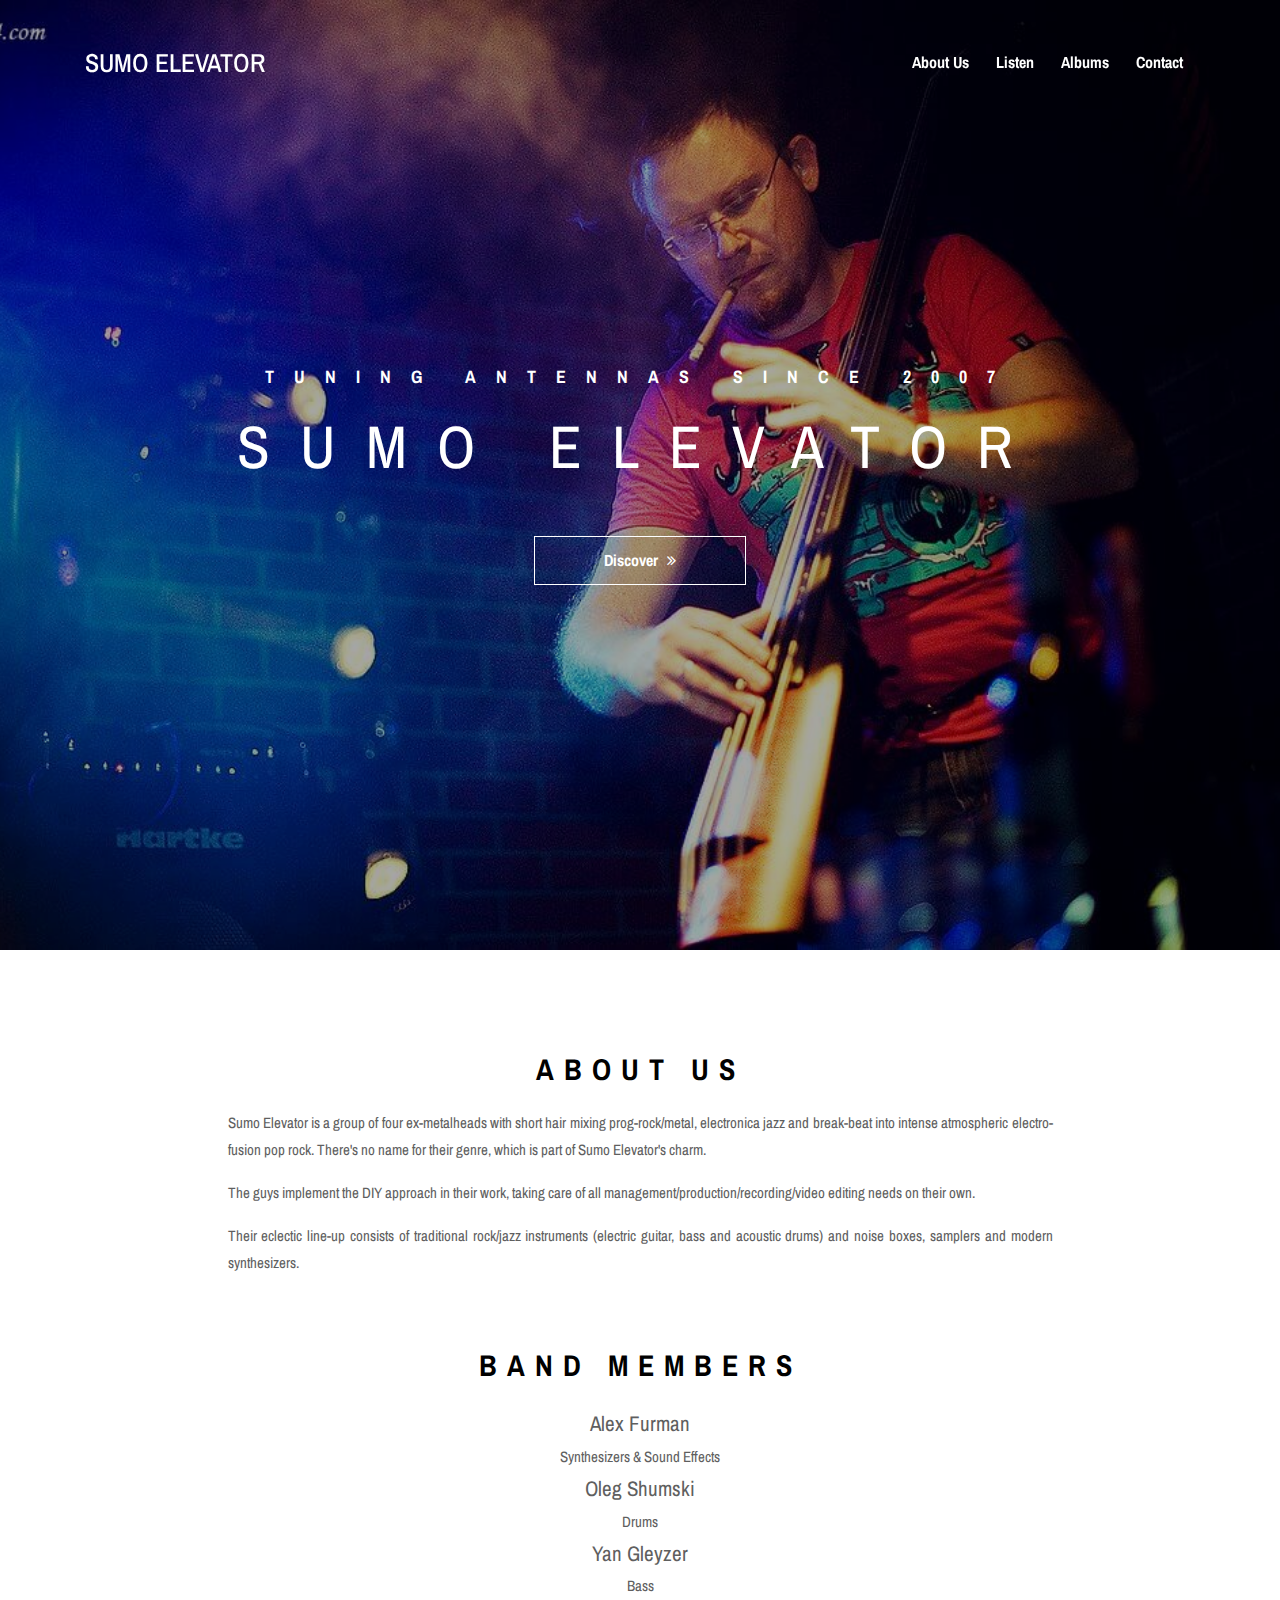
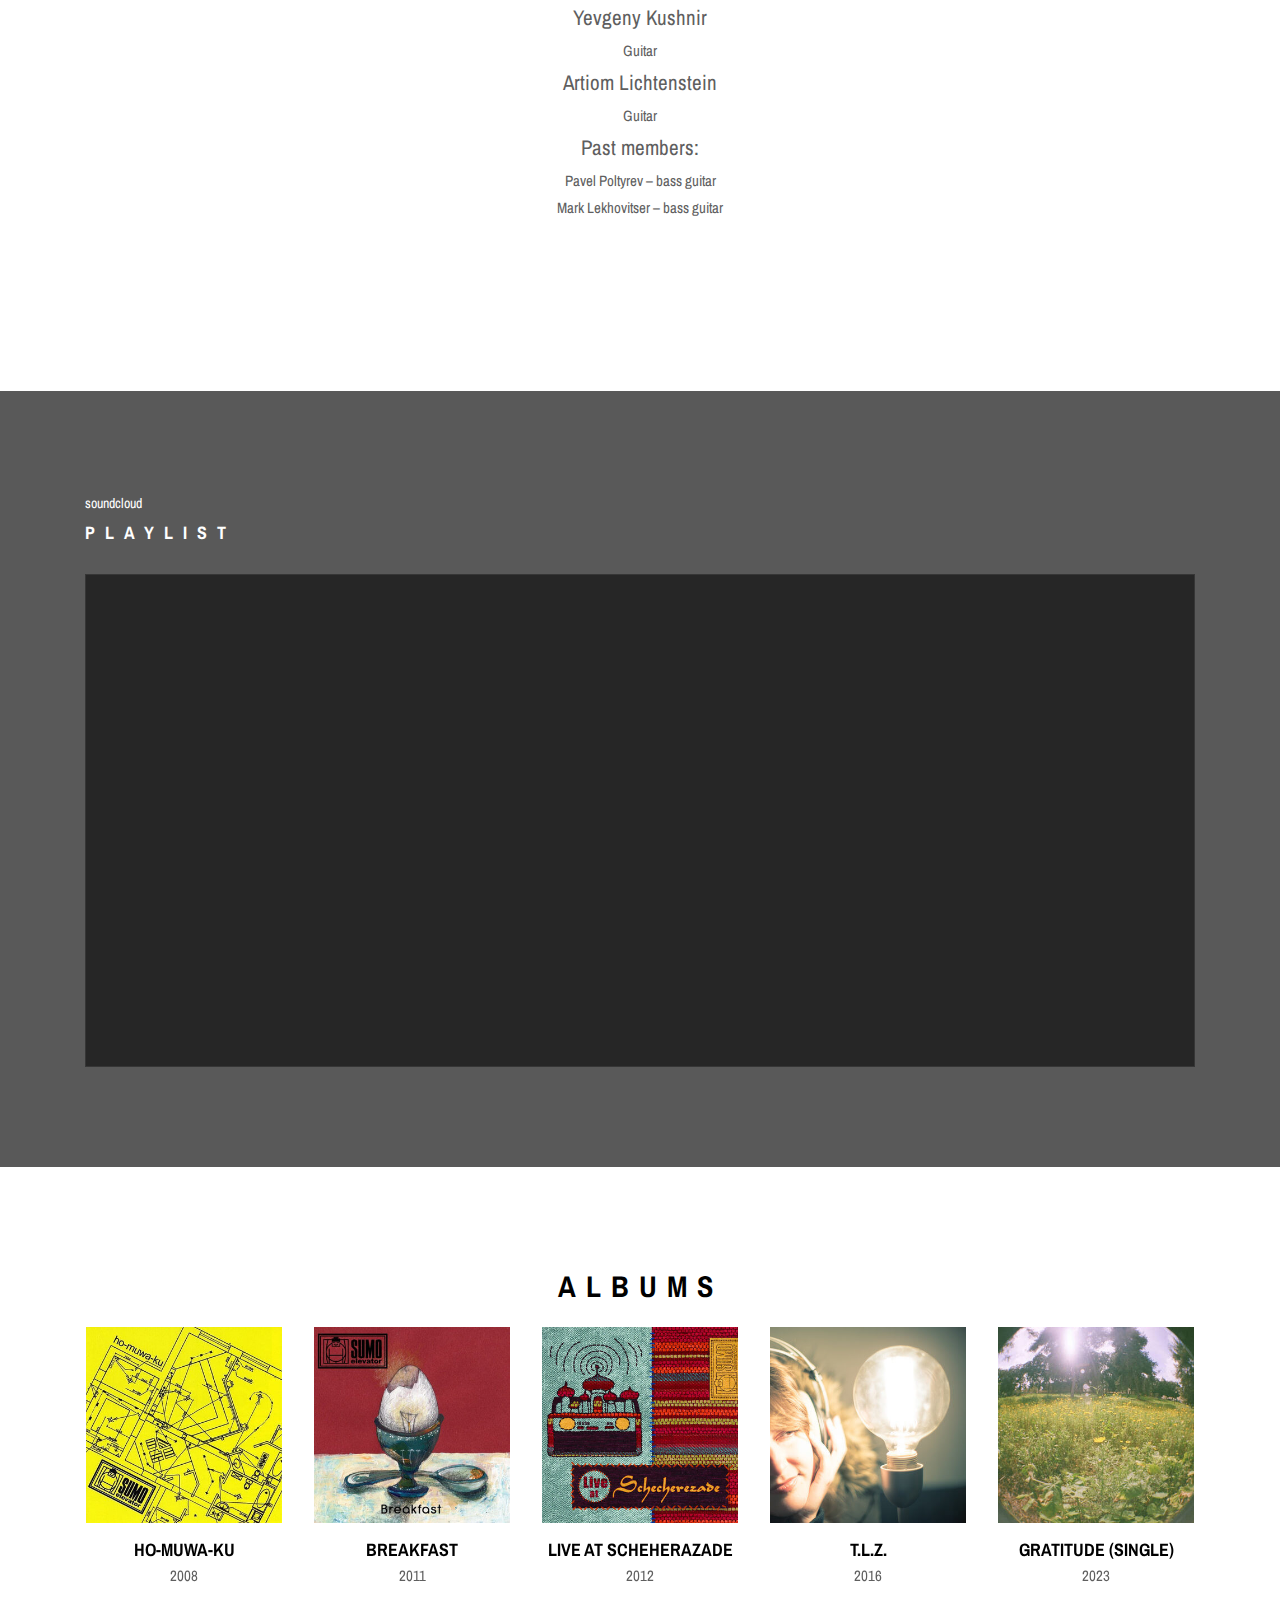
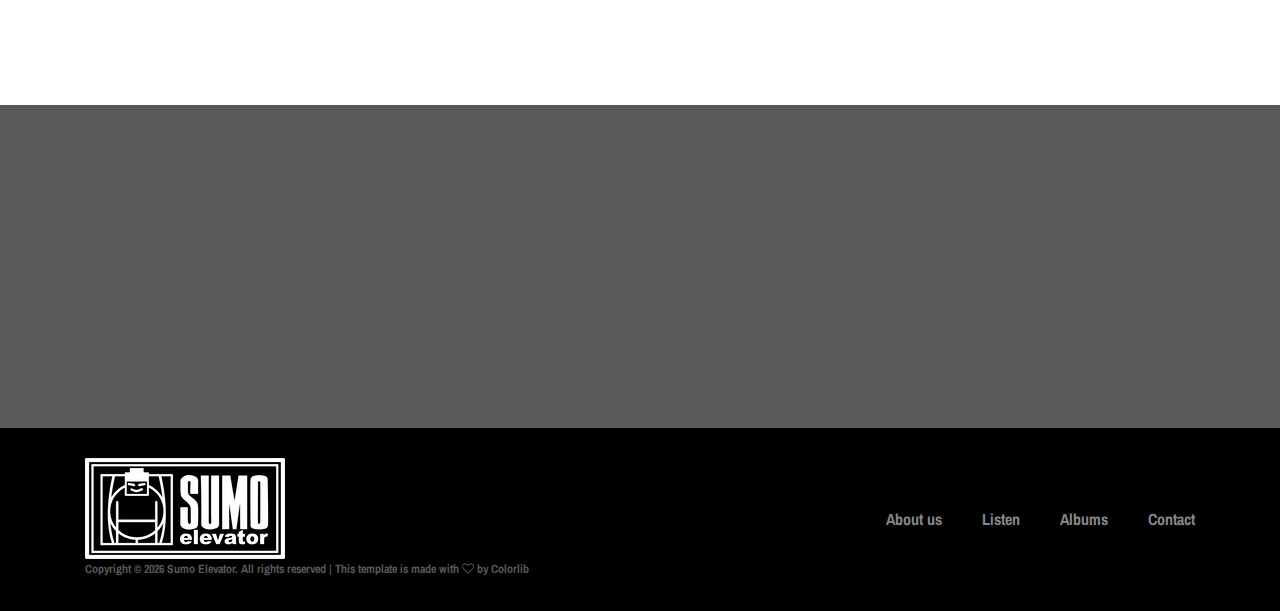
<file: index.html>
<!DOCTYPE html>
<html lang="en">

<head>
    <meta charset="UTF-8">
    <meta property="og:title" content="Sumo Elevator - Gratitude">
    <meta property="og:description" content="Listen to content by Sumo Elevator">
    <meta property="og:url" content="https://sumoelevator.com">
    <meta name="description" content="Listen to content by Sumo Elevator">
    <meta http-equiv="X-UA-Compatible" content="IE=edge">
    <meta name="viewport" content="width=device-width, initial-scale=1, shrink-to-fit=no">

    <!-- Title -->
    <title>Sumo Elevator</title>

    <!-- Favicon -->
    <link rel="icon" href="static/img/core-img/favicon.ico">

    <!-- Stylesheet -->
    <link rel="stylesheet" href="static/style.css">
</head>

<body>
    <!-- Preloader -->
    <div class="preloader d-flex align-items-center justify-content-center">
        <div class="lds-ellipsis">
            <div></div>
            <div></div>
            <div></div>
            <div></div>
        </div>
    </div>

    <header class="header-area">
        <!-- Navbar Area -->
        <div class="oneMusic-main-menu">
            <div class="classy-nav-container breakpoint-off">
                <div class="container">
                    <!-- Menu -->
                    <nav class="classy-navbar justify-content-between" id="oneMusicNav">

                        <!-- Nav brand -->
                        <a href="/" class="nav-brand">SUMO ELEVATOR</a>

                        <!-- Navbar Toggler -->
                        <div class="classy-navbar-toggler">
                            <span class="navbarToggler"><span></span><span></span><span></span></span>
                        </div>

                        <!-- Menu -->
                        <div class="classy-menu">

                            <!-- Close Button -->
                            <div class="classycloseIcon">
                                <div class="cross-wrap"><span class="top"></span><span class="bottom"></span></div>
                            </div>

                            <!-- Nav Start -->
                            <div class="classynav">
                                <ul>
                                    <li><a href="#aboutus">About us</a></li>
                                    <li><a href="#listen">Listen</a></li>
                                    <li><a href="#albums">Albums</a></li>
                                    <li><a href="#contacts">Contact</a></li>
                                </ul>

                            </div>
                            <!-- Nav End -->

                        </div>
                    </nav>
                </div>
            </div>
        </div>
    </header>

    <section class="hero-area">
        <div class="hero-slides owl-carousel">
            <!-- Single Hero Slide -->
            <div class="single-hero-slide d-flex align-items-center justify-content-center">
                <!-- Slide Img -->
                <div class="slide-img bg-img" style="background-image: url(static/img/bg-img/bg-1.jpg);"></div>
                <!-- Slide Content -->
                <div class="container">
                    <div class="row">
                        <div class="col-12">
                            <div class="hero-slides-content text-center">
                                <h6 data-animation="fadeInUp" data-delay="100ms">tuning antennas since 2007</h6>
                                <h2 data-animation="fadeInUp" data-delay="300ms">SUMO ELEVATOR <span>SUMO ELEVATOR</span></h2>
                                <a data-animation="fadeInUp" data-delay="500ms" href="#aboutus" class="btn oneMusic-btn mt-50">Discover <i class="fa fa-angle-double-right"></i></a>
                            </div>
                        </div>
                    </div>
                </div>
            </div>
            <!-- Single Hero Slide -->
            <div class="single-hero-slide d-flex align-items-center justify-content-center">
                <!-- Slide Img -->
                <div class="slide-img bg-img" style="background-image: url(static/img/bg-img/bg-2.jpg);"></div>
                <!-- Slide Content -->
                <div class="container">
                    <div class="row">
                        <div class="col-12">
                            <div class="hero-slides-content text-center">
                                <h6 data-animation="fadeInUp" data-delay="100ms">tuning antennas since 2007</h6>
                                <h2 data-animation="fadeInUp" data-delay="300ms">SUMO ELEVATOR <span>SUMO ELEVATOR</span></h2>
                                <a data-animation="fadeInUp" data-delay="500ms" href="#aboutus" class="btn oneMusic-btn mt-50">Discover <i class="fa fa-angle-double-right"></i></a>
                            </div>
                        </div>
                    </div>
                </div>
            </div>
            <!-- Single Hero Slide -->
            <div class="single-hero-slide d-flex align-items-center justify-content-center">
                <!-- Slide Img -->
                <div class="slide-img bg-img" style="background-image: url(static/img/bg-img/bg-3.jpg);"></div>
                <!-- Slide Content -->
                <div class="container">
                    <div class="row">
                        <div class="col-12">
                            <div class="hero-slides-content text-center">
                                <h6 data-animation="fadeInUp" data-delay="100ms">tuning antennas since 2007</h6>
                                <h2 data-animation="fadeInUp" data-delay="300ms">SUMO ELEVATOR <span>SUMO ELEVATOR</span></h2>
                                <a data-animation="fadeInUp" data-delay="500ms" href="#aboutus" class="btn oneMusic-btn mt-50">Discover <i class="fa fa-angle-double-right"></i></a>
                            </div>
                        </div>
                    </div>
                </div>
            </div>
            <!-- Single Hero Slide -->
            <div class="single-hero-slide d-flex align-items-center justify-content-center">
                <!-- Slide Img -->
                <div class="slide-img bg-img" style="background-image: url(static/img/bg-img/bg-4.jpg);"></div>
                <!-- Slide Content -->
                <div class="container">
                    <div class="row">
                        <div class="col-12">
                            <div class="hero-slides-content text-center">
                                <h6 data-animation="fadeInUp" data-delay="100ms">tuning antennas since 2007</h6>
                                <h2 data-animation="fadeInUp" data-delay="300ms">SUMO ELEVATOR <span>SUMO ELEVATOR</span></h2>
                                <a data-animation="fadeInUp" data-delay="500ms" href="#aboutus" class="btn oneMusic-btn mt-50">Discover <i class="fa fa-angle-double-right"></i></a>
                            </div>
                        </div>
                    </div>
                </div>
            </div>
            <!-- Single Hero Slide -->
            <div class="single-hero-slide d-flex align-items-center justify-content-center">
                <!-- Slide Img -->
                <div class="slide-img bg-img" style="background-image: url(static/img/bg-img/bg-5.jpg);"></div>
                <!-- Slide Content -->
                <div class="container">
                    <div class="row">
                        <div class="col-12">
                            <div class="hero-slides-content text-center">
                                <h6 data-animation="fadeInUp" data-delay="100ms">tuning antennas since 2007</h6>
                                <h2 data-animation="fadeInUp" data-delay="300ms">SUMO ELEVATOR <span>SUMO ELEVATOR</span></h2>
                                <a data-animation="fadeInUp" data-delay="500ms" href="#aboutus" class="btn oneMusic-btn mt-50">Discover <i class="fa fa-angle-double-right"></i></a>
                            </div>
                        </div>
                    </div>
                </div>
            </div>
            <!-- Single Hero Slide -->
            <div class="single-hero-slide d-flex align-items-center justify-content-center">
                <!-- Slide Img -->
                <div class="slide-img bg-img" style="background-image: url(static/img/bg-img/bg-6.jpg);"></div>
                <!-- Slide Content -->
                <div class="container">
                    <div class="row">
                        <div class="col-12">
                            <div class="hero-slides-content text-center">
                                <h6 data-animation="fadeInUp" data-delay="100ms">tuning antennas since 2007</h6>
                                <h2 data-animation="fadeInUp" data-delay="300ms">SUMO ELEVATOR <span>SUMO ELEVATOR</span></h2>
                                <a data-animation="fadeInUp" data-delay="500ms" href="#aboutus" class="btn oneMusic-btn mt-50">Discover <i class="fa fa-angle-double-right"></i></a>
                            </div>
                        </div>
                    </div>
                </div>
            </div>
            <!-- Single Hero Slide -->
            <div class="single-hero-slide d-flex align-items-center justify-content-center">
                <!-- Slide Img -->
                <div class="slide-img bg-img" style="background-image: url(static/img/bg-img/bg-7.jpg);"></div>
                <!-- Slide Content -->
                <div class="container">
                    <div class="row">
                        <div class="col-12">
                            <div class="hero-slides-content text-center">
                                <h6 data-animation="fadeInUp" data-delay="100ms">tuning antennas since 2007</h6>
                                <h2 data-animation="fadeInUp" data-delay="300ms">SUMO ELEVATOR <span>SUMO ELEVATOR</span></h2>
                                <a data-animation="fadeInUp" data-delay="500ms" href="#aboutus" class="btn oneMusic-btn mt-50">Discover <i class="fa fa-angle-double-right"></i></a>
                            </div>
                        </div>
                    </div>
                </div>
            </div>
            <!-- Single Hero Slide -->
            <div class="single-hero-slide d-flex align-items-center justify-content-center">
                <!-- Slide Img -->
                <div class="slide-img bg-img" style="background-image: url(static/img/bg-img/bg-8.jpg);"></div>
                <!-- Slide Content -->
                <div class="container">
                    <div class="row">
                        <div class="col-12">
                            <div class="hero-slides-content text-center">
                                <h6 data-animation="fadeInUp" data-delay="100ms">tuning antennas since 2007</h6>
                                <h2 data-animation="fadeInUp" data-delay="300ms">SUMO ELEVATOR <span>SUMO ELEVATOR</span></h2>
                                <a data-animation="fadeInUp" data-delay="500ms" href="#aboutus" class="btn oneMusic-btn mt-50">Discover <i class="fa fa-angle-double-right"></i></a>
                            </div>
                        </div>
                    </div>
                </div>
            </div>
            <!-- Single Hero Slide -->
            <div class="single-hero-slide d-flex align-items-center justify-content-center">
                <!-- Slide Img -->
                <div class="slide-img bg-img" style="background-image: url(static/img/bg-img/bg-9.jpg);"></div>
                <!-- Slide Content -->
                <div class="container">
                    <div class="row">
                        <div class="col-12">
                            <div class="hero-slides-content text-center">
                                <h6 data-animation="fadeInUp" data-delay="100ms">tuning antennas since 2007</h6>
                                <h2 data-animation="fadeInUp" data-delay="300ms">SUMO ELEVATOR <span>SUMO ELEVATOR</span></h2>
                                <a data-animation="fadeInUp" data-delay="500ms" href="#aboutus" class="btn oneMusic-btn mt-50">Discover <i class="fa fa-angle-double-right"></i></a>
                            </div>
                        </div>
                    </div>
                </div>
            </div>
            <!-- Single Hero Slide -->
            <div class="single-hero-slide d-flex align-items-center justify-content-center">
                <!-- Slide Img -->
                <div class="slide-img bg-img" style="background-image: url(static/img/bg-img/bg-10.jpg);"></div>
                <!-- Slide Content -->
                <div class="container">
                    <div class="row">
                        <div class="col-12">
                            <div class="hero-slides-content text-center">
                                <h6 data-animation="fadeInUp" data-delay="100ms">tuning antennas since 2007</h6>
                                <h2 data-animation="fadeInUp" data-delay="300ms">SUMO ELEVATOR <span>SUMO ELEVATOR</span></h2>
                                <a data-animation="fadeInUp" data-delay="500ms" href="#aboutus" class="btn oneMusic-btn mt-50">Discover <i class="fa fa-angle-double-right"></i></a>
                            </div>
                        </div>
                    </div>
                </div>
            </div>
            <!-- Single Hero Slide -->
            <div class="single-hero-slide d-flex align-items-center justify-content-center">
                <!-- Slide Img -->
                <div class="slide-img bg-img" style="background-image: url(static/img/bg-img/bg-11.jpg);"></div>
                <!-- Slide Content -->
                <div class="container">
                    <div class="row">
                        <div class="col-12">
                            <div class="hero-slides-content text-center">
                                <h6 data-animation="fadeInUp" data-delay="100ms">tuning antennas since 2007</h6>
                                <h2 data-animation="fadeInUp" data-delay="300ms">SUMO ELEVATOR <span>SUMO ELEVATOR</span></h2>
                                <a data-animation="fadeInUp" data-delay="500ms" href="#aboutus" class="btn oneMusic-btn mt-50">Discover <i class="fa fa-angle-double-right"></i></a>
                            </div>
                        </div>
                    </div>
                </div>
            </div>
            <!-- Single Hero Slide -->
            <div class="single-hero-slide d-flex align-items-center justify-content-center">
                <!-- Slide Img -->
                <div class="slide-img bg-img" style="background-image: url(static/img/bg-img/bg-12.jpg);"></div>
                <!-- Slide Content -->
                <div class="container">
                    <div class="row">
                        <div class="col-12">
                            <div class="hero-slides-content text-center">
                                <h6 data-animation="fadeInUp" data-delay="100ms">tuning antennas since 2007</h6>
                                <h2 data-animation="fadeInUp" data-delay="300ms">SUMO ELEVATOR <span>SUMO ELEVATOR</span></h2>
                                <a data-animation="fadeInUp" data-delay="500ms" href="#aboutus" class="btn oneMusic-btn mt-50">Discover <i class="fa fa-angle-double-right"></i></a>
                            </div>
                        </div>
                    </div>
                </div>
            </div>
        </div>
    </section>

    <section id="aboutus" class="latest-albums-area section-padding-100">
        <div class="container">
            <div class="row">
                <div class="col-12">
                    <div class="section-heading style-2">
                        <h2>About Us</h2>
                    </div>
                </div>
            </div>
            <div class="row justify-content-center">
                <div class="col-12 col-lg-9">
                    <div class="about-text mb-70">
                        <p>Sumo Elevator is a group of four ex-metalheads with short hair mixing prog-rock/metal, electronica jazz and break-beat into intense atmospheric electro-fusion pop rock. There's no name for their genre, which is part of Sumo Elevator's charm.</p>
                        <p>The guys implement the DIY approach in their work, taking care of all management/production/recording/video editing needs on their own.</p>
                        <p>Their eclectic line-up consists of traditional rock/jazz instruments (electric guitar, bass and acoustic drums) and noise boxes, samplers and modern synthesizers. </p>
                    </div>
                </div>
            </div>
            <div class="row">
                <div class="col-12">
                    <div class="section-heading style-2">
                        <h2>Band Members</h2>
                    </div>
                </div>
            </div>
            <div class="row justify-content-center">
                <div class="col-12 col-lg-9">
                    <div class="ablums-text text-center mb-70">
                        <p>
                          <span class="text-lg">Alex Furman</span><br>Synthesizers &amp; Sound Effects<br>
                          <span class="text-lg">Oleg Shumski</span><br>Drums<br>
                          <span class="text-lg">Yan Gleyzer</span><br>Bass<br>
                          <span class="text-lg">Yevgeny Kushnir</span><br>Guitar<br>
                          <span class="text-lg">Artiom Lichtenstein</span><br>Guitar<br>
                          <span class="text-lg">Past members:</span><br>
                          Pavel Poltyrev – bass guitar<br>
                          Mark Lekhovitser – bass guitar
                        </p>
                    </div>
                </div>
            </div>
        </div>
    </section>

    <section id="listen" class="featured-artist-area section-padding-100 bg-img bg-overlay bg-fixed" style="background-image: url(static/img/bg-img/bg-10.jpg);">
        <div class="container">
            <div class="row align-items-end">
                <div class="col-12 col-md-12 col-lg-12">
                    <div class="featured-artist-content">
                        <!-- Section Heading -->
                        <div class="section-heading white text-left mb-30">
                            <p>soundcloud</p>
                            <h2>Playlist</h2>
                        </div>
                        <p></p>
                        <div class="song-play-area">
                          <iframe width="100%" height="450" scrolling="no" frameborder="no" allow="autoplay" src="https://w.soundcloud.com/player/?url=https%3A//api.soundcloud.com/playlists/1592696770&color=%235e4b54&auto_play=false&hide_related=false&show_comments=true&show_user=true&show_reposts=false&show_teaser=true"></iframe>
                        </div>
                    </div>
                </div>
            </div>
        </div>
    </section>

    <section id="albums" class="latest-albums-area section-padding-100">
        <div class="container">
            <div class="row">
                <div class="col-12">
                    <div class="section-heading style-2">
                        <h2>Albums</h2>
                    </div>
                </div>
            </div>
            <div class="row">
                <div class="col-12">
                    <div class="albums-slideshow owl-carousel">
                        <div class="single-album">
                          <a href="homuwaku.html" target="_blank">
                            <img src="static/img/cover/homuwaku-350x350.jpg" alt="">
                            <div class="album-info">
                              <h5>ho-muwa-ku</h5>
                              <p>2008</p>
                            </div>
                          </a>
                        </div>

                        <div class="single-album">
                          <a href="breakfast.html" target="_blank">
                            <img src="static/img/cover/breakfast-350x350.jpg" alt="">
                            <div class="album-info">
                              <h5>Breakfast</h5>
                              <p>2011</p>
                            </div>
                          </a>
                        </div>

                        <div class="single-album">
                          <a href="schecherezade.html" target="_blank">
                            <img src="static/img/cover/schecherezade-350x350.jpg" alt="">
                            <div class="album-info">
                              <h5>Live at Scheherazade</h5>
                              <p>2012</p>
                            </div>
                          </a>
                        </div>

                        <div class="single-album">
                          <a href="tlz.html" target="_blank">
                            <img src="static/img/cover/tlz-350x350.jpg" alt="">
                            <div class="album-info">
                              <h5>T.L.Z.</h5>
                              <p>2016</p>
                            </div>
                          </a>
                        </div>

                        <div class="single-album">
                          <a href="gratitude.html" target="_blank">
                            <img src="static/img/cover/gratitude-350x350.jpg" alt="">
                            <div class="album-info">
                              <h5>Gratitude (Single)</h5>
                              <p>2023</p>
                            </div>
                          </a>
                        </div>
                    </div>
                </div>
            </div>
        </div>
    </section>

    <!-- ##### Contact Area Start ##### -->
    <section id="contacts" class="contact-area section-padding-100 bg-img bg-overlay bg-fixed has-bg-img" style="background-image: url(static/img/bg-img/bg-2.jpg);">
        <div class="container">
            <div class="row">
                <div class="col-12">
                    <div class="section-heading white wow fadeInUp" data-wow-delay="100ms">
                        <h2>Get In Touch</h2>
                    </div>
                </div>
            </div>

            <div class="row">
                <div class="col-12">
                    <!-- Contact Form Area -->
                    <div class="contact-form-area">
                        <form action="#" method="post">
                            <div class="row">
                                <div class="col-lg-3 col-md-6 col-6">
                                    <div class="form-group wow fadeInUp" data-wow-delay="200ms">
                                        <a href="https://www.instagram.com/sumoelevator/" target="_blank">@instagram</a>
                                    </div>
                                </div>
                                <div class="col-lg-3 col-md-6 col-6">
                                    <div class="form-group wow fadeInUp" data-wow-delay="200ms">
                                        <a href="https://www.facebook.com/sumoelevator/" target="_blank">@facebook</a>
                                    </div>
                                </div>
                                <div class="col-lg-3 col-md-6 col-6">
                                    <div class="form-group wow fadeInUp" data-wow-delay="200ms">
                                        <a href="https://www.youtube.com/@SumoElevatorOfficial" target="_blank">@youtube</a>
                                    </div>
                                </div>
                                <div class="col-lg-3 col-md-6 col-6">
                                    <div class="form-group wow fadeInUp" data-wow-delay="400ms">
                                        <a href="https://sumoelevator.bandcamp.com" target="_blank">@bandcamp</a>
                                    </div>
                                </div>
                                <div class="col-lg-3 col-md-6 col-6">
                                    <div class="form-group wow fadeInUp" data-wow-delay="400ms">
                                        <a href="https://soundcloud.com/sumo-elevator" target="_blank">@soundcloud</a>
                                    </div>
                                </div>
                                <div class="col-lg-3 col-md-6 col-6">
                                    <div class="form-group wow fadeInUp" data-wow-delay="400ms">
                                        <a href="https://open.spotify.com/artist/6tzTsCMF127p5uMr8g4nl8" target="_blank">@spotify</a>
                                    </div>
                                </div>
                                <div class="col-lg-3 col-md-6 col-6">
                                    <div class="form-group wow fadeInUp" data-wow-delay="500ms">
                                        <a href="https://music.apple.com/us/artist/sumo-elevator/291400747" target="_blank">@apple music</a>
                                    </div>
                                </div>
                                <div class="col-lg-3 col-md-6 col-6">
                                    <div class="form-group wow fadeInUp" data-wow-delay="500ms">
                                        <a href="mailto:info@sumoelevator.com">info@sumoelevator.com</a>
                                    </div>
                                </div>
                                <!--
                                <div class="col-lg-12 col-md-6 col-6">
                                    <div class="form-group wow fadeInUp" data-wow-delay="500ms">
                                        <a href="/static/doc/sumoelevator_rider.pdf" target="_blank">Technical Rider (PDF)</a>
                                    </div>
                                </div>
                                -->
                            </div>
                        </form>
                    </div>
                </div>
            </div>
        </div>
    </section>

    <footer class="footer-area">
        <div class="container">
            <div class="row d-flex flex-wrap align-items-center">
                <div class="col-12 col-md-6">
                    <a href="#"><img src="static/img/core-img/logo.png" alt=""></a>
                    <p class="copywrite-text"><a href="#"><!-- Link back to Colorlib can't be removed. Template is licensed under CC BY 3.0. -->
Copyright &copy; <script>document.write(new Date().getFullYear());</script> Sumo Elevator. All rights reserved | This template is made with <i class="fa fa-heart-o" aria-hidden="true"></i> by <a href="https://colorlib.com" target="_blank">Colorlib</a>
<!-- Link back to Colorlib can't be removed. Template is licensed under CC BY 3.0. --></p>
                </div>

                <div class="col-12 col-md-6">
                    <div class="footer-nav">
                        <ul>
                           <li><a href="#aboutus">About us</a></li>
                           <li><a href="#listen">Listen</a></li>
                           <li><a href="#albums">Albums</a></li>
                           <li><a href="#contacts">Contact</a></li>
                        </ul>
                    </div>
                </div>
            </div>
        </div>
    </footer>

    <!-- jQuery-2.2.4 js -->
    <script src="static/js/jquery/jquery-2.2.4.min.js"></script>
    <!-- Popper js -->
    <script src="static/js/bootstrap/popper.min.js"></script>
    <!-- Bootstrap js -->
    <script src="static/js/bootstrap/bootstrap.min.js"></script>
    <!-- All Plugins js -->
    <script src="static/js/plugins/plugins.js"></script>
    <!-- Active js -->
    <script src="static/js/active.js"></script>
<!-- Global site tag (gtag.js) - Google Analytics -->
<script async src="https://www.googletagmanager.com/gtag/js?id=UA-1300047-7"></script>
<script>
  window.dataLayer = window.dataLayer || [];
  function gtag(){dataLayer.push(arguments);}
  gtag('js', new Date());
  gtag('config', 'UA-1300047-7');
</script>
</body>

</html>
</file>
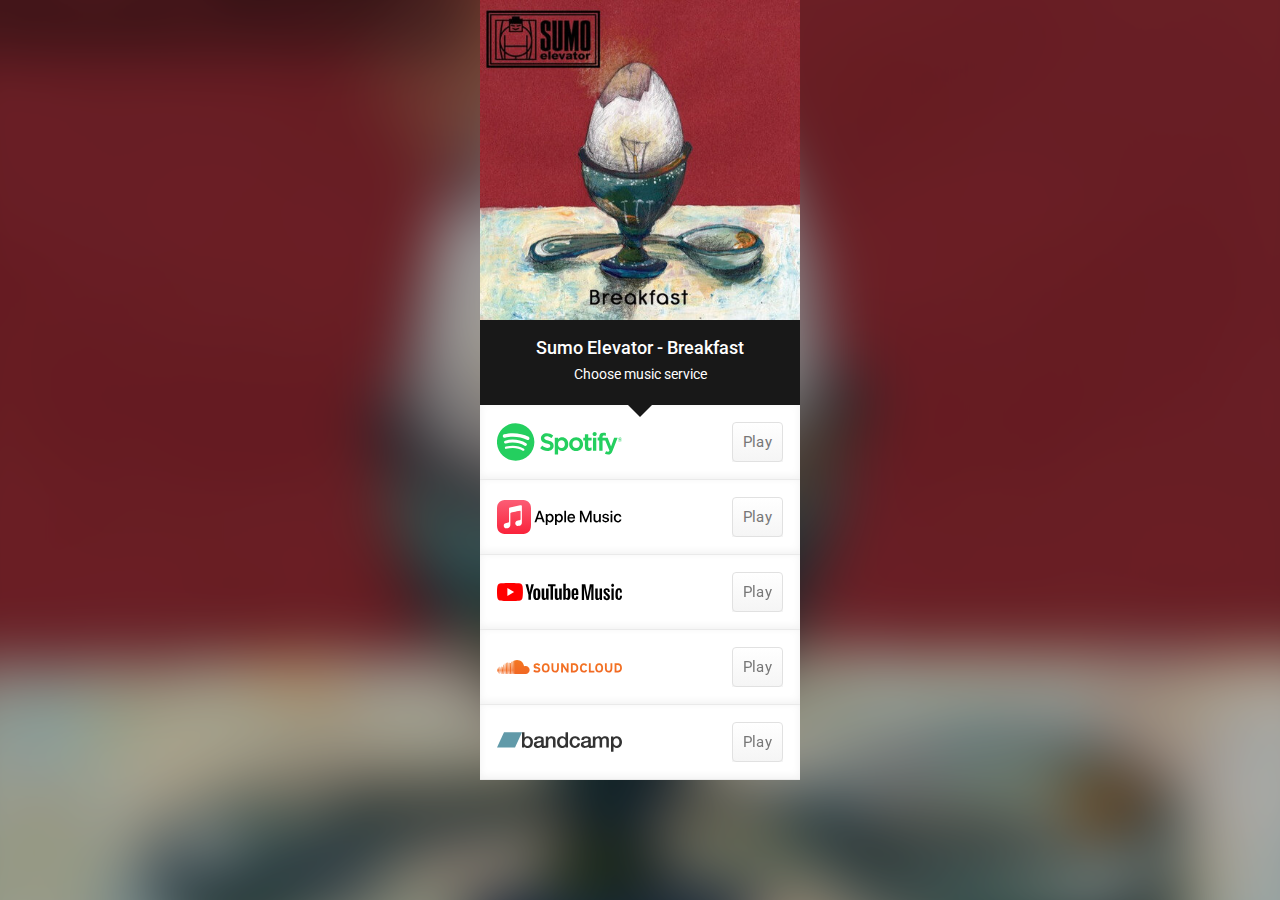
<file: breakfast.html>
<!doctype html>
<html class="no-js" lang="">
<head>
<meta charset="utf-8">
<meta http-equiv="x-ua-compatible" content="ie=edge">
<meta name="viewport" content="width=device-width, initial-scale=1">

<title>Sumo Elevator - Breakfast</title>
<meta name="description" content="Listen to content by Sumo Elevator">
<meta property="og:title" content="Sumo Elevator - Breakfast">
<meta property="og:description" content="Listen to content by Sumo Elevator">
<meta property="og:url" content="https://sumoelevator.com/gratitude.html">

<link rel="icon" href="static/img/core-img/favicon.ico">
<link rel="stylesheet" href="static/css/release-classic.css">
<link href="https://fonts.googleapis.com/css?family=Roboto:300,400,500,700" rel="stylesheet">

</head>

<body class="" data-test="landingpage-app">
  <div class="site-bg" data-test="landingpage-bg">
    <img src="static/img/cover/breakfast-440x440.jpg" data-test="landingpage-bg-image" role="presentation">
  </div>

<main class="layout" data-test="layout-wrapper">
  <div class="layout__cover js-cover">
    <div class="layout__cover-scroll js-scroll-cover-container">
      <div class="layout__cover-wrapper">
        <div class="cover">
          <div class="cover__artwork">
            <img class="cover__artwork-img" src="static/img/cover/breakfast-440x440.jpg" alt="Sumo Elevator - Breakfast">
          </div>
          <div id="video-player"></div>
        </div>
      </div>
    </div>
  </div>
  <div class="layout__cover-sizer"></div>
  <div class="layout__cover-scroll-sizer js-scroll-to-offset-sizer"></div>

    <div class="layout__header ">
      <header class="header js-header" id="pl-container" data-test="layout-header">
        <a class="header__link" href="#music-services" title="Click to view services">
          <h1 data-test="layout-header-title">Sumo Elevator - Breakfast</h1>
          <p data-test="layout-header-description">Choose music service</p>
        </a>
      </header>
    </div>
    <div class="layout__header-sizer js-header-sizer js-scroll-to-offset-sizer"></div>

    <div class="layout__content" data-test="layout-content">

<nav
  id="music-services"
  data-test="music-service-list"
  class="music-service-list"
  role="navigation">

  <div
      class="music-service-list__item"
      data-test="music-service-list-item">
    <a
        data-carousel="false"
        class="music-service-list__link js-redirect"
        href="https://open.spotify.com/album/75FonuD4SRsbDfqyRtsZXH"
        data-app-type="manual"
        data-test="music-service-list-link"
        data-label="spotify"
        data-category="service"
        data-category-type="play"
        data-action="Play"
        data-rank="1"
        >
        <div class="music-service-list__content">
          <img
              class="music-service-list__img"
              data-test="music-service-item-image"
              src="static/img/core-img/logo_spotify_onlight.svg"
              alt="Spotify"
              longdesc="https://open.spotify.com/album/75FonuD4SRsbDfqyRtsZXH">
          <button class="btn music-service-list__btn" data-test="music-service-item-button" tabindex="-1" title="Play">
            <span class="btn-label" data-test="music-service-item-button-label">Play</span>
          </button>
        </div>
    </a>
  </div>


  <div
    class="music-service-list__item"
    data-test="music-service-list-item">
    <a
        data-carousel="false"
        class="music-service-list__link js-redirect"
        href="https://music.apple.com/us/album/breakfast/487303210"
        data-app-type="manual"
        data-test="music-service-list-link"
        data-label="applemusic"
        data-category="service"
        data-category-type="play"
        data-action="Play"
        data-rank="2"
        >
        <div class="music-service-list__content">
          <img
              class="music-service-list__img"
              data-test="music-service-item-image"
              src="static/img/core-img//logo_applemusic_onlight.svg"
              alt="Apple Music"
              longdesc="https://music.apple.com/us/album/breakfast/487303210">
          <button class="btn music-service-list__btn" data-test="music-service-item-button" tabindex="-1" title="Play">
            <span class="btn-label" data-test="music-service-item-button-label">Play</span>
          </button>
        </div>
    </a>
  </div>

  <div
      class="music-service-list__item"
      data-test="music-service-list-item">
    <a
        data-carousel="false"
        class="music-service-list__link js-redirect"
        href="https://music.youtube.com/playlist?list=OLAK5uy_k-sRWzNuw0m2KU4Rx6pdxWApVCqngPT60"
        data-app-type="manual"
        data-test="music-service-list-link"
        data-label="youtubemusic"
        data-category="service"
        data-category-type="play"
        data-action="Play"
        data-rank="3"
        >
        <div class="music-service-list__content">
          <img
              class="music-service-list__img"
              data-test="music-service-item-image"
              src="static/img/core-img/logo_youtubemusic_onlight.svg"
              alt="YouTube Music"
              longdesc="https://music.youtube.com/playlist?list=OLAK5uy_k-sRWzNuw0m2KU4Rx6pdxWApVCqngPT60">
          <button class="btn music-service-list__btn" data-test="music-service-item-button" tabindex="-1" title="Play">
            <span class="btn-label" data-test="music-service-item-button-label">Play</span>
          </button>
        </div>
    </a>
  </div>

  <div
      class="music-service-list__item"
      data-test="music-service-list-item">
    <a
        data-carousel="false"
        class="music-service-list__link js-redirect"
        href="https://soundcloud.com/sumo-elevator/sets/breakfast"
        data-app-type="manual"
        data-test="music-service-list-link"
        data-label="soundcloud"
        data-category="service"
        data-category-type="play"
        data-action="Play"
        data-rank="4"
        >
        <div class="music-service-list__content">
          <img
              class="music-service-list__img"
              data-test="music-service-item-image"
              src="static/img/core-img/logo_soundcloud_onlight.svg"
              alt="SoundCloud"
              longdesc="https://soundcloud.com/sumo-elevator/sets/breakfast">
          <button class="btn music-service-list__btn" data-test="music-service-item-button" tabindex="-1" title="Play">
            <span class="btn-label" data-test="music-service-item-button-label">Play</span>
          </button>
        </div>
    </a>
  </div>

  <div class="music-service-list__item" data-test="music-service-list-item">
    <a
        data-carousel="false"
        class="music-service-list__link js-redirect"
        href="https://sumoelevator.bandcamp.com/album/breakfast"
        data-marketing-consent=""
        data-voucher-enabled=""
        data-app-type="manual"
        data-test="music-service-list-link"
        data-label="bandcamp"
        data-category="service"
        data-category-type="play"
        data-action="Play"
        data-rank="5"
        >
        <div class="music-service-list__content">
          <img
              class="music-service-list__img"
              data-test="music-service-item-image"
              src="static/img/core-img/logo_bandcamp_onlight.svg"
              alt="Bandcamp"
              longdesc="https://sumoelevator.bandcamp.com/album/breakfast">
          <button class="btn music-service-list__btn" data-test="music-service-item-button" tabindex="-1" title="Play">
            <span class="btn-label" data-test="music-service-item-button-label">Play</span>
          </button>
        </div>
    </a>
  </div>

</nav>

<footer>
  <div id="lnk-c-footer" data-test="layout-footer">
  </div>
</footer>

</main>

<div id="lnk-notify" class="lnk-notify"></div>

<div id="lnk-modal" class="lnk-modal"></div>

<div id="skin"></div>
<script src="https://static.assetlab.io/red3/545/skin.js"></script>

<script>
  window.linkfire.playerOptions = {
        youtubeUrl: "https:\/\/youtu.be\/ooJ7Ru9Z1IE",
        type: "video",
        isMobile: false,
        artistName: "Sumo Elevator",
        albumName: 'Breakfast',
        artwork: "static/img/cover/breakfast-440x440.jpg"
        };
</script>

<script async src="static/js/video.js"></script>
<!-- Global site tag (gtag.js) - Google Analytics -->
<script async src="https://www.googletagmanager.com/gtag/js?id=UA-1300047-7"></script>
<script>
  window.dataLayer = window.dataLayer || [];
  function gtag(){dataLayer.push(arguments);}
  gtag('js', new Date());
  gtag('config', 'UA-1300047-7');
</script>

</body>
</html>
</file>
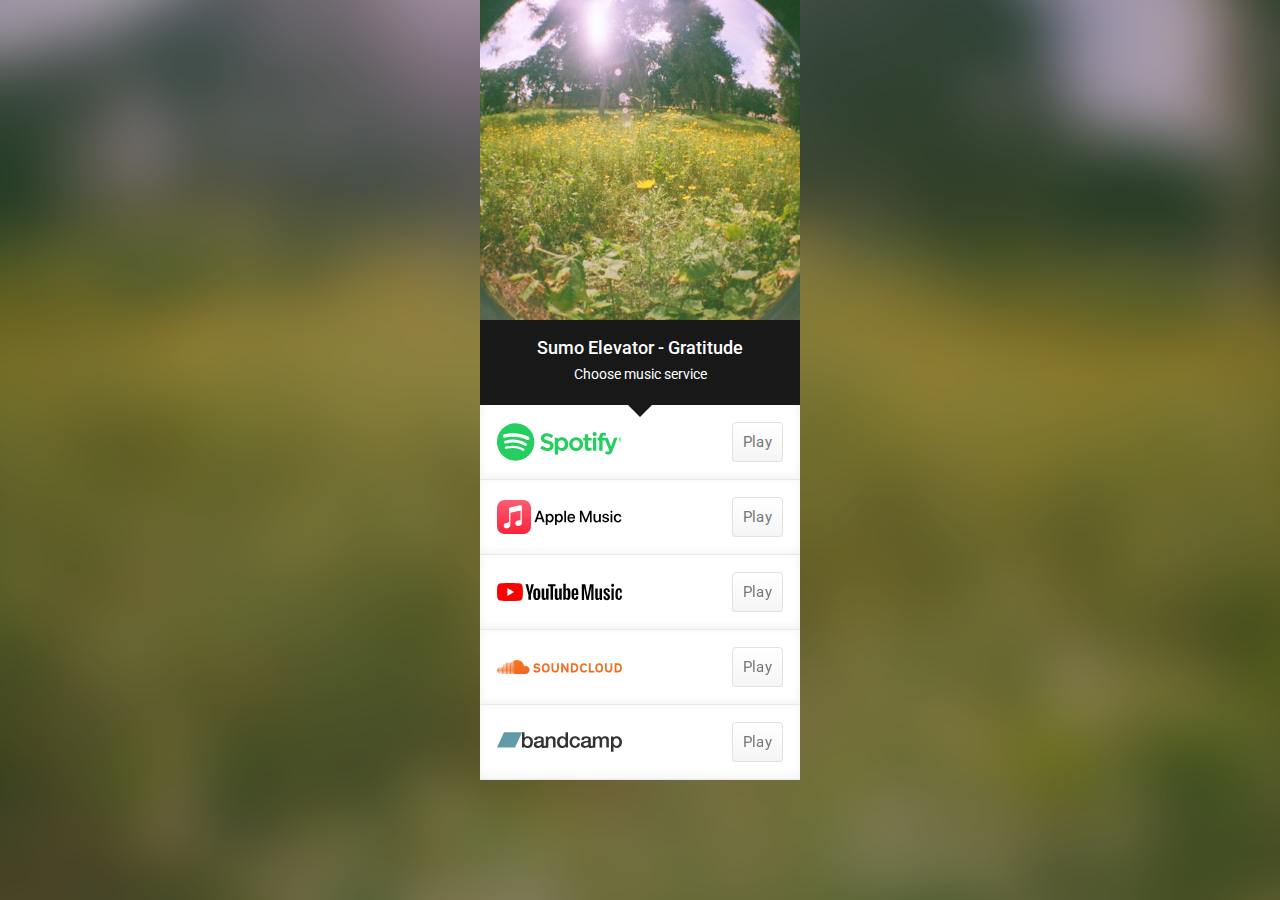
<file: gratitude.html>
<!doctype html>
<html class="no-js" lang="">
<head>
<meta charset="utf-8">
<meta http-equiv="x-ua-compatible" content="ie=edge">
<meta name="viewport" content="width=device-width, initial-scale=1">

<title>Sumo Elevator - Gratitude</title>
<meta name="description" content="Listen to content by Sumo Elevator">
<meta property="og:title" content="Sumo Elevator - Gratitude">
<meta property="og:description" content="Listen to content by Sumo Elevator">
<meta property="og:url" content="https://sumoelevator.com/gratitude.html">

<link rel="icon" href="static/img/core-img/favicon.ico">
<link rel="stylesheet" href="static/css/release-classic.css">
<link href="https://fonts.googleapis.com/css?family=Roboto:300,400,500,700" rel="stylesheet">

</head>

<body class="" data-test="landingpage-app">
  <div class="site-bg" data-test="landingpage-bg">
    <img src="static/img/cover/gratitude-440x440.jpg" data-test="landingpage-bg-image" role="presentation">
  </div>

<main class="layout" data-test="layout-wrapper">
  <div class="layout__cover js-cover">
    <div class="layout__cover-scroll js-scroll-cover-container">
      <div class="layout__cover-wrapper">
        <div class="cover">
          <div class="cover__artwork">
            <img class="cover__artwork-img" src="static/img/cover/gratitude-440x440.jpg" alt="Sumo Elevator - Gratitude">
          </div>
          <div id="video-player"></div>
        </div>
      </div>
    </div>
  </div>
  <div class="layout__cover-sizer"></div>
  <div class="layout__cover-scroll-sizer js-scroll-to-offset-sizer"></div>

    <div class="layout__header ">
      <header class="header js-header" id="pl-container" data-test="layout-header">
        <a class="header__link" href="#music-services" title="Click to view services">
          <h1 data-test="layout-header-title">Sumo Elevator - Gratitude</h1>
          <p data-test="layout-header-description">Choose music service</p>
        </a>
      </header>
    </div>
    <div class="layout__header-sizer js-header-sizer js-scroll-to-offset-sizer"></div>

    <div class="layout__content" data-test="layout-content">

<nav
  id="music-services"
  data-test="music-service-list"
  class="music-service-list"
  role="navigation">

  <div
      class="music-service-list__item"
      data-test="music-service-list-item">
    <a
        data-carousel="false"
        class="music-service-list__link js-redirect"
        href="https://open.spotify.com/track/10OXAADXKPiyi9My8oxpE9"
        data-app-type="manual"
        data-test="music-service-list-link"
        data-label="spotify"
        data-category="service"
        data-category-type="play"
        data-action="Play"
        data-rank="1"
        >
        <div class="music-service-list__content">
          <img
              class="music-service-list__img"
              data-test="music-service-item-image"
              src="static/img/core-img/logo_spotify_onlight.svg"
              alt="Spotify"
              longdesc="https://open.spotify.com/track/10OXAADXKPiyi9My8oxpE9">
          <button class="btn music-service-list__btn" data-test="music-service-item-button" tabindex="-1" title="Play">
            <span class="btn-label" data-test="music-service-item-button-label">Play</span>
          </button>
        </div>
    </a>
  </div>


  <div
    class="music-service-list__item"
    data-test="music-service-list-item">
    <a
        data-carousel="false"
        class="music-service-list__link js-redirect"
        href="https://music.apple.com/il/album/gratitude-single/1679626545"
        data-app-type="manual"
        data-test="music-service-list-link"
        data-label="applemusic"
        data-category="service"
        data-category-type="play"
        data-action="Play"
        data-rank="2"
        >
        <div class="music-service-list__content">
          <img
              class="music-service-list__img"
              data-test="music-service-item-image"
              src="static/img/core-img//logo_applemusic_onlight.svg"
              alt="Apple Music"
              longdesc="https://music.apple.com/il/album/gratitude-single/1679626545">
          <button class="btn music-service-list__btn" data-test="music-service-item-button" tabindex="-1" title="Play">
            <span class="btn-label" data-test="music-service-item-button-label">Play</span>
          </button>
        </div>
    </a>
  </div>

  <div
      class="music-service-list__item"
      data-test="music-service-list-item">
    <a
        data-carousel="false"
        class="music-service-list__link js-redirect"
        href="https://music.youtube.com/watch?v=a6T7drnPtCE"
        data-app-type="manual"
        data-test="music-service-list-link"
        data-label="youtubemusic"
        data-category="service"
        data-category-type="play"
        data-action="Play"
        data-rank="3"
        >
        <div class="music-service-list__content">
          <img
              class="music-service-list__img"
              data-test="music-service-item-image"
              src="static/img/core-img/logo_youtubemusic_onlight.svg"
              alt="YouTube Music"
              longdesc="https://music.youtube.com/watch?v=a6T7drnPtCE">
          <button class="btn music-service-list__btn" data-test="music-service-item-button" tabindex="-1" title="Play">
            <span class="btn-label" data-test="music-service-item-button-label">Play</span>
          </button>
        </div>
    </a>
  </div>

  <div
      class="music-service-list__item"
      data-test="music-service-list-item">
    <a
        data-carousel="false"
        class="music-service-list__link js-redirect"
        href="https://soundcloud.com/sumo-elevator/sumo-elevator-gratitude"
        data-app-type="manual"
        data-test="music-service-list-link"
        data-label="soundcloud"
        data-category="service"
        data-category-type="play"
        data-action="Play"
        data-rank="4"
        >
        <div class="music-service-list__content">
          <img
              class="music-service-list__img"
              data-test="music-service-item-image"
              src="static/img/core-img/logo_soundcloud_onlight.svg"
              alt="SoundCloud"
              longdesc="https://soundcloud.com/sumo-elevator/sumo-elevator-gratitude">
          <button class="btn music-service-list__btn" data-test="music-service-item-button" tabindex="-1" title="Play">
            <span class="btn-label" data-test="music-service-item-button-label">Play</span>
          </button>
        </div>
    </a>
  </div>

  <div class="music-service-list__item" data-test="music-service-list-item">
    <a
        data-carousel="false"
        class="music-service-list__link js-redirect"
        href="https://sumoelevator.bandcamp.com/track/gratitude"
        data-marketing-consent=""
        data-voucher-enabled=""
        data-app-type="manual"
        data-test="music-service-list-link"
        data-label="bandcamp"
        data-category="service"
        data-category-type="play"
        data-action="Play"
        data-rank="5"
        >
        <div class="music-service-list__content">
          <img
              class="music-service-list__img"
              data-test="music-service-item-image"
              src="static/img/core-img/logo_bandcamp_onlight.svg"
              alt="Bandcamp"
              longdesc="https://sumoelevator.bandcamp.com/track/gratitude">
          <button class="btn music-service-list__btn" data-test="music-service-item-button" tabindex="-1" title="Play">
            <span class="btn-label" data-test="music-service-item-button-label">Play</span>
          </button>
        </div>
    </a>
  </div>

</nav>

<footer>
  <div id="lnk-c-footer" data-test="layout-footer">
  </div>
</footer>

</main>

<div id="lnk-notify" class="lnk-notify"></div>

<div id="lnk-modal" class="lnk-modal"></div>

<div id="skin"></div>
<script src="https://static.assetlab.io/red3/545/skin.js"></script>

<script>
  window.linkfire.playerOptions = {
        youtubeUrl: "https:\/\/youtu.be\/woyTU-iItKk",
        type: "video",
        isMobile: false,
        artistName: "Sumo Elevator",
        albumName: 'Gratitude',
        artwork: "static/img/cover/gratitude-440x440.jpg"
        };
</script>

<script async src="static/js/video.js"></script>
<!-- Global site tag (gtag.js) - Google Analytics -->
<script async src="https://www.googletagmanager.com/gtag/js?id=UA-1300047-7"></script>
<script>
  window.dataLayer = window.dataLayer || [];
  function gtag(){dataLayer.push(arguments);}
  gtag('js', new Date());
  gtag('config', 'UA-1300047-7');
</script>

</body>
</html>
</file>
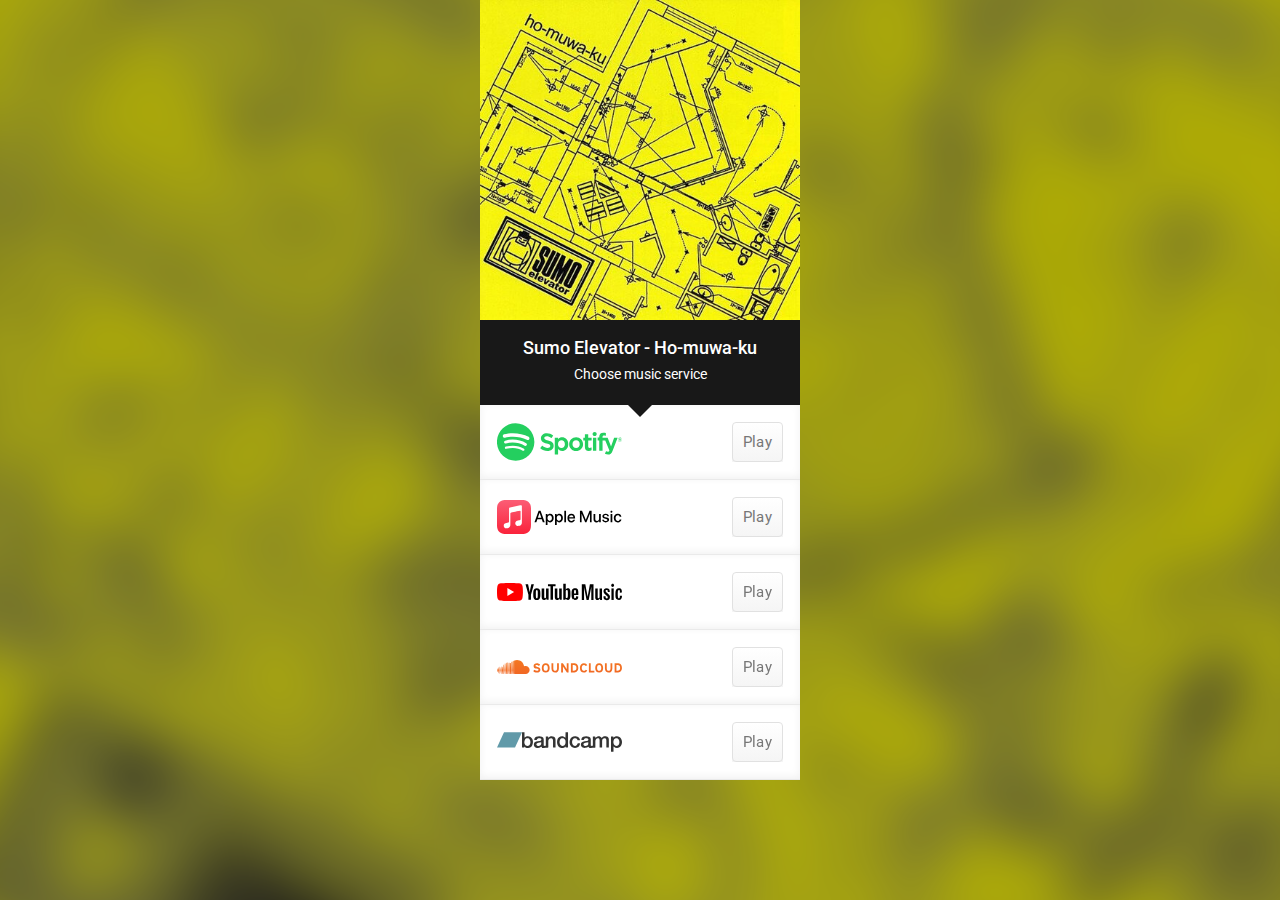
<file: homuwaku.html>
<!doctype html>
<html class="no-js" lang="">
<head>
<meta charset="utf-8">
<meta http-equiv="x-ua-compatible" content="ie=edge">
<meta name="viewport" content="width=device-width, initial-scale=1">

<title>Sumo Elevator - Homuwaku</title>
<meta name="description" content="Listen to content by Sumo Elevator">
<meta property="og:title" content="Sumo Elevator - Ho-muwa-ku">
<meta property="og:description" content="Listen to content by Sumo Elevator">
<meta property="og:url" content="https://sumoelevator.com/homuwaku.html">

<link rel="icon" href="static/img/core-img/favicon.ico">
<link rel="stylesheet" href="static/css/release-classic.css">
<link href="https://fonts.googleapis.com/css?family=Roboto:300,400,500,700" rel="stylesheet">

</head>

<body class="" data-test="landingpage-app">
  <div class="site-bg" data-test="landingpage-bg">
    <img src="static/img/cover/homuwaku-440x440.jpg" data-test="landingpage-bg-image" role="presentation">
  </div>

<main class="layout" data-test="layout-wrapper">
  <div class="layout__cover js-cover">
    <div class="layout__cover-scroll js-scroll-cover-container">
      <div class="layout__cover-wrapper">
        <div class="cover">
          <div class="cover__artwork">
            <img class="cover__artwork-img" src="static/img/cover/homuwaku-440x440.jpg" alt="Sumo Elevator - Ho-muwa-ku">
          </div>
          <div id="video-player"></div>
        </div>
      </div>
    </div>
  </div>
  <div class="layout__cover-sizer"></div>
  <div class="layout__cover-scroll-sizer js-scroll-to-offset-sizer"></div>

    <div class="layout__header ">
      <header class="header js-header" id="pl-container" data-test="layout-header">
        <a class="header__link" href="#music-services" title="Click to view services">
          <h1 data-test="layout-header-title">Sumo Elevator - Ho-muwa-ku</h1>
          <p data-test="layout-header-description">Choose music service</p>
        </a>
      </header>
    </div>
    <div class="layout__header-sizer js-header-sizer js-scroll-to-offset-sizer"></div>

    <div class="layout__content" data-test="layout-content">

<nav
  id="music-services"
  data-test="music-service-list"
  class="music-service-list"
  role="navigation">

  <div
      class="music-service-list__item"
      data-test="music-service-list-item">
    <a
        data-carousel="false"
        class="music-service-list__link js-redirect"
        href="https://open.spotify.com/album/0tg565QnVsdb6WnzkUBV9I"
        data-app-type="manual"
        data-test="music-service-list-link"
        data-label="spotify"
        data-category="service"
        data-category-type="play"
        data-action="Play"
        data-rank="1"
        >
        <div class="music-service-list__content">
          <img
              class="music-service-list__img"
              data-test="music-service-item-image"
              src="static/img/core-img/logo_spotify_onlight.svg"
              alt="Spotify"
              longdesc="https://open.spotify.com/album/0tg565QnVsdb6WnzkUBV9I">
          <button class="btn music-service-list__btn" data-test="music-service-item-button" tabindex="-1" title="Play">
            <span class="btn-label" data-test="music-service-item-button-label">Play</span>
          </button>
        </div>
    </a>
  </div>


  <div
    class="music-service-list__item"
    data-test="music-service-list-item">
    <a
        data-carousel="false"
        class="music-service-list__link js-redirect"
        href="https://music.apple.com/us/album/ho-muwa-ku/291400743"
        data-app-type="manual"
        data-test="music-service-list-link"
        data-label="applemusic"
        data-category="service"
        data-category-type="play"
        data-action="Play"
        data-rank="2"
        >
        <div class="music-service-list__content">
          <img
              class="music-service-list__img"
              data-test="music-service-item-image"
              src="static/img/core-img//logo_applemusic_onlight.svg"
              alt="Apple Music"
              longdesc="https://music.apple.com/us/album/ho-muwa-ku/291400743">
          <button class="btn music-service-list__btn" data-test="music-service-item-button" tabindex="-1" title="Play">
            <span class="btn-label" data-test="music-service-item-button-label">Play</span>
          </button>
        </div>
    </a>
  </div>

  <div
      class="music-service-list__item"
      data-test="music-service-list-item">
    <a
        data-carousel="false"
        class="music-service-list__link js-redirect"
        href="https://music.youtube.com/playlist?list=OLAK5uy_kTNdISpzbT_B77lJMr_ehgi8GA_ea9eLw"
        data-app-type="manual"
        data-test="music-service-list-link"
        data-label="youtubemusic"
        data-category="service"
        data-category-type="play"
        data-action="Play"
        data-rank="3"
        >
        <div class="music-service-list__content">
          <img
              class="music-service-list__img"
              data-test="music-service-item-image"
              src="static/img/core-img/logo_youtubemusic_onlight.svg"
              alt="YouTube Music"
              longdesc="https://music.youtube.com/playlist?list=OLAK5uy_kTNdISpzbT_B77lJMr_ehgi8GA_ea9eLw">
          <button class="btn music-service-list__btn" data-test="music-service-item-button" tabindex="-1" title="Play">
            <span class="btn-label" data-test="music-service-item-button-label">Play</span>
          </button>
        </div>
    </a>
  </div>

  <div
      class="music-service-list__item"
      data-test="music-service-list-item">
    <a
        data-carousel="false"
        class="music-service-list__link js-redirect"
        href="https://soundcloud.com/sumo-elevator/sets/ho-muwa-ku"
        data-app-type="manual"
        data-test="music-service-list-link"
        data-label="soundcloud"
        data-category="service"
        data-category-type="play"
        data-action="Play"
        data-rank="4"
        >
        <div class="music-service-list__content">
          <img
              class="music-service-list__img"
              data-test="music-service-item-image"
              src="static/img/core-img/logo_soundcloud_onlight.svg"
              alt="SoundCloud"
              longdesc="https://soundcloud.com/sumo-elevator/sets/ho-muwa-ku">
          <button class="btn music-service-list__btn" data-test="music-service-item-button" tabindex="-1" title="Play">
            <span class="btn-label" data-test="music-service-item-button-label">Play</span>
          </button>
        </div>
    </a>
  </div>

  <div class="music-service-list__item" data-test="music-service-list-item">
    <a
        data-carousel="false"
        class="music-service-list__link js-redirect"
        href="https://sumoelevator.bandcamp.com/album/ho-muwa-ku"
        data-marketing-consent=""
        data-voucher-enabled=""
        data-app-type="manual"
        data-test="music-service-list-link"
        data-label="bandcamp"
        data-category="service"
        data-category-type="play"
        data-action="Play"
        data-rank="5"
        >
        <div class="music-service-list__content">
          <img
              class="music-service-list__img"
              data-test="music-service-item-image"
              src="static/img/core-img/logo_bandcamp_onlight.svg"
              alt="Bandcamp"
              longdesc="https://sumoelevator.bandcamp.com/album/ho-muwa-ku">
          <button class="btn music-service-list__btn" data-test="music-service-item-button" tabindex="-1" title="Play">
            <span class="btn-label" data-test="music-service-item-button-label">Play</span>
          </button>
        </div>
    </a>
  </div>

</nav>

<footer>
  <div id="lnk-c-footer" data-test="layout-footer">
  </div>
</footer>

</main>

<div id="lnk-notify" class="lnk-notify"></div>

<div id="lnk-modal" class="lnk-modal"></div>

<div id="skin"></div>
<script src="https://static.assetlab.io/red3/545/skin.js"></script>

<script>
  window.linkfire.playerOptions = {
        youtubeUrl: "https:\/\/youtu.be\/tPKV-6hLubs",
        type: "video",
        isMobile: false,
        artistName: "Sumo Elevator",
        albumName: 'Ho-muwa-ku',
        artwork: "static/img/cover/homuwaku-440x440.jpg"
        };
</script>

<script async src="static/js/video.js"></script>
<!-- Global site tag (gtag.js) - Google Analytics -->
<script async src="https://www.googletagmanager.com/gtag/js?id=UA-1300047-7"></script>
<script>
  window.dataLayer = window.dataLayer || [];
  function gtag(){dataLayer.push(arguments);}
  gtag('js', new Date());
  gtag('config', 'UA-1300047-7');
</script>

</body>
</html>
</file>
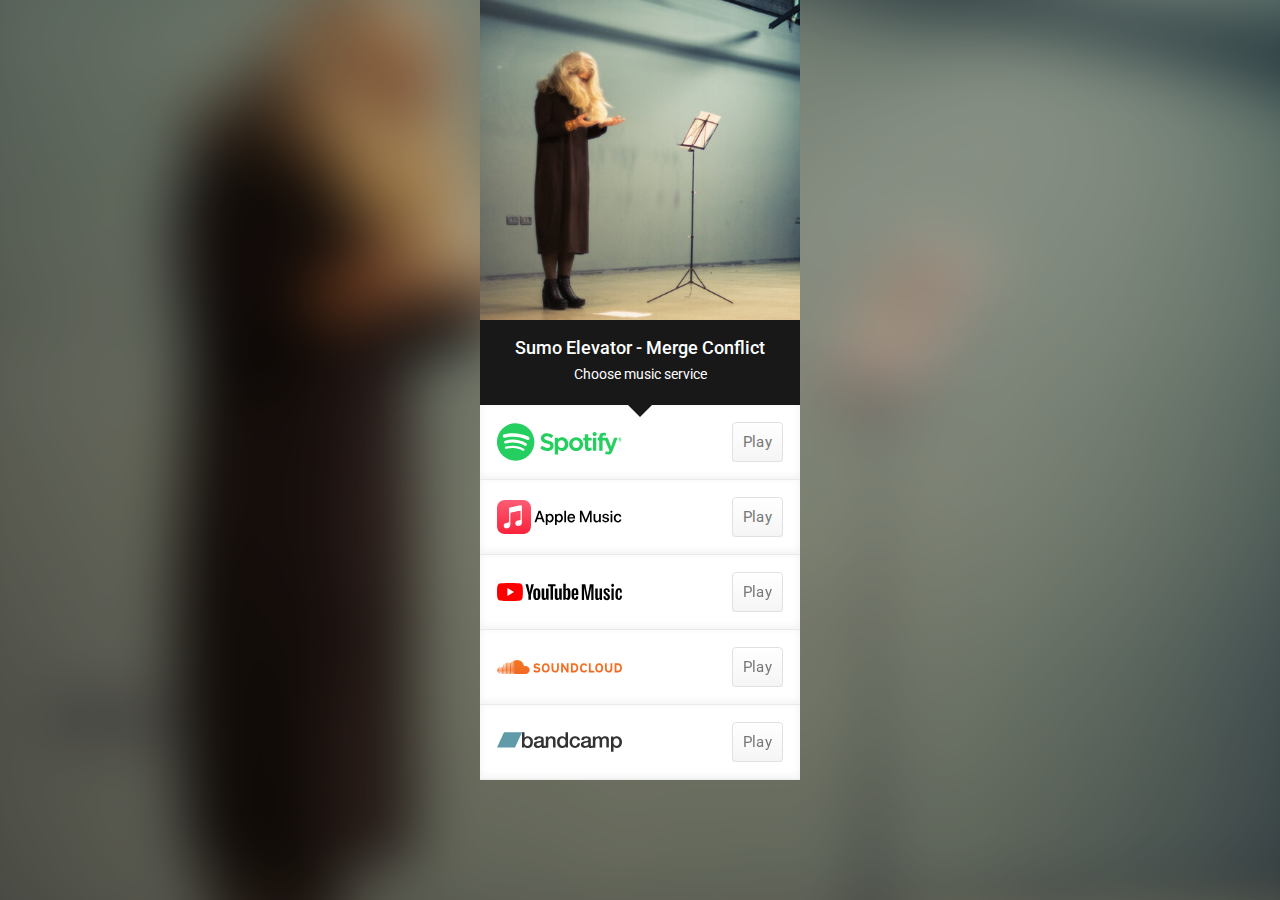
<file: merge-conflict.html>
<!doctype html>
<html class="no-js" lang="">
<head>
<meta charset="utf-8">
<meta http-equiv="x-ua-compatible" content="ie=edge">
<meta name="viewport" content="width=device-width, initial-scale=1">

<title>Sumo Elevator - Merge Conflict</title>
<meta name="description" content="Listen to content by Sumo Elevator">
<meta property="og:title" content="Sumo Elevator - Merge Conflict">
<meta property="og:description" content="Listen to content by Sumo Elevator">
<meta property="og:url" content="https://sumoelevator.com/merge-conflict.html">

<link rel="icon" href="static/img/core-img/favicon.ico">
<link rel="stylesheet" href="static/css/release-classic.css">
<link href="https://fonts.googleapis.com/css?family=Roboto:300,400,500,700" rel="stylesheet">

</head>

<body class="" data-test="landingpage-app">
  <div class="site-bg" data-test="landingpage-bg">
    <img src="static/img/cover/merge-conflict-440x440.jpg" data-test="landingpage-bg-image" role="presentation">
  </div>

<main class="layout" data-test="layout-wrapper">
  <div class="layout__cover js-cover">
    <div class="layout__cover-scroll js-scroll-cover-container">
      <div class="layout__cover-wrapper">
        <div class="cover">
          <div class="cover__artwork">
            <img class="cover__artwork-img" src="static/img/cover/merge-conflict-440x440.jpg" alt="Sumo Elevator - Merge Conflict">
          </div>
            <div id="video-player"></div>
        </div>
      </div>
    </div>
  </div>
  <div class="layout__cover-sizer"></div>
  <div class="layout__cover-scroll-sizer js-scroll-to-offset-sizer"></div>

    <div class="layout__header ">
      <header class="header js-header" id="pl-container" data-test="layout-header">
        <a class="header__link" href="#music-services" title="Click to view services">
          <h1 data-test="layout-header-title">Sumo Elevator - Merge Conflict</h1>
          <p data-test="layout-header-description">Choose music service</p>
        </a>
      </header>
    </div>
    <div class="layout__header-sizer js-header-sizer js-scroll-to-offset-sizer"></div>

    <div class="layout__content" data-test="layout-content">

<nav
  id="music-services"
  data-test="music-service-list"
  class="music-service-list"
  role="navigation">

  <div
      class="music-service-list__item"
      data-test="music-service-list-item">
    <a
        data-carousel="false"
        class="music-service-list__link js-redirect"
        href="https://open.spotify.com/track/0AIxE5A28Xs1ATvc24DQW5"
        data-app-type="manual"
        data-test="music-service-list-link"
        data-label="spotify"
        data-category="service"
        data-category-type="play"
        data-action="Play"
        data-rank="1"
        >
        <div class="music-service-list__content">
          <img
              class="music-service-list__img"
              data-test="music-service-item-image"
              src="static/img/core-img/logo_spotify_onlight.svg"
              alt="Spotify"
              longdesc="https://open.spotify.com/track/0AIxE5A28Xs1ATvc24DQW5">
          <button class="btn music-service-list__btn" data-test="music-service-item-button" tabindex="-1" title="Play">
            <span class="btn-label" data-test="music-service-item-button-label">Play</span>
          </button>
        </div>
    </a>
  </div>

  <div
    class="music-service-list__item"
    data-test="music-service-list-item">
    <a
        data-carousel="false"
        class="music-service-list__link js-redirect"
        href="https://music.apple.com/us/album/merge-conflict-single/1825772623"
        data-app-type="manual"
        data-test="music-service-list-link"
        data-label="applemusic"
        data-category="service"
        data-category-type="play"
        data-action="Play"
        data-rank="2"
        >
        <div class="music-service-list__content">
          <img
              class="music-service-list__img"
              data-test="music-service-item-image"
              src="static/img/core-img//logo_applemusic_onlight.svg"
              alt="Apple Music"
              longdesc="https://music.apple.com/us/album/merge-conflict-single/1825772623">
          <button class="btn music-service-list__btn" data-test="music-service-item-button" tabindex="-1" title="Play">
            <span class="btn-label" data-test="music-service-item-button-label">Play</span>
          </button>
        </div>
    </a>
  </div>

  <div
      class="music-service-list__item"
      data-test="music-service-list-item">
    <a
        data-carousel="false"
        class="music-service-list__link js-redirect"
        href="https://music.youtube.com/watch?v=B0-ILc8Vy-8"
        data-app-type="manual"
        data-test="music-service-list-link"
        data-label="youtubemusic"
        data-category="service"
        data-category-type="play"
        data-action="Play"
        data-rank="3"
        >
        <div class="music-service-list__content">
          <img
              class="music-service-list__img"
              data-test="music-service-item-image"
              src="static/img/core-img/logo_youtubemusic_onlight.svg"
              alt="YouTube Music"
              longdesc="https://music.youtube.com/watch?v=B0-ILc8Vy-8">
          <button class="btn music-service-list__btn" data-test="music-service-item-button" tabindex="-1" title="Play">
            <span class="btn-label" data-test="music-service-item-button-label">Play</span>
          </button>
        </div>
    </a>
  </div>

  <div
      class="music-service-list__item"
      data-test="music-service-list-item">
    <a
        data-carousel="false"
        class="music-service-list__link js-redirect"
        href="https://soundcloud.com/sumo-elevator/merge-conflict"
        data-app-type="manual"
        data-test="music-service-list-link"
        data-label="soundcloud"
        data-category="service"
        data-category-type="play"
        data-action="Play"
        data-rank="4"
        >
        <div class="music-service-list__content">
          <img
              class="music-service-list__img"
              data-test="music-service-item-image"
              src="static/img/core-img/logo_soundcloud_onlight.svg"
              alt="SoundCloud"
              longdesc="https://soundcloud.com/sumo-elevator/merge-conflict">
          <button class="btn music-service-list__btn" data-test="music-service-item-button" tabindex="-1" title="Play">
            <span class="btn-label" data-test="music-service-item-button-label">Play</span>
          </button>
        </div>
    </a>
  </div>

  <div class="music-service-list__item" data-test="music-service-list-item">
    <a
        data-carousel="false"
        class="music-service-list__link js-redirect"
        href="https://sumoelevator.bandcamp.com/track/merge-conflict"
        data-marketing-consent=""
        data-voucher-enabled=""
        data-app-type="manual"
        data-test="music-service-list-link"
        data-label="bandcamp"
        data-category="service"
        data-category-type="play"
        data-action="Play"
        data-rank="5"
        >
        <div class="music-service-list__content">
          <img
              class="music-service-list__img"
              data-test="music-service-item-image"
              src="static/img/core-img/logo_bandcamp_onlight.svg"
              alt="Bandcamp"
              longdesc="https://sumoelevator.bandcamp.com/track/merge-conflict">
          <button class="btn music-service-list__btn" data-test="music-service-item-button" tabindex="-1" title="Play">
            <span class="btn-label" data-test="music-service-item-button-label">Play</span>
          </button>
        </div>
    </a>
  </div>

</nav>

<footer>
  <div id="lnk-c-footer" data-test="layout-footer">
  </div>
</footer>

</main>

<div id="lnk-notify" class="lnk-notify"></div>

<div id="lnk-modal" class="lnk-modal"></div>

<div id="skin"></div>
<script src="https://static.assetlab.io/red3/545/skin.js"></script>

<script>
  window.linkfire.playerOptions = {
        youtubeUrl: "https:\/\/youtu.be\/B0-ILc8Vy-8",
        type: "video",
        isMobile: false,
        artistName: "Sumo Elevator",
        albumName: 'Merge Conflict',
        artwork: "static/img/cover/merge-conflict-440x440.jpg"
        };
</script>

<script async src="static/js/video.js"></script>
<!-- Global site tag (gtag.js) - Google Analytics -->
<script async src="https://www.googletagmanager.com/gtag/js?id=UA-1300047-7"></script>
<script>
  window.dataLayer = window.dataLayer || [];
  function gtag(){dataLayer.push(arguments);}
  gtag('js', new Date());
  gtag('config', 'UA-1300047-7');
</script>

</body>
</html>
</file>
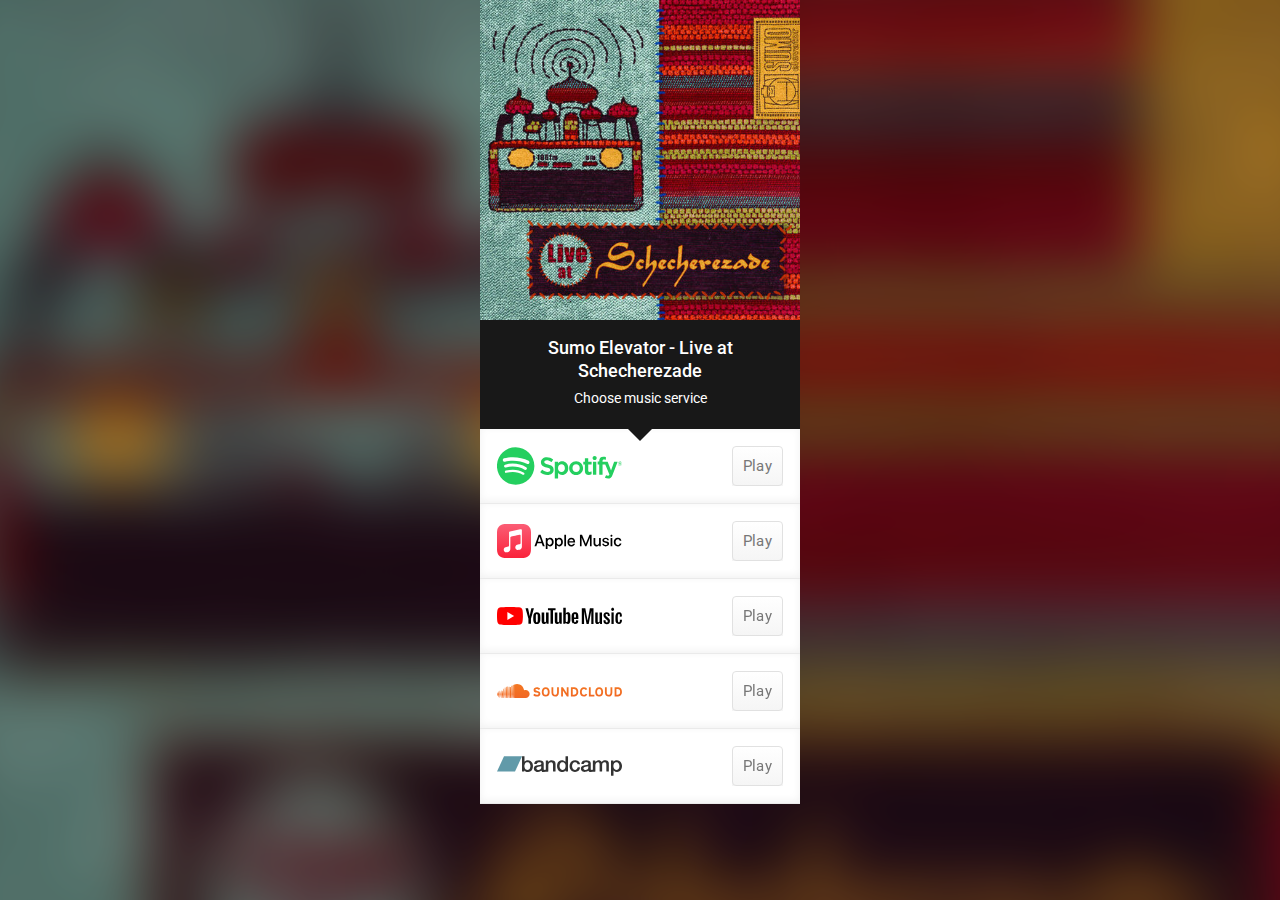
<file: schecherezade.html>
<!doctype html>
<html class="no-js" lang="">
<head>
<meta charset="utf-8">
<meta http-equiv="x-ua-compatible" content="ie=edge">
<meta name="viewport" content="width=device-width, initial-scale=1">

<title>Sumo Elevator - Schecherezade</title>
<meta name="description" content="Listen to content by Sumo Elevator">
<meta property="og:title" content="Sumo Elevator - Live at Schecherezade">
<meta property="og:description" content="Listen to content by Sumo Elevator">
<meta property="og:url" content="https://sumoelevator.com/schecherezade.html">

<link rel="icon" href="static/img/core-img/favicon.ico">
<link rel="stylesheet" href="static/css/release-classic.css">
<link href="https://fonts.googleapis.com/css?family=Roboto:300,400,500,700" rel="stylesheet">

</head>

<body class="" data-test="landingpage-app">
  <div class="site-bg" data-test="landingpage-bg">
    <img src="static/img/cover/schecherezade-440x440.jpg" data-test="landingpage-bg-image" role="presentation">
  </div>

<main class="layout" data-test="layout-wrapper">
  <div class="layout__cover js-cover">
    <div class="layout__cover-scroll js-scroll-cover-container">
      <div class="layout__cover-wrapper">
        <div class="cover">
          <div class="cover__artwork">
            <img class="cover__artwork-img" src="static/img/cover/schecherezade-440x440.jpg" alt="Sumo Elevator - Live at Schecherezade">
          </div>
          <div id="video-player"></div>
        </div>
      </div>
    </div>
  </div>
  <div class="layout__cover-sizer"></div>
  <div class="layout__cover-scroll-sizer js-scroll-to-offset-sizer"></div>

    <div class="layout__header ">
      <header class="header js-header" id="pl-container" data-test="layout-header">
        <a class="header__link" href="#music-services" title="Click to view services">
          <h1 data-test="layout-header-title">Sumo Elevator - Live at Schecherezade</h1>
          <p data-test="layout-header-description">Choose music service</p>
        </a>
      </header>
    </div>
    <div class="layout__header-sizer js-header-sizer js-scroll-to-offset-sizer"></div>

    <div class="layout__content" data-test="layout-content">

<nav
  id="music-services"
  data-test="music-service-list"
  class="music-service-list"
  role="navigation">

  <div
      class="music-service-list__item"
      data-test="music-service-list-item">
    <a
        data-carousel="false"
        class="music-service-list__link js-redirect"
        href="https://open.spotify.com/album/1JNtgzx4iKdD5OXDVIcID2"
        data-app-type="manual"
        data-test="music-service-list-link"
        data-label="spotify"
        data-category="service"
        data-category-type="play"
        data-action="Play"
        data-rank="1"
        >
        <div class="music-service-list__content">
          <img
              class="music-service-list__img"
              data-test="music-service-item-image"
              src="static/img/core-img/logo_spotify_onlight.svg"
              alt="Spotify"
              longdesc="https://open.spotify.com/album/1JNtgzx4iKdD5OXDVIcID2">
          <button class="btn music-service-list__btn" data-test="music-service-item-button" tabindex="-1" title="Play">
            <span class="btn-label" data-test="music-service-item-button-label">Play</span>
          </button>
        </div>
    </a>
  </div>


  <div
    class="music-service-list__item"
    data-test="music-service-list-item">
    <a
        data-carousel="false"
        class="music-service-list__link js-redirect"
        href="https://music.apple.com/us/album/live-at-scheherazade/1072746947"
        data-app-type="manual"
        data-test="music-service-list-link"
        data-label="applemusic"
        data-category="service"
        data-category-type="play"
        data-action="Play"
        data-rank="2"
        >
        <div class="music-service-list__content">
          <img
              class="music-service-list__img"
              data-test="music-service-item-image"
              src="static/img/core-img//logo_applemusic_onlight.svg"
              alt="Apple Music"
              longdesc="https://music.apple.com/us/album/live-at-scheherazade/1072746947">
          <button class="btn music-service-list__btn" data-test="music-service-item-button" tabindex="-1" title="Play">
            <span class="btn-label" data-test="music-service-item-button-label">Play</span>
          </button>
        </div>
    </a>
  </div>

  <div
      class="music-service-list__item"
      data-test="music-service-list-item">
    <a
        data-carousel="false"
        class="music-service-list__link js-redirect"
        href="https://music.youtube.com/playlist?list=OLAK5uy_lnbYb_xQZ0CiQC890jlcx9A4efclPvGm8"
        data-app-type="manual"
        data-test="music-service-list-link"
        data-label="youtubemusic"
        data-category="service"
        data-category-type="play"
        data-action="Play"
        data-rank="3"
        >
        <div class="music-service-list__content">
          <img
              class="music-service-list__img"
              data-test="music-service-item-image"
              src="static/img/core-img/logo_youtubemusic_onlight.svg"
              alt="YouTube Music"
              longdesc="https://music.youtube.com/playlist?list=OLAK5uy_lnbYb_xQZ0CiQC890jlcx9A4efclPvGm8">
          <button class="btn music-service-list__btn" data-test="music-service-item-button" tabindex="-1" title="Play">
            <span class="btn-label" data-test="music-service-item-button-label">Play</span>
          </button>
        </div>
    </a>
  </div>

  <div
      class="music-service-list__item"
      data-test="music-service-list-item">
    <a
        data-carousel="false"
        class="music-service-list__link js-redirect"
        href="https://soundcloud.com/sumo-elevator/sets/live-at-schecherezade-2011"
        data-app-type="manual"
        data-test="music-service-list-link"
        data-label="soundcloud"
        data-category="service"
        data-category-type="play"
        data-action="Play"
        data-rank="4"
        >
        <div class="music-service-list__content">
          <img
              class="music-service-list__img"
              data-test="music-service-item-image"
              src="static/img/core-img/logo_soundcloud_onlight.svg"
              alt="SoundCloud"
              longdesc="https://soundcloud.com/sumo-elevator/sets/live-at-schecherezade-2011">
          <button class="btn music-service-list__btn" data-test="music-service-item-button" tabindex="-1" title="Play">
            <span class="btn-label" data-test="music-service-item-button-label">Play</span>
          </button>
        </div>
    </a>
  </div>

  <div class="music-service-list__item" data-test="music-service-list-item">
    <a
        data-carousel="false"
        class="music-service-list__link js-redirect"
        href="https://sumoelevator.bandcamp.com/album/live-at-schecherezade"
        data-marketing-consent=""
        data-voucher-enabled=""
        data-app-type="manual"
        data-test="music-service-list-link"
        data-label="bandcamp"
        data-category="service"
        data-category-type="play"
        data-action="Play"
        data-rank="5"
        >
        <div class="music-service-list__content">
          <img
              class="music-service-list__img"
              data-test="music-service-item-image"
              src="static/img/core-img/logo_bandcamp_onlight.svg"
              alt="Bandcamp"
              longdesc="https://sumoelevator.bandcamp.com/album/live-at-schecherezade">
          <button class="btn music-service-list__btn" data-test="music-service-item-button" tabindex="-1" title="Play">
            <span class="btn-label" data-test="music-service-item-button-label">Play</span>
          </button>
        </div>
    </a>
  </div>

</nav>

<footer>
  <div id="lnk-c-footer" data-test="layout-footer">
  </div>
</footer>

</main>

<div id="lnk-notify" class="lnk-notify"></div>

<div id="lnk-modal" class="lnk-modal"></div>

<div id="skin"></div>
<script src="https://static.assetlab.io/red3/545/skin.js"></script>

<script>
  window.linkfire.playerOptions = {
        youtubeUrl: "https:\/\/youtu.be\/BENLlICghzM",
        type: "video",
        isMobile: false,
        artistName: "Sumo Elevator",
        albumName: 'Live at Schecherezade',
        artwork: "static/img/cover/schecherezade-440x440.jpg"
        };
</script>

<script async src="static/js/video.js"></script>
<!-- Global site tag (gtag.js) - Google Analytics -->
<script async src="https://www.googletagmanager.com/gtag/js?id=UA-1300047-7"></script>
<script>
  window.dataLayer = window.dataLayer || [];
  function gtag(){dataLayer.push(arguments);}
  gtag('js', new Date());
  gtag('config', 'UA-1300047-7');
</script>

</body>
</html>
</file>
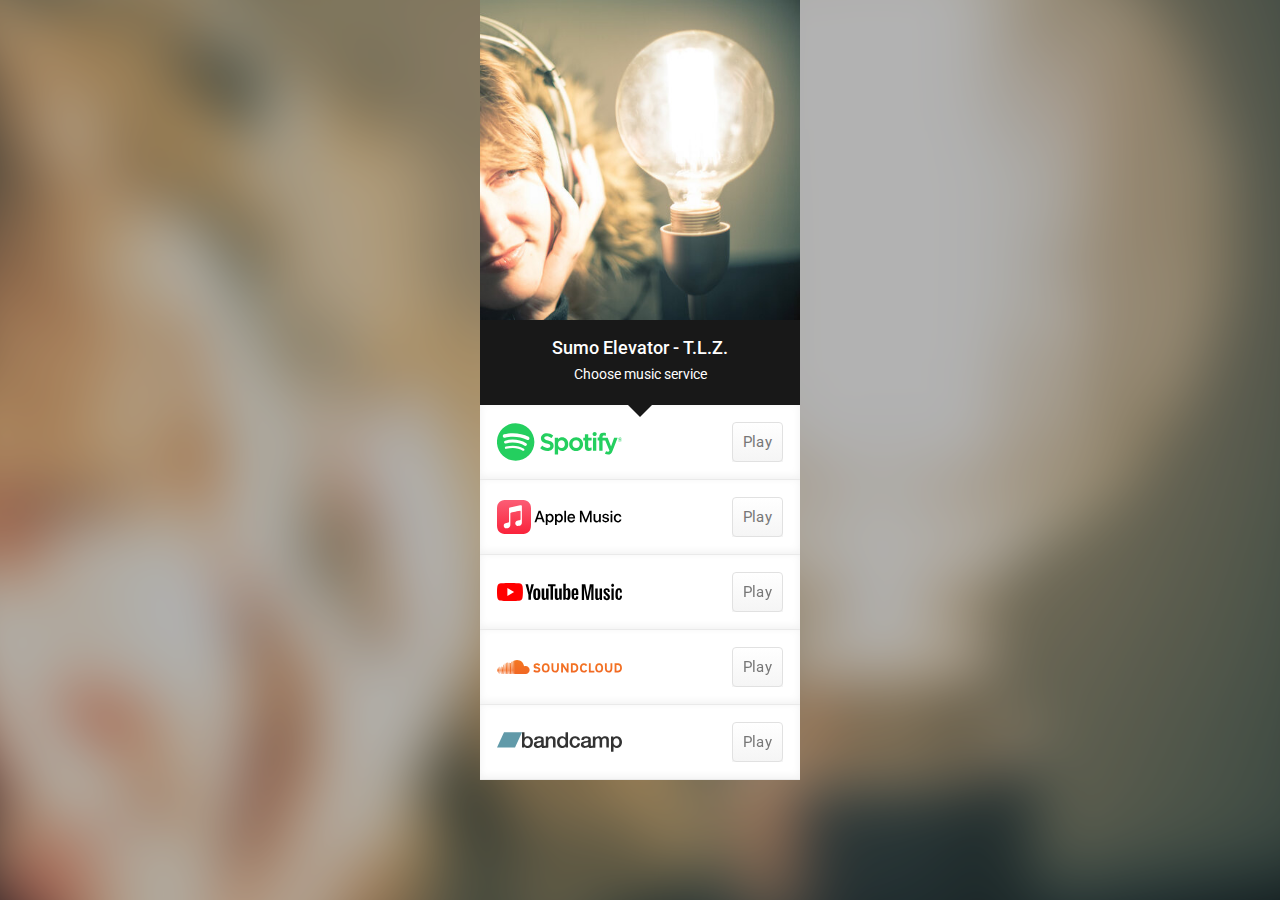
<file: tlz.html>
<!doctype html>
<html class="no-js" lang="">
<head>
<meta charset="utf-8">
<meta http-equiv="x-ua-compatible" content="ie=edge">
<meta name="viewport" content="width=device-width, initial-scale=1">

<title>Sumo Elevator - T.L.Z.</title>
<meta name="description" content="Listen to content by Sumo Elevator">
<meta property="og:title" content="Sumo Elevator - T.L.Z.">
<meta property="og:description" content="Listen to content by Sumo Elevator">
<meta property="og:url" content="https://sumoelevator.com/tlz.html">

<link rel="icon" href="static/img/core-img/favicon.ico">
<link rel="stylesheet" href="static/css/release-classic.css">
<link href="https://fonts.googleapis.com/css?family=Roboto:300,400,500,700" rel="stylesheet">

</head>

<body class="" data-test="landingpage-app">
  <div class="site-bg" data-test="landingpage-bg">
    <img src="static/img/cover/tlz-440x440.jpg" data-test="landingpage-bg-image" role="presentation">
  </div>

<main class="layout" data-test="layout-wrapper">
  <div class="layout__cover js-cover">
    <div class="layout__cover-scroll js-scroll-cover-container">
      <div class="layout__cover-wrapper">
        <div class="cover">
          <div class="cover__artwork">
            <img class="cover__artwork-img" src="static/img/cover/tlz-440x440.jpg" alt="Sumo Elevator - T.L.Z.">
          </div>
          <div id="video-player"></div>
        </div>
      </div>
    </div>
  </div>
  <div class="layout__cover-sizer"></div>
  <div class="layout__cover-scroll-sizer js-scroll-to-offset-sizer"></div>

    <div class="layout__header ">
      <header class="header js-header" id="pl-container" data-test="layout-header">
        <a class="header__link" href="#music-services" title="Click to view services">
          <h1 data-test="layout-header-title">Sumo Elevator - T.L.Z.</h1>
          <p data-test="layout-header-description">Choose music service</p>
        </a>
      </header>
    </div>
    <div class="layout__header-sizer js-header-sizer js-scroll-to-offset-sizer"></div>

    <div class="layout__content" data-test="layout-content">

<nav
  id="music-services"
  data-test="music-service-list"
  class="music-service-list"
  role="navigation">

  <div
      class="music-service-list__item"
      data-test="music-service-list-item">
    <a
        data-carousel="false"
        class="music-service-list__link js-redirect"
        href="https://open.spotify.com/album/2hPiGkKSivWeGAxIsarggp"
        data-app-type="manual"
        data-test="music-service-list-link"
        data-label="spotify"
        data-category="service"
        data-category-type="play"
        data-action="Play"
        data-rank="1"
        >
        <div class="music-service-list__content">
          <img
              class="music-service-list__img"
              data-test="music-service-item-image"
              src="static/img/core-img/logo_spotify_onlight.svg"
              alt="Spotify"
              longdesc="https://open.spotify.com/album/2hPiGkKSivWeGAxIsarggp">
          <button class="btn music-service-list__btn" data-test="music-service-item-button" tabindex="-1" title="Play">
            <span class="btn-label" data-test="music-service-item-button-label">Play</span>
          </button>
        </div>
    </a>
  </div>


  <div
    class="music-service-list__item"
    data-test="music-service-list-item">
    <a
        data-carousel="false"
        class="music-service-list__link js-redirect"
        href="https://music.apple.com/us/album/t-l-z-ep/1077768673"
        data-app-type="manual"
        data-test="music-service-list-link"
        data-label="applemusic"
        data-category="service"
        data-category-type="play"
        data-action="Play"
        data-rank="2"
        >
        <div class="music-service-list__content">
          <img
              class="music-service-list__img"
              data-test="music-service-item-image"
              src="static/img/core-img//logo_applemusic_onlight.svg"
              alt="Apple Music"
              longdesc="https://music.apple.com/us/album/t-l-z-ep/1077768673">
          <button class="btn music-service-list__btn" data-test="music-service-item-button" tabindex="-1" title="Play">
            <span class="btn-label" data-test="music-service-item-button-label">Play</span>
          </button>
        </div>
    </a>
  </div>

  <div
      class="music-service-list__item"
      data-test="music-service-list-item">
    <a
        data-carousel="false"
        class="music-service-list__link js-redirect"
        href="https://music.youtube.com/playlist?list=OLAK5uy_nlOg-8Q0vfzg7o39s0WNNbudUz-svum0o"
        data-app-type="manual"
        data-test="music-service-list-link"
        data-label="youtubemusic"
        data-category="service"
        data-category-type="play"
        data-action="Play"
        data-rank="3"
        >
        <div class="music-service-list__content">
          <img
              class="music-service-list__img"
              data-test="music-service-item-image"
              src="static/img/core-img/logo_youtubemusic_onlight.svg"
              alt="YouTube Music"
              longdesc="https://music.youtube.com/playlist?list=OLAK5uy_nlOg-8Q0vfzg7o39s0WNNbudUz-svum0o">
          <button class="btn music-service-list__btn" data-test="music-service-item-button" tabindex="-1" title="Play">
            <span class="btn-label" data-test="music-service-item-button-label">Play</span>
          </button>
        </div>
    </a>
  </div>

  <div
      class="music-service-list__item"
      data-test="music-service-list-item">
    <a
        data-carousel="false"
        class="music-service-list__link js-redirect"
        href="https://soundcloud.com/sumo-elevator/sets/tlz"
        data-app-type="manual"
        data-test="music-service-list-link"
        data-label="soundcloud"
        data-category="service"
        data-category-type="play"
        data-action="Play"
        data-rank="4"
        >
        <div class="music-service-list__content">
          <img
              class="music-service-list__img"
              data-test="music-service-item-image"
              src="static/img/core-img/logo_soundcloud_onlight.svg"
              alt="SoundCloud"
              longdesc="https://soundcloud.com/sumo-elevator/sets/tlz">
          <button class="btn music-service-list__btn" data-test="music-service-item-button" tabindex="-1" title="Play">
            <span class="btn-label" data-test="music-service-item-button-label">Play</span>
          </button>
        </div>
    </a>
  </div>

  <div class="music-service-list__item" data-test="music-service-list-item">
    <a
        data-carousel="false"
        class="music-service-list__link js-redirect"
        href="https://sumoelevator.bandcamp.com/album/t-l-z"
        data-marketing-consent=""
        data-voucher-enabled=""
        data-app-type="manual"
        data-test="music-service-list-link"
        data-label="bandcamp"
        data-category="service"
        data-category-type="play"
        data-action="Play"
        data-rank="5"
        >
        <div class="music-service-list__content">
          <img
              class="music-service-list__img"
              data-test="music-service-item-image"
              src="static/img/core-img/logo_bandcamp_onlight.svg"
              alt="Bandcamp"
              longdesc="https://sumoelevator.bandcamp.com/album/t-l-z">
          <button class="btn music-service-list__btn" data-test="music-service-item-button" tabindex="-1" title="Play">
            <span class="btn-label" data-test="music-service-item-button-label">Play</span>
          </button>
        </div>
    </a>
  </div>

</nav>

<footer>
  <div id="lnk-c-footer" data-test="layout-footer">
  </div>
</footer>

</main>

<div id="lnk-notify" class="lnk-notify"></div>

<div id="lnk-modal" class="lnk-modal"></div>

<div id="skin"></div>
<script src="https://static.assetlab.io/red3/545/skin.js"></script>

<script>
  window.linkfire.playerOptions = {
        youtubeUrl: "https:\/\/youtu.be\/-8YfjUb5rDQ",
        type: "video",
        isMobile: false,
        artistName: "Sumo Elevator",
        albumName: 'T.L.Z.',
        artwork: "static/img/cover/tlz-440x440.jpg"
        };
</script>

<script async src="static/js/video.js"></script>
<!-- Global site tag (gtag.js) - Google Analytics -->
<script async src="https://www.googletagmanager.com/gtag/js?id=UA-1300047-7"></script>
<script>
  window.dataLayer = window.dataLayer || [];
  function gtag(){dataLayer.push(arguments);}
  gtag('js', new Date());
  gtag('config', 'UA-1300047-7');
</script>

</body>
</html>
</file>
<file: static/style.css>
/* [Master Stylesheet - v1.0] */
/* :: 1.0 Import Fonts */
@import url("https://fonts.googleapis.com/css?family=Archivo+Narrow:400,400i,500,500i,600,600i,700,700i");
/* :: 2.0 Import All CSS */
@import url(css/bootstrap.min.css);
@import url(css/classy-nav.css);
@import url(css/owl.carousel.min.css);
@import url(css/animate.css);
@import url(css/magnific-popup.css);
@import url(css/font-awesome.min.css);
@import url(css/audioplayer.css);
@import url(css/one-music-icon.css);
/* :: 3.0 Base CSS */
* {
  margin: 0;
  padding: 0; }

body {
  font-family: "Archivo Narrow", sans-serif;
  font-size: 14px; }

h1,
h2,
h3,
h4,
h5,
h6 {
  font-family: "Archivo Narrow", sans-serif;
  color: #000000;
  line-height: 1.3;
  font-weight: 700; }

p {
  font-family: "Archivo Narrow", sans-serif;
  color: #5f5f5f;
  font-size: 15px;
  line-height: 1.8;
  font-weight: 400;
}
.about-text p {
  text-align: justify;
  text-justify: inter-word;
}

a,
a:hover,
a:focus {
  -webkit-transition-duration: 500ms;
  transition-duration: 500ms;
  text-decoration: none;
  outline: 0 solid transparent;
  color: #000000;
  font-weight: 700;
  font-size: 16px;
  font-family: "Archivo Narrow", sans-serif; }

ul,
ol {
  margin: 0; }
  ul li,
  ol li {
    list-style: none; }

img {
  height: auto;
  max-width: 100%; }

/* :: 3.1.0 Spacing */
.mt-15 {
  margin-top: 15px !important; }

.mt-30 {
  margin-top: 30px !important; }

.mt-50 {
  margin-top: 50px !important; }

.mt-70 {
  margin-top: 70px !important; }

.mt-100 {
  margin-top: 100px !important; }

.mb-15 {
  margin-bottom: 15px !important; }

.mb-30 {
  margin-bottom: 30px !important; }

.mb-50 {
  margin-bottom: 50px !important; }

.mb-70 {
  margin-bottom: 70px !important; }

.mb-100 {
  margin-bottom: 100px !important; }

.ml-15 {
  margin-left: 15px !important; }

.ml-30 {
  margin-left: 30px !important; }

.ml-50 {
  margin-left: 50px !important; }

.mr-15 {
  margin-right: 15px !important; }

.mr-30 {
  margin-right: 30px !important; }

.mr-50 {
  margin-right: 50px !important; }

/* :: 3.2.0 Height */
.height-400 {
  height: 400px !important; }

.height-500 {
  height: 500px !important; }

.height-600 {
  height: 600px !important; }

.height-700 {
  height: 700px !important; }

.height-800 {
  height: 800px !important; }

/* :: 3.3.0 Section Padding */
.section-padding-100 {
  padding-top: 100px;
  padding-bottom: 100px; }

.section-padding-100-0 {
  padding-top: 100px;
  padding-bottom: 0; }

.section-padding-0-100 {
  padding-top: 0;
  padding-bottom: 100px; }

.section-padding-100-70 {
  padding-top: 100px;
  padding-bottom: 70px; }

/* :: 3.4.0 Section Heading */
.section-heading {
  position: relative;
  z-index: 1;
  margin-bottom: 20px;
  text-align: center; }
  .section-heading p {
    color: #5f5f5f;
    font-size: 14px;
    margin-bottom: 5px; }
  .section-heading h2 {
    font-size: 18px;
    text-transform: uppercase;
    letter-spacing: 10px;
    margin-bottom: 0; }
    @media only screen and (max-width: 767px) {
      .section-heading h2 {
        letter-spacing: 5px; } }
  .section-heading.white h2 {
    color: #fff; }
  .section-heading.style-2 p {
    font-size: 16px; }
  .section-heading.style-2 h2 {
    font-size: 30px; }
    @media only screen and (max-width: 767px) {
      .section-heading.style-2 h2 {
        font-size: 24px; } }

/* :: 3.5.0 Preloader */
.preloader {
  background-color: #ffffff;
  width: 100%;
  height: 100%;
  position: fixed;
  top: 0;
  left: 0;
  right: 0;
  z-index: 99999; }
  .preloader .lds-ellipsis {
    display: inline-block;
    position: relative;
    width: 64px;
    height: 64px; }
    .preloader .lds-ellipsis div {
      position: absolute;
      top: 27px;
      width: 11px;
      height: 11px;
      border-radius: 50%;
      background: #000000;
      animation-timing-function: cubic-bezier(0, 1, 1, 0); }
      .preloader .lds-ellipsis div:nth-child(1) {
        left: 6px;
        -webkit-animation: lds-ellipsis1 0.6s infinite;
        animation: lds-ellipsis1 0.6s infinite; }
      .preloader .lds-ellipsis div:nth-child(2) {
        left: 6px;
        -webkit-animation: lds-ellipsis2 0.6s infinite;
        animation: lds-ellipsis2 0.6s infinite; }
      .preloader .lds-ellipsis div:nth-child(3) {
        left: 26px;
        -webkit-animation: lds-ellipsis2 0.6s infinite;
        animation: lds-ellipsis2 0.6s infinite; }
      .preloader .lds-ellipsis div:nth-child(4) {
        left: 45px;
        -webkit-animation: lds-ellipsis3 0.6s infinite;
        animation: lds-ellipsis3 0.6s infinite; }

@-webkit-keyframes lds-ellipsis1 {
  0% {
    -webkit-transform: scale(0);
    transform: scale(0); }
  100% {
    -webkit-transform: scale(1);
    transform: scale(1); } }
@keyframes lds-ellipsis1 {
  0% {
    -webkit-transform: scale(0);
    transform: scale(0); }
  100% {
    -webkit-transform: scale(1);
    transform: scale(1); } }
@-webkit-keyframes lds-ellipsis3 {
  0% {
    -webkit-transform: scale(1);
    transform: scale(1); }
  100% {
    -webkit-transform: scale(0);
    transform: scale(0); } }
@keyframes lds-ellipsis3 {
  0% {
    -webkit-transform: scale(1);
    transform: scale(1); }
  100% {
    -webkit-transform: scale(0);
    transform: scale(0); } }
@-webkit-keyframes lds-ellipsis2 {
  0% {
    -webkit-transform: translate(0, 0);
    transform: translate(0, 0); }
  100% {
    -webkit-transform: translate(19px, 0);
    transform: translate(19px, 0); } }
@keyframes lds-ellipsis2 {
  0% {
    -webkit-transform: translate(0, 0);
    transform: translate(0, 0); }
  100% {
    -webkit-transform: translate(19px, 0);
    transform: translate(19px, 0); } }
/* :: 3.6.0 Miscellaneous */
.bg-img {
  background-position: center center;
  background-size: cover;
  background-repeat: no-repeat; }

.bg-white {
  background-color: #ffffff !important; }

.bg-dark {
  background-color: #000000 !important; }

.bg-transparent {
  background-color: transparent !important; }

.bg-gray {
  background-color: #f5f9fa; }

.font-bold {
  font-weight: 700; }

.font-light {
  font-weight: 300; }

.bg-overlay {
  position: relative;
  z-index: 2;
  background-position: center center;
  background-size: cover; }
  .bg-overlay::after {
    background-color: rgba(0, 0, 0, 0.65);
    position: absolute;
    z-index: -1;
    top: 0;
    left: 0;
    width: 100%;
    height: 100%;
    content: ""; }

.bg-fixed {
  background-attachment: fixed !important; }

/* :: 3.7.0 ScrollUp */
#scrollUp {
  background-color: #000000;
  border-radius: 0;
  bottom: 50px;
  box-shadow: 0 2px 6px 0 rgba(0, 0, 0, 0.3);
  color: #ffffff;
  font-size: 24px;
  height: 40px;
  line-height: 40px;
  right: 50px;
  text-align: center;
  width: 40px;
  -webkit-transition-duration: 500ms;
  transition-duration: 500ms;
  box-shadow: 0 1px 5px 2px rgba(0, 0, 0, 0.15); }
  @media only screen and (max-width: 767px) {
    #scrollUp {
      right: 30px;
      bottom: 30px; } }
  #scrollUp:hover {
    background-color: #fff;
    color: #232323; }

/* :: 3.8.0 oneMusic Button */
.oneMusic-btn {
  background-color: #fff;
  -webkit-transition-duration: 500ms;
  transition-duration: 500ms;
  position: relative;
  z-index: 1;
  display: inline-block;
  min-width: 212px;
  height: 49px;
  color: #000;
  border: 1px solid #000;
  border-radius: 0;
  padding: 0 30px;
  font-size: 16px;
  line-height: 47px;
  font-weight: 700;
  text-transform: capitalize; }
  .oneMusic-btn i {
    margin-left: 5px; }
  .oneMusic-btn:hover, .oneMusic-btn:focus {
    font-size: 16px;
    font-weight: 700;
    background-color: #000000;
    color: #fff; }
  .oneMusic-btn.btn-2 {
    background-color: #000000;
    color: #fff; }
    .oneMusic-btn.btn-2:hover, .oneMusic-btn.btn-2:focus {
      background-color: #fff;
      color: #232323; }

/* :: 4.0 Header Area CSS */
.header-area {
  position: absolute;
  z-index: 1000;
  width: 100%;
  top: 20px;
  left: 0;
  z-index: 1000; }
  .header-area .oneMusic-main-menu {
    position: relative;
    width: 100%;
    height: 85px;
    background-color: transparent; }
    @media only screen and (max-width: 767px) {
      .header-area .oneMusic-main-menu {
        height: 70px; } }
    .header-area .oneMusic-main-menu .classy-nav-container {
      background-color: transparent; }
    .header-area .oneMusic-main-menu .classy-navbar {
      background-color: transparent;
      height: 85px;
      padding: 0; }
      @media only screen and (max-width: 767px) {
        .header-area .oneMusic-main-menu .classy-navbar {
          height: 70px; } }
      .header-area .oneMusic-main-menu .classy-navbar .classynav ul li a {
        font-weight: 700;
        text-transform: capitalize;
        color: #ffffff;
        font-size: 16px; }
        .header-area .oneMusic-main-menu .classy-navbar .classynav ul li a:hover, .header-area .oneMusic-main-menu .classy-navbar .classynav ul li a:focus {
          color: rgba(255, 255, 255, 0.7); }
        @media only screen and (min-width: 768px) and (max-width: 991px) {
          .header-area .oneMusic-main-menu .classy-navbar .classynav ul li a {
            background-color: #000000;
            border-bottom-color: rgba(255, 255, 255, 0.1); } }
        @media only screen and (max-width: 767px) {
          .header-area .oneMusic-main-menu .classy-navbar .classynav ul li a {
            background-color: #000000;
            border-bottom-color: rgba(255, 255, 255, 0.1); } }
      .header-area .oneMusic-main-menu .classy-navbar .classynav ul li.megamenu-item > a::after,
      .header-area .oneMusic-main-menu .classy-navbar .classynav ul li.has-down > a::after {
        color: #ffffff; }
      .header-area .oneMusic-main-menu .classy-navbar .classynav ul li.megamenu-item ul li > a::after,
      .header-area .oneMusic-main-menu .classy-navbar .classynav ul li.has-down ul li > a::after {
        color: #232323; }
        @media only screen and (max-width: 767px) {
          .header-area .oneMusic-main-menu .classy-navbar .classynav ul li.megamenu-item ul li > a::after,
          .header-area .oneMusic-main-menu .classy-navbar .classynav ul li.has-down ul li > a::after {
            color: #ffffff; } }
      .header-area .oneMusic-main-menu .classy-navbar .classynav ul li ul li a {
        color: #232323; }
        .header-area .oneMusic-main-menu .classy-navbar .classynav ul li ul li a:hover, .header-area .oneMusic-main-menu .classy-navbar .classynav ul li ul li a:focus {
          color: #888888; }
        @media only screen and (min-width: 992px) and (max-width: 1199px) {
          .header-area .oneMusic-main-menu .classy-navbar .classynav ul li ul li a {
            padding: 0 15px; } }
        @media only screen and (min-width: 768px) and (max-width: 991px) {
          .header-area .oneMusic-main-menu .classy-navbar .classynav ul li ul li a {
            color: #ffffff;
            padding: 0 30px;
            border-bottom-color: rgba(255, 255, 255, 0.1); } }
        @media only screen and (max-width: 767px) {
          .header-area .oneMusic-main-menu .classy-navbar .classynav ul li ul li a {
            color: #ffffff;
            padding: 0 30px;
            border-bottom-color: rgba(255, 255, 255, 0.1) !important; } }
      .header-area .oneMusic-main-menu .classy-navbar .classynav ul li .dropdown li .dropdown li .dropdown li a {
        border-bottom: 1px solid rgba(242, 244, 248, 0.7); }
        @media only screen and (min-width: 768px) and (max-width: 991px) {
          .header-area .oneMusic-main-menu .classy-navbar .classynav ul li .dropdown li .dropdown li .dropdown li a {
            border-bottom-color: rgba(255, 255, 255, 0.1) !important; } }
        @media only screen and (max-width: 767px) {
          .header-area .oneMusic-main-menu .classy-navbar .classynav ul li .dropdown li .dropdown li .dropdown li a {
            border-bottom-color: rgba(255, 255, 255, 0.1) !important; } }
    .header-area .oneMusic-main-menu .login-register-cart-button {
      position: relative;
      z-index: 1;
      margin-left: 100px; }
      @media only screen and (min-width: 768px) and (max-width: 991px) {
        .header-area .oneMusic-main-menu .login-register-cart-button {
          margin-left: 12px;
          margin-top: 15px; } }
      @media only screen and (max-width: 767px) {
        .header-area .oneMusic-main-menu .login-register-cart-button {
          margin-left: 12px;
          margin-top: 15px; } }
      .header-area .oneMusic-main-menu .login-register-cart-button .login-register-btn {
        position: relative;
        z-index: 10; }
        .header-area .oneMusic-main-menu .login-register-cart-button .login-register-btn a {
          -webkit-transition-duration: 500ms;
          transition-duration: 500ms;
          margin-bottom: 0;
          color: #fff;
          font-weight: 700;
          font-size: 16px;
          cursor: pointer;
          line-height: 1; }
          .header-area .oneMusic-main-menu .login-register-cart-button .login-register-btn a:hover, .header-area .oneMusic-main-menu .login-register-cart-button .login-register-btn a:focus {
            color: rgba(255, 255, 255, 0.7); }
      .header-area .oneMusic-main-menu .login-register-cart-button .cart-btn {
        position: relative;
        z-index: 10; }
        .header-area .oneMusic-main-menu .login-register-cart-button .cart-btn p {
          -webkit-transition-duration: 500ms;
          transition-duration: 500ms;
          margin-bottom: 0;
          color: #fff;
          font-size: 18px;
          cursor: pointer;
          line-height: 1; }
          .header-area .oneMusic-main-menu .login-register-cart-button .cart-btn p:hover, .header-area .oneMusic-main-menu .login-register-cart-button .cart-btn p:focus {
            color: rgba(255, 255, 255, 0.7); }
          .header-area .oneMusic-main-menu .login-register-cart-button .cart-btn p .quantity {
            width: 15px;
            height: 15px;
            border: 1px solid #fff;
            background-color: #232323;
            color: #fff;
            display: block;
            position: absolute;
            bottom: -5px;
            left: -10px;
            z-index: 10;
            font-size: 9px;
            font-weight: 400;
            border-radius: 50%;
            line-height: 13px;
            text-align: center; }
  .header-area .is-sticky .oneMusic-main-menu {
    position: fixed;
    width: 100%;
    height: 85px;
    top: 0;
    left: 0;
    z-index: 9999;
    background-color: #000000;
    box-shadow: 0 5px 50px 15px rgba(0, 0, 0, 0.2); }
    @media only screen and (max-width: 767px) {
      .header-area .is-sticky .oneMusic-main-menu {
        height: 70px; } }

.classy-navbar .nav-brand {
  max-width: 200px;
  color: #FFFFFF;
}

@media only screen and (min-width: 768px) and (max-width: 991px) {
  .breakpoint-on .classy-navbar .classy-menu {
    background-color: #000000; } }
@media only screen and (max-width: 767px) {
  .breakpoint-on .classy-navbar .classy-menu {
    background-color: #000000; } }

@media only screen and (min-width: 768px) and (max-width: 991px) {
  .classynav ul li .megamenu .single-mega.cn-col-4 {
    padding: 0; } }
@media only screen and (max-width: 767px) {
  .classynav ul li .megamenu .single-mega.cn-col-4 {
    padding: 0; } }

.classycloseIcon .cross-wrap span {
  background: #ffffff; }

/* :: 5.0 Hero Slides Area */
.hero-area,
.hero-slides {
  position: relative;
  z-index: 1; }

.single-hero-slide {
  width: 100%;
  height: 950px;
  position: relative;
  z-index: 1;
  padding: 0 30px;
  overflow: hidden; }
  @media only screen and (min-width: 992px) and (max-width: 1199px) {
    .single-hero-slide {
      height: 700px; } }
  @media only screen and (min-width: 768px) and (max-width: 991px) {
    .single-hero-slide {
      height: 650px; } }
  @media only screen and (max-width: 767px) {
    .single-hero-slide {
      height: 500px; } }
  .single-hero-slide::after {
    position: absolute;
    width: 100%;
    height: 100%;
    z-index: -5;
    top: 0;
    left: 0;
    background-color: rgba(0, 0, 0, 0.35);
    content: ''; }
  .single-hero-slide .slide-img {
    position: absolute;
    width: 100%;
    height: 100%;
    z-index: -10;
    left: 0;
    right: 0;
    top: 0;
    bottom: 0; }
  .single-hero-slide .hero-slides-content {
    display: inline-block;
    width: 100%; }
    .single-hero-slide .hero-slides-content h6 {
      font-size: 18px;
      color: #fff;
      letter-spacing: 20px;
      text-transform: uppercase;
      margin-bottom: 20px;
      display: block; }
      @media only screen and (max-width: 767px) {
        .single-hero-slide .hero-slides-content h6 {
          letter-spacing: 5px; } }
    .single-hero-slide .hero-slides-content h2 {
      position: relative;
      z-index: 1;
      font-size: 60px;
      color: #ffffff;
      margin-bottom: 0;
      font-weight: 400;
      display: block;
      text-transform: capitalize;
      letter-spacing: 30px;
      overflow: hidden; }
      .single-hero-slide .hero-slides-content h2 span {
        position: absolute;
        top: 0;
        width: 100%;
        height: 100%;
        left: 0;
        color: rgba(255, 255, 255, 0.15);
        -webkit-animation: textsonar 6s linear infinite;
        animation: textsonar 6s linear infinite; }
      @media only screen and (min-width: 768px) and (max-width: 991px) {
        .single-hero-slide .hero-slides-content h2 {
          letter-spacing: 15px;
          font-size: 42px; } }
      @media only screen and (max-width: 767px) {
        .single-hero-slide .hero-slides-content h2 {
          letter-spacing: 5px;
          font-size: 30px; } }
    .single-hero-slide .hero-slides-content .btn {
      border: 1px solid #fff;
      background-color: transparent;
      color: #fff; }
      .single-hero-slide .hero-slides-content .btn:hover, .single-hero-slide .hero-slides-content .btn:focus {
        background-color: #fff;
        color: #000000; }

@-webkit-keyframes textsonar {
  0% {
    -webkit-transform: scaleX(1);
    transform: scaleX(1); }
  50% {
    -webkit-transform: scaleX(1.15);
    transform: scaleX(1.15); }
  100% {
    -webkit-transform: scaleX(1);
    transform: scaleX(1); } }
@keyframes textsonar {
  0% {
    -webkit-transform: scaleX(1);
    transform: scaleX(1); }
  50% {
    -webkit-transform: scaleX(1.15);
    transform: scaleX(1.15); }
  100% {
    -webkit-transform: scaleX(1);
    transform: scaleX(1); } }
.single-hero-slide .slide-img {
  -webkit-animation: slide 12s linear infinite;
  animation: slide 12s linear infinite; }

@-webkit-keyframes slide {
  0% {
    -webkit-transform: scale(1);
    transform: scale(1); }
  50% {
    -webkit-transform: scale(1.2);
    transform: scale(1.2); }
  100% {
    -webkit-transform: scale(1);
    transform: scale(1); } }
@keyframes slide {
  0% {
    -webkit-transform: scale(1);
    transform: scale(1); }
  50% {
    -webkit-transform: scale(1.2);
    transform: scale(1.2); }
  100% {
    -webkit-transform: scale(1);
    transform: scale(1); } }
/* :: 6.0 Buy Now Area CSS */
.oneMusic-buy-now-area.has-fluid {
  padding-left: 4%;
  padding-right: 4%;
  position: relative;
  z-index: 1; }

/* :: 7.0 Events Area CSS */
.single-event-area {
  position: relative;
  z-index: 1;
  -webkit-transition-duration: 500ms;
  transition-duration: 500ms; }
  .single-event-area img {
    width: 100%; }
  .single-event-area .event-text {
    text-align: center;
    position: relative;
    z-index: 1;
    padding: 30px 15px;
    background-color: #000;
    -webkit-transition-duration: 500ms;
    transition-duration: 500ms; }
    .single-event-area .event-text h4 {
      color: #fff;
      text-transform: uppercase;
      -webkit-transition-duration: 500ms;
      transition-duration: 500ms; }
    .single-event-area .event-text .event-meta-data {
      position: relative;
      margin-bottom: 30px; }
      .single-event-area .event-text .event-meta-data a {
        -webkit-transition-duration: 500ms;
        transition-duration: 500ms;
        position: relative;
        z-index: 1;
        color: #fff;
        font-size: 15px;
        font-weight: 400;
        display: inline-block;
        padding-right: 29px; }
        .single-event-area .event-text .event-meta-data a:first-child::after {
          position: absolute;
          content: '|';
          top: 0;
          right: 12px;
          z-index: 1; }
        .single-event-area .event-text .event-meta-data a:last-child {
          padding-right: 0; }
    .single-event-area .event-text .see-more-btn {
      font-size: 11px;
      color: #fff;
      text-transform: uppercase;
      letter-spacing: 10px;
      border-bottom: 1px solid #fff;
      padding-left: 0;
      padding-right: 0;
      border-radius: 0; }
      .single-event-area .event-text .see-more-btn:hover, .single-event-area .event-text .see-more-btn:focus {
        font-weight: 400; }
  .single-event-area:hover, .single-event-area:focus {
    box-shadow: 0 5px 80px 0 rgba(0, 0, 0, 0.2); }
    .single-event-area:hover .event-text, .single-event-area:focus .event-text {
      background-color: #f5f9fa; }
      .single-event-area:hover .event-text h4,
      .single-event-area:hover .event-text .event-meta-data a, .single-event-area:focus .event-text h4,
      .single-event-area:focus .event-text .event-meta-data a {
        color: #000000; }
      .single-event-area:hover .event-text .see-more-btn, .single-event-area:focus .event-text .see-more-btn {
        border-bottom-color: #000000;
        color: #000000; }

/* :: 8.0 Newsletter Area CSS */
.newsletter-area {
  position: relative;
  z-index: 1;
  border: 1px solid #000000;
  padding: 45px; }
  .newsletter-area .newsletter-form {
    position: relative;
    z-index: 1; }
    .newsletter-area .newsletter-form input {
      width: 100%;
      height: 40px;
      font-size: 14px;
      color: #b3b3b3;
      font-style: italic;
      border: none;
      border-bottom: 1px solid #d6d6d6;
      margin-bottom: 30px;
      display: block; }

.testimonials-area {
  position: relative;
  z-index: 1;
  padding: 45px; }
  .testimonials-area .testimonials-slide {
    position: relative;
    z-index: 1; }
    .testimonials-area .testimonials-slide .single-slide p {
      font-size: 15px;
      color: #fff;
      font-style: italic; }
    .testimonials-area .testimonials-slide .single-slide .testimonial-info {
      margin-top: 30px;
      display: block; }
      .testimonials-area .testimonials-slide .single-slide .testimonial-info .testimonial-thumb {
        width: 44px;
        height: 44px;
        border-radius: 50%;
        margin-right: 15px; }
        .testimonials-area .testimonials-slide .single-slide .testimonial-info .testimonial-thumb img {
          border-radius: 50%; }
      .testimonials-area .testimonials-slide .single-slide .testimonial-info p {
        font-style: normal;
        font-size: 15px;
        color: #fff;
        margin-bottom: 0; }

/* :: 9.0 Album Catagory Area CSS */
.featured-artist-area {
  position: relative;
  z-index: 1; }

.featured-artist-content {
  position: relative;
  z-index: 1; }
  @media only screen and (max-width: 767px) {
    .featured-artist-content {
      margin-top: 50px; } }
  .featured-artist-content p {
    color: #fff; }

.browse-by-catagories {
  position: relative;
  z-index: 1; }
  .browse-by-catagories a {
    display: inline-block;
    background-color: #f4f4f4;
    border: 2px solid transparent;
    padding: 6px 9px;
    font-size: 15px;
    margin-right: 5px; }
    @media only screen and (min-width: 992px) and (max-width: 1199px) {
      .browse-by-catagories a {
        padding: 4px 7px;
        font-size: 14px;
        margin-right: 4px; } }
    @media only screen and (min-width: 768px) and (max-width: 991px) {
      .browse-by-catagories a {
        padding: 4px 7px;
        font-size: 14px;
        margin-right: 5px;
        margin-bottom: 5px; } }
    @media only screen and (max-width: 767px) {
      .browse-by-catagories a {
        padding: 2px 5px;
        font-size: 13px;
        margin-right: 5px;
        margin-bottom: 5px; } }
    .browse-by-catagories a:hover, .browse-by-catagories a:focus, .browse-by-catagories a.active {
      border: 2px solid #000000; }
    .browse-by-catagories a:first-child {
      border-color: transparent;
      background-color: transparent; }

.single-album {
  position: relative;
  z-index: 1;
  -webkit-transition-duration: 500ms;
  transition-duration: 500ms;
  margin-bottom: 30px; }
  .single-album img {
    width: 100%; }
  .single-album .album-info {
    position: relative;
    z-index: 1;
    text-align: center;
    padding-top: 15px;
    padding-bottom: 15px; }
    .single-album .album-info h5 {
      font-size: 18px;
      margin-bottom: 0;
      text-transform: uppercase; }
    .single-album .album-info p {
      margin-bottom: 0; }
  .single-album:hover, .single-album:focus {
    box-shadow: 0 5px 70px 0 rgba(0, 0, 0, 0.15); }

.single-album-area {
  position: relative;
  z-index: 1;
  -webkit-transition-duration: 500ms;
  transition-duration: 500ms;
  margin-bottom: 30px; }
  .single-album-area .album-thumb {
    position: relative;
    z-index: 1; }
    .single-album-area .album-thumb .album-price p {
      position: absolute;
      top: 15px;
      left: 15px;
      background-color: #fff;
      margin-bottom: 0;
      line-height: 1;
      padding: 5px 15px;
      border-radius: 15px;
      z-index: 20; }
    .single-album-area .album-thumb .play-icon a {
      color: #fff;
      font-size: 50px;
      position: absolute;
      top: 50%;
      left: 50%;
      line-height: 1;
      -webkit-transform: translate(-50%, -50%);
      transform: translate(-50%, -50%); }
  .single-album-area img {
    width: 100%; }
  .single-album-area .album-info {
    display: block;
    position: relative;
    z-index: 1;
    padding-top: 15px;
    padding-bottom: 15px; }
    .single-album-area .album-info h5 {
      font-size: 18px;
      margin-bottom: 0;
      text-transform: uppercase; }
    .single-album-area .album-info p {
      margin-bottom: 0; }

.albums-slideshow {
  position: relative;
  z-index: 1; }
  .albums-slideshow .single-album {
    -webkit-transition-duration: 500ms;
    transition-duration: 500ms;
    margin-bottom: 0;
    border: 1px solid transparent; }
    .albums-slideshow .single-album:hover, .albums-slideshow .single-album:focus {
      border: 1px solid #000000;
      box-shadow: none;
      background-color: #f5f9fa; }
  .albums-slideshow .owl-prev,
  .albums-slideshow .owl-next {
    -webkit-transition-duration: 500ms;
    transition-duration: 500ms;
    background-color: #fff;
    position: absolute;
    width: 50px;
    height: 50px;
    border: 1px solid #000000;
    top: 50%;
    left: -25px;
    margin-top: -50px;
    z-index: 50;
    text-align: center;
    line-height: 48px;
    opacity: 0;
    visibility: hidden; }
    @media only screen and (max-width: 767px) {
      .albums-slideshow .owl-prev,
      .albums-slideshow .owl-next {
        left: 0; } }
    .albums-slideshow .owl-prev:hover, .albums-slideshow .owl-prev:focus,
    .albums-slideshow .owl-next:hover,
    .albums-slideshow .owl-next:focus {
      background-color: #000000;
      color: #fff; }
  .albums-slideshow .owl-next {
    left: auto;
    right: -25px; }
    @media only screen and (max-width: 767px) {
      .albums-slideshow .owl-next {
        right: 0; } }
  .albums-slideshow:hover .owl-prev,
  .albums-slideshow:hover .owl-next {
    opacity: 1;
    visibility: visible; }

/* :: 10.0 Songs Area CSS */
.single-song-area {
  position: relative;
  z-index: 1; }
  .single-song-area .song-thumbnail {
    position: relative;
    z-index: 1;
    -webkit-box-flex: 0;
    -ms-flex: 0 0 135px;
    flex: 0 0 135px;
    max-width: 135px;
    width: 135px;
    margin-right: 50px; }
    .single-song-area .song-thumbnail img {
      width: 100%; }
    @media only screen and (max-width: 767px) {
      .single-song-area .song-thumbnail {
        margin-right: 0;
        -webkit-box-flex: 0;
        -ms-flex: 0 0 100%;
        flex: 0 0 100%;
        max-width: 100%;
        width: 100%; } }
  .single-song-area .song-play-area {
    position: relative;
    z-index: 1;
    -webkit-box-flex: 0;
    -ms-flex: 0 0 calc(100% - 185px);
    flex: 0 0 calc(100% - 185px);
    max-width: calc(100% - 185px);
    width: calc(100% - 185px);
    background-color: #262626;
    padding: 15px 30px 20px; }
    @media only screen and (max-width: 767px) {
      .single-song-area .song-play-area {
        -webkit-box-flex: 0;
        -ms-flex: 0 0 100%;
        flex: 0 0 100%;
        max-width: 100%;
        width: 100%; } }
    .single-song-area .song-play-area .song-name p {
      color: #b8b8b8;
      margin-bottom: 5px; }
    .single-song-area .song-play-area .audioplayer {
      margin: 0;
      padding: 0;
      width: 100%;
      height: auto;
      align-items: center;
      border: none;
      border-radius: 0;
      background: transparent; }
    .single-song-area .song-play-area .audioplayer-playing .audioplayer-playpause,
    .single-song-area .song-play-area .audioplayer:not(.audioplayer-playing) .audioplayer-playpause:hover,
    .single-song-area .song-play-area .audioplayer:not(.audioplayer-playing) .audioplayer-playpause {
      background: #fff; }
    .single-song-area .song-play-area .audioplayer-time {
      font-size: 14px;
      color: #fff; }

.song-play-area {
  position: relative;
  z-index: 1;
  width: 100%;
  background-color: #262626;
  padding: 15px 30px 20px;
  border: 1px solid #363636; }
  .song-play-area .song-name p {
    color: #b8b8b8;
    margin-bottom: 5px; }
  .song-play-area .audioplayer {
    margin: 0;
    padding: 0;
    width: 100%;
    height: auto;
    align-items: center;
    border: none;
    border-radius: 0;
    background: transparent; }
  .song-play-area .audioplayer-playing .audioplayer-playpause,
  .song-play-area .audioplayer:not(.audioplayer-playing) .audioplayer-playpause:hover,
  .song-play-area .audioplayer:not(.audioplayer-playing) .audioplayer-playpause {
    background: #fff; }
  .song-play-area .audioplayer-time {
    font-size: 14px;
    color: #fff; }

/* :: 11.0 Miscellaneous Area CSS */
.weeks-top-area {
  position: relative;
  z-index: 1;
  padding: 45px 30px;
  -webkit-transition-duration: 500ms;
  transition-duration: 500ms;
  border: 1px solid transparent; }
  .weeks-top-area .single-top-item {
    position: relative;
    z-index: 1;
    margin-bottom: 21px; }
    .weeks-top-area .single-top-item:last-child {
      margin-bottom: 0; }
    .weeks-top-area .single-top-item .thumbnail {
      -webkit-box-flex: 0;
      -ms-flex: 0 0 73px;
      flex: 0 0 73px;
      max-width: 73px;
      width: 73px;
      margin-right: 20px; }
    .weeks-top-area .single-top-item .content- h6 {
      text-transform: uppercase;
      margin-bottom: 0; }
    .weeks-top-area .single-top-item .content- p {
      font-size: 14px;
      margin-bottom: 0; }
  .weeks-top-area:hover, .weeks-top-area:focus {
    background-color: #f5f9fa;
    border-color: #d8d8d8; }

.popular-artists-area {
  position: relative;
  z-index: 1;
  padding: 45px 30px;
  -webkit-transition-duration: 500ms;
  transition-duration: 500ms;
  border: 1px solid #d8d8d8;
  background-color: #f5f9fa; }
  .popular-artists-area .single-artists {
    position: relative;
    z-index: 1;
    margin-bottom: 17px; }
    .popular-artists-area .single-artists:last-child {
      margin-bottom: 0; }
    .popular-artists-area .single-artists .thumbnail {
      -webkit-box-flex: 0;
      -ms-flex: 0 0 63px;
      flex: 0 0 63px;
      max-width: 63px;
      width: 63px;
      margin-right: 20px;
      border-radius: 50%; }
      .popular-artists-area .single-artists .thumbnail img {
        border-radius: 50%; }
    .popular-artists-area .single-artists .content- p {
      font-size: 16px;
      margin-bottom: 0; }

.new-hits-area {
  position: relative;
  z-index: 1;
  padding: 45px 30px;
  -webkit-transition-duration: 500ms;
  transition-duration: 500ms;
  border: 1px solid #d8d8d8;
  background-color: #f5f9fa; }
  .new-hits-area .single-new-item {
    position: relative;
    z-index: 1;
    border-bottom: 1px solid #d8d8d8;
    margin-bottom: 10px;
    padding-bottom: 10px; }
    .new-hits-area .single-new-item:last-child {
      margin-bottom: 0;
      border-bottom: none;
      padding-bottom: 0; }
    .new-hits-area .single-new-item .thumbnail {
      -webkit-box-flex: 0;
      -ms-flex: 0 0 73px;
      flex: 0 0 73px;
      max-width: 73px;
      width: 73px;
      margin-right: 20px; }
    .new-hits-area .single-new-item .content- h6 {
      text-transform: uppercase;
      margin-bottom: 0; }
    .new-hits-area .single-new-item .content- p {
      font-size: 14px;
      margin-bottom: 0; }
    .new-hits-area .single-new-item .audioplayer {
      margin: 0;
      padding: 0;
      width: auto;
      height: auto;
      border: none;
      border-radius: 0;
      background: transparent; }
    .new-hits-area .single-new-item .audioplayer-playing .audioplayer-playpause,
    .new-hits-area .single-new-item .audioplayer:not(.audioplayer-playing) .audioplayer-playpause:hover,
    .new-hits-area .single-new-item .audioplayer:not(.audioplayer-playing) .audioplayer-playpause {
      background: #d6d6d6; }
    .new-hits-area .single-new-item .audioplayer:not(.audioplayer-playing) .audioplayer-playpause a {
      border-left: 12px solid #fff; }
    .new-hits-area .single-new-item .audioplayer-time,
    .new-hits-area .single-new-item .audioplayer-volume,
    .new-hits-area .single-new-item .audioplayer-bar {
      display: none; }

/* :: 12.0 Login Area CSS */
.login-content {
  -webkit-transition-duration: 500ms;
  transition-duration: 500ms;
  position: relative;
  z-index: 1;
  background-color: #f5f9fa;
  border: 1px solid #d8d8d8;
  padding: 50px 100px;
  box-shadow: 0 2px 70px 0 rgba(0, 0, 0, 0.15);
  text-align: center; }
  @media only screen and (max-width: 767px) {
    .login-content {
      padding: 50px 30px; } }
  .login-content h3 {
    margin-bottom: 30px; }
  .login-content .form-group {
    text-align: left; }
  .login-content .form-control {
    width: 100%;
    height: 50px;
    border: 1px solid #000000;
    font-size: 12px;
    font-style: italic;
    padding: 0 20px;
    border-radius: 0; }
    .login-content .form-control:focus {
      box-shadow: none; }

/* :: 13.0 Services Area CSS */
.single-service-area .icon {
  -webkit-box-flex: 0;
  -ms-flex: 0 0 78px;
  flex: 0 0 78px;
  max-width: 78px;
  width: 78px;
  position: relative;
  z-index: 1;
  width: 78px;
  height: 78px;
  border: 1px solid #000000;
  text-align: center; }
  .single-service-area .icon span {
    line-height: 76px;
    font-size: 40px; }
.single-service-area .text {
  position: relative;
  z-index: 1;
  -webkit-box-flex: 0;
  -ms-flex: 0 0 calc(100% - 78px);
  flex: 0 0 calc(100% - 78px);
  max-width: calc(100% - 78px);
  width: calc(100% - 78px);
  padding-left: 30px; }

/* :: 14.0 Footer Area CSS */
.footer-area {
  position: relative;
  z-index: 1;
  background-color: #000000;
  padding: 30px 0; }
  @media only screen and (max-width: 767px) {
    .footer-area {
      text-align: center; } }
  .footer-area .copywrite-text {
    font-size: 12px;
    margin-bottom: 0;
    color: rgba(166, 165, 165, 0.54); }
    .footer-area .copywrite-text a {
      color: rgba(166, 165, 165, 0.54);
      font-size: 12px; }
      .footer-area .copywrite-text a:hover, .footer-area .copywrite-text a:focus {
        color: #fff; }
  .footer-area .footer-nav ul {
    display: -webkit-box;
    display: -ms-flexbox;
    display: flex;
    -webkit-box-align: center;
    -ms-flex-align: center;
    -ms-grid-row-align: center;
    align-items: center;
    -webkit-box-pack: end;
    -ms-flex-pack: end;
    justify-content: flex-end; }
    @media only screen and (max-width: 767px) {
      .footer-area .footer-nav ul {
        -webkit-box-pack: center;
        -ms-flex-pack: center;
        justify-content: center;
        margin-top: 30px; } }
  .footer-area .footer-nav li a {
    color: #898888;
    font-size: 16px;
    padding: 0 20px; }
    @media only screen and (min-width: 768px) and (max-width: 991px) {
      .footer-area .footer-nav li a {
        padding: 0 10px;
        font-size: 14px; } }
    @media only screen and (max-width: 767px) {
      .footer-area .footer-nav li a {
        padding: 0 10px;
        font-size: 14px; } }
    .footer-area .footer-nav li a:hover, .footer-area .footer-nav li a:focus {
      color: #fff; }
  .footer-area .footer-nav li:last-child a {
    padding-right: 0; }

/* :: 15.0 Breadcumb Area CSS */
.breadcumb-area {
  position: relative;
  z-index: 10;
  width: 100%;
  height: 385px; }
  @media only screen and (max-width: 767px) {
    .breadcumb-area {
      height: 270px; } }
  .breadcumb-area .bradcumbContent {
    position: absolute;
    background-color: #fff;
    width: 552px;
    bottom: 0;
    left: 50%;
    z-index: 100;
    text-align: center;
    padding-top: 40px;
    -webkit-transform: translateX(-50%);
    transform: translateX(-50%); }
    @media only screen and (max-width: 767px) {
      .breadcumb-area .bradcumbContent {
        width: calc(100% - 60px);
        padding-top: 30px; } }
    .breadcumb-area .bradcumbContent p {
      line-height: 1.5;
      font-size: 16px;
      color: #5f5f5f; }
    .breadcumb-area .bradcumbContent h2 {
      font-size: 30px;
      letter-spacing: 10px;
      text-transform: uppercase;
      line-height: 1;
      margin-bottom: 0; }
      @media only screen and (max-width: 767px) {
        .breadcumb-area .bradcumbContent h2 {
          font-size: 18px;
          letter-spacing: 5px; } }

/* :: 16.0 Blog Area CSS */
.single-blog-post {
  position: relative;
  z-index: 1; }
  .single-blog-post .blog-post-thumb {
    position: relative;
    z-index: 1; }
    .single-blog-post .blog-post-thumb .post-date {
      width: 76px;
      height: 106px;
      border: 1px solid #000000;
      text-align: center;
      background-color: #fff;
      position: absolute;
      z-index: 10;
      top: -30px;
      left: 30px;
      padding: 17px 0; }
      .single-blog-post .blog-post-thumb .post-date span {
        display: block;
        font-size: 14px;
        font-weight: 700;
        line-height: 1.3; }
        .single-blog-post .blog-post-thumb .post-date span:first-child {
          font-size: 36px; }
  .single-blog-post .blog-content {
    background-color: #f5f9fa;
    padding: 45px 40px;
    border: 1px solid #d8d8d8; }
    @media only screen and (max-width: 767px) {
      .single-blog-post .blog-content {
        padding: 30px 20px; } }
    .single-blog-post .blog-content .post-title {
      font-size: 24px;
      display: block; }
      @media only screen and (max-width: 767px) {
        .single-blog-post .blog-content .post-title {
          font-size: 20px; } }
      .single-blog-post .blog-content .post-title:hover, .single-blog-post .blog-content .post-title:focus {
        color: #232323; }
    .single-blog-post .blog-content .post-meta {
      position: relative;
      z-index: 1;
      margin-bottom: 10px; }
      .single-blog-post .blog-content .post-meta p {
        color: #8d8d8d;
        font-size: 13px;
        padding-right: 25px;
        position: relative;
        z-index: 1; }
        .single-blog-post .blog-content .post-meta p::after {
          content: '|';
          position: absolute;
          right: 12px;
          top: 0;
          z-index: 5; }
        .single-blog-post .blog-content .post-meta p:last-child::after {
          display: none; }
        .single-blog-post .blog-content .post-meta p a {
          color: #8d8d8d;
          font-size: 13px;
          margin-bottom: 0;
          font-weight: 400; }
          .single-blog-post .blog-content .post-meta p a:hover, .single-blog-post .blog-content .post-meta p a:focus {
            color: #000000; }
    .single-blog-post .blog-content p {
      margin-bottom: 0; }

.oneMusic-pagination-area .pagination .page-item .page-link {
  background-color: transparent;
  display: block;
  padding: 0;
  border: 1px solid transparent;
  color: #5f5f5f;
  font-size: 15px;
  font-weight: 400;
  width: 34px;
  height: 34px;
  line-height: 32px;
  text-align: center;
  margin-right: 10px; }
  .oneMusic-pagination-area .pagination .page-item .page-link:hover, .oneMusic-pagination-area .pagination .page-item .page-link:focus {
    color: #000000;
    border: 1px solid #000000; }
.oneMusic-pagination-area .pagination .page-item:first-child .page-link {
  margin-left: 0;
  border-top-left-radius: 0;
  border-bottom-left-radius: 0; }
.oneMusic-pagination-area .pagination .page-item:last-child .page-link {
  border-top-right-radius: 0;
  border-bottom-right-radius: 0; }
.oneMusic-pagination-area .pagination .page-item.active .page-link {
  color: #000000;
  border: 1px solid #000000; }

.blog-sidebar-area {
  position: relative;
  z-index: 1; }
  @media only screen and (max-width: 767px) {
    .blog-sidebar-area {
      margin-top: 100px; } }

.single-widget-area {
  position: relative;
  z-index: 1;
  background-color: #f5f9fa;
  border: 1px solid #d8d8d8; }
  .single-widget-area img {
    width: 100%; }
  .single-widget-area .widget-title {
    padding: 25px 45px;
    border-bottom: 1px solid #d8d8d8; }
    @media only screen and (min-width: 992px) and (max-width: 1199px) {
      .single-widget-area .widget-title {
        padding: 20px 30px; } }
    .single-widget-area .widget-title h5 {
      margin-bottom: 0;
      line-height: 1; }
  .single-widget-area .widget-content {
    padding: 25px 45px; }
    @media only screen and (min-width: 992px) and (max-width: 1199px) {
      .single-widget-area .widget-content {
        padding: 20px 30px; } }
    .single-widget-area .widget-content ul li {
      margin-bottom: 10px; }
      .single-widget-area .widget-content ul li a {
        color: #5f5f5f;
        font-size: 15px;
        font-weight: 400; }
        .single-widget-area .widget-content ul li a:hover, .single-widget-area .widget-content ul li a:focus {
          color: #000000; }
      .single-widget-area .widget-content ul li:last-child {
        margin-bottom: 0; }
    .single-widget-area .widget-content .tags {
      display: -webkit-box;
      display: -ms-flexbox;
      display: flex;
      -ms-flex-wrap: wrap;
      flex-wrap: wrap; }
      .single-widget-area .widget-content .tags li {
        margin-bottom: 0; }
        .single-widget-area .widget-content .tags li a {
          display: block;
          line-height: 28px;
          font-size: 15px;
          color: #5f5f5f;
          height: 30px;
          background-color: #fff;
          padding: 0 15px;
          border: 1px solid #000000;
          margin: 3px; }
          @media only screen and (min-width: 992px) and (max-width: 1199px) {
            .single-widget-area .widget-content .tags li a {
              padding: 0 10px; } }

/* :: 17.0 Skills Area CSS */
.single-skils-area {
  position: relative;
  z-index: 1;
  text-align: center; }
  .single-skils-area .circle {
    position: relative;
    z-index: 10;
    margin-bottom: 15px; }
  .single-skils-area .skills-text {
    position: absolute;
    top: 50%;
    left: 50%;
    text-align: center;
    -webkit-transform: translate(-50%, -50%);
    transform: translate(-50%, -50%); }
    .single-skils-area .skills-text span {
      font-size: 24px;
      color: #232323;
      font-weight: 500; }
    .single-skils-area .skills-text p {
      font-size: 15px;
      color: #5f5f5f;
      line-height: 1; }

/* :: 18.0 Contact Area CSS */
.contact-content {
  position: relative;
  z-index: 2; }
  .contact-content .contact-social-info a {
    display: inline-block;
    margin-right: 20px;
    font-size: 14px;
    color: #000000; }
    .contact-content .contact-social-info a:hover, .contact-content .contact-social-info a:focus {
      color: #232323; }
  .contact-content .single-contact-info {
    position: relative;
    margin-bottom: 20px; }
    .contact-content .single-contact-info:last-child {
      margin-bottom: 0; }
    .contact-content .single-contact-info p {
      font-size: 15px;
      margin-bottom: 0; }
    .contact-content .single-contact-info .icon {
      -webkit-box-flex: 0;
      -ms-flex: 0 0 35px;
      flex: 0 0 35px;
      max-width: 35px;
      width: 35px;
      height: 35px;
      border: 1px solid #000;
      text-align: center; }
      .contact-content .single-contact-info .icon span {
        font-size: 20px;
        line-height: 33px; }

.contact-form-area .form-control {
  position: relative;
  z-index: 2;
  height: 45px;
  width: 100%;
  background-color: transparent;
  font-size: 14px;
  margin-bottom: 15px;
  border: none;
  border-radius: 0;
  padding: 15px 0;
  font-style: italic;
  color: #b3b3b3;
  border-bottom: 1px solid #000000;
  -webkit-transition-duration: 500ms;
  transition-duration: 500ms; }
  .contact-form-area .form-control:focus {
    box-shadow: none;
    border-bottom: 1px solid #000000; }
.contact-form-area textarea.form-control {
  height: 160px; }

.has-bg-img {
  position: relative;
  z-index: 1; }
  .has-bg-img .contact-form-area .form-control {
    color: #fff;
    border-bottom: 1px solid #fff; }
    .has-bg-img .contact-form-area .form-control:focus {
      border-bottom: 1px solid #fff; }
  .has-bg-img .oneMusic-btn {
    background-color: transparent;
    border-color: #fff;
    color: #fff; }
    .has-bg-img .oneMusic-btn:hover, .has-bg-img .oneMusic-btn:focus {
      background-color: #fff;
      color: #000000; }

.map-area {
  position: relative;
  z-index: 2; }
  .map-area iframe {
    width: 100%;
    height: 385px;
    border: none;
    margin-bottom: 0; }
    @media only screen and (max-width: 767px) {
      .map-area iframe {
        height: 300px; } }

/* :: 19.0 Elements Area CSS */
.elements-title {
  position: relative;
  z-index: 1; }
  .elements-title h2 {
    font-size: 24px; }

/* :: 20.1.0 Single Cool Facts CSS */
.single-cool-fact {
  position: relative;
  z-index: 1; }
  .single-cool-fact .scf-text h2 {
    font-size: 48px;
    margin-bottom: 0;
    color: #232323; }
    @media only screen and (min-width: 992px) and (max-width: 1199px) {
      .single-cool-fact .scf-text h2 {
        font-size: 48px; } }
    @media only screen and (min-width: 768px) and (max-width: 991px) {
      .single-cool-fact .scf-text h2 {
        font-size: 36px; } }
    @media only screen and (max-width: 767px) {
      .single-cool-fact .scf-text h2 {
        font-size: 30px; } }
  .single-cool-fact .scf-text p {
    font-size: 15px;
    margin-bottom: 0;
    color: #5f5f5f;
    line-height: 1; }

/* :: 20.2.0 Accordians Area CSS */
.single-accordion.panel {
  background-color: #ffffff;
  border: 0 solid transparent;
  border-radius: 4px;
  box-shadow: 0 0 0 transparent;
  margin-bottom: 15px; }
.single-accordion:last-of-type {
  margin-bottom: 0; }
.single-accordion h6 {
  margin-bottom: 0; }
  .single-accordion h6 a {
    background-color: #000000;
    border-radius: 0;
    color: #ffffff;
    display: block;
    margin: 0;
    padding: 20px 70px 20px 30px;
    position: relative;
    font-size: 14px;
    text-transform: capitalize;
    border: 1px solid #000000; }
    .single-accordion h6 a span {
      background: transparent;
      -webkit-transition-duration: 500ms;
      transition-duration: 500ms;
      font-size: 10px;
      position: absolute;
      right: 0;
      text-align: center;
      top: 0;
      width: 58px;
      height: 100%;
      color: #ffffff;
      line-height: 58px; }
      .single-accordion h6 a span.accor-open {
        opacity: 0; }
    .single-accordion h6 a.collapsed {
      -webkit-transition-duration: 500ms;
      transition-duration: 500ms;
      background-color: transparent;
      color: #232323; }
      .single-accordion h6 a.collapsed span {
        color: #000000; }
        .single-accordion h6 a.collapsed span.accor-close {
          opacity: 0; }
        .single-accordion h6 a.collapsed span.accor-open {
          opacity: 1; }
.single-accordion .accordion-content {
  border-top: 0 solid transparent;
  box-shadow: none; }
  .single-accordion .accordion-content p {
    padding: 20px 15px 5px;
    margin-bottom: 0; }

/* :: 20.3.0 Tabs Area CSS */
.oneMusic-tabs-content {
  position: relative;
  z-index: 1; }
  .oneMusic-tabs-content .nav-tabs {
    border-bottom: none;
    margin-bottom: 15px; }
    .oneMusic-tabs-content .nav-tabs .nav-link {
      background-color: transparent;
      border: 1px solid #000000;
      padding: 0 30px;
      height: 58px;
      line-height: 58px;
      color: #232323;
      margin: 0 2px;
      border-radius: 0; }
      @media only screen and (min-width: 992px) and (max-width: 1199px) {
        .oneMusic-tabs-content .nav-tabs .nav-link {
          padding: 0 15px; } }
      @media only screen and (max-width: 767px) {
        .oneMusic-tabs-content .nav-tabs .nav-link {
          padding: 0 15px;
          font-size: 12px;
          margin-bottom: 5px; } }
      @media only screen and (min-width: 480px) and (max-width: 767px) {
        .oneMusic-tabs-content .nav-tabs .nav-link {
          padding: 0 15px; } }
      .oneMusic-tabs-content .nav-tabs .nav-link.active {
        background-color: #000000;
        color: #ffffff; }
  .oneMusic-tabs-content .oneMusic-tab-text {
    position: relative;
    z-index: 1;
    padding-top: 10px; }
    .oneMusic-tabs-content .oneMusic-tab-text p {
      margin-bottom: 0; }
  .oneMusic-tabs-content .tab-content h6 {
    font-size: 18px; }

.single-web-icon {
  position: relative;
  z-index: 1;
  background-color: #f5f9fa;
  text-align: center;
  padding: 30px 10px;
  border: 1px solid #b8b8b8;
  -webkit-transition-duration: 500ms;
  transition-duration: 500ms; }
  .single-web-icon i {
    display: block;
    font-size: 50px;
    margin-bottom: 15px; }
  .single-web-icon span {
    font-size: 16px; }
  .single-web-icon:hover {
    box-shadow: 0 2px 50px 0 rgba(0, 0, 0, 0.15); }

.text-lg {
  font-size: 140%;
}

.form-group {
  text-align: center;
}
.form-group a {
  color: #FFFFFF;
}

/* ====== The End ====== */
</file>
<file: static/css/release-classic.css>
html{line-height:1.15;-ms-text-size-adjust:100%;-webkit-text-size-adjust:100%}body{margin:0}article,aside,footer,header,nav,section{display:block}h1{font-size:2em;margin:.67em 0}figcaption,figure,main{display:block}figure{margin:1em 40px}hr{-webkit-box-sizing:content-box;box-sizing:content-box;height:0;overflow:visible}pre{font-family:monospace,monospace;font-size:1em}a{background-color:transparent;-webkit-text-decoration-skip:objects}abbr[title]{border-bottom:none;text-decoration:underline;-webkit-text-decoration:underline dotted;text-decoration:underline dotted}b,strong{font-weight:inherit;font-weight:bolder}code,kbd,samp{font-family:monospace,monospace;font-size:1em}dfn{font-style:italic}mark{background-color:#ff0;color:#000}small{font-size:80%}sub,sup{font-size:75%;line-height:0;position:relative;vertical-align:baseline}sub{bottom:-.25em}sup{top:-.5em}audio,video{display:inline-block}audio:not([controls]){display:none;height:0}img{border-style:none}svg:not(:root){overflow:hidden}button,input,optgroup,select,textarea{font-family:sans-serif;font-size:100%;line-height:1.15;margin:0}button,input{overflow:visible}button,select{text-transform:none}[type=reset],[type=submit],button,html [type=button]{-webkit-appearance:button}[type=button]::-moz-focus-inner,[type=reset]::-moz-focus-inner,[type=submit]::-moz-focus-inner,button::-moz-focus-inner{border-style:none;padding:0}[type=button]:-moz-focusring,[type=reset]:-moz-focusring,[type=submit]:-moz-focusring,button:-moz-focusring{outline:1px dotted ButtonText}fieldset{padding:.35em .75em .625em}legend{-webkit-box-sizing:border-box;box-sizing:border-box;color:inherit;display:table;max-width:100%;padding:0;white-space:normal}progress{display:inline-block;vertical-align:baseline}textarea{overflow:auto}[type=checkbox],[type=radio]{-webkit-box-sizing:border-box;box-sizing:border-box;padding:0}[type=number]::-webkit-inner-spin-button,[type=number]::-webkit-outer-spin-button{height:auto}[type=search]{-webkit-appearance:textfield;outline-offset:-2px}[type=search]::-webkit-search-cancel-button,[type=search]::-webkit-search-decoration{-webkit-appearance:none}::-webkit-file-upload-button{-webkit-appearance:button;font:inherit}details,menu{display:block}summary{display:list-item}canvas{display:inline-block}[hidden],template{display:none}.media-player{width:320px;height:320px;position:relative;overflow:hidden}.is-mobile .media-player{height:200px}.media-player *{box-sizing:border-box}.media-player .animate{transition:.2s linear}.has-player .media-player-placeholder,.has-playlist .media-player-placeholder{display:none}.media-player .cover-container{position:relative;height:320px;width:320px;overflow:hidden;background-color:#000}.is-mobile .media-player .cover-container{height:200px}.media-player .cover-image{position:absolute;width:320px;min-height:320px;top:160px;-webkit-transform:translate3d(0,-50%,0);transform:translate3d(0,-50%,0)}.is-mobile .media-player .cover-image{top:100px}.media-player .cover-overlay{transition:opacity .2s linear;position:absolute;width:100%;height:100%;opacity:1}.mp-play .media-player .cover-overlay{opacity:0}.mp-pause .media-player .cover-overlay{background-color:rgba(0,0,0,.5)}.is-mobile .media-player .cover-overlay{background-color:rgba(0,0,0,.8)}.media-player .cover-image-front{transition:opacity .2s linear,-webkit-transform .2s linear;transition:transform .2s linear,opacity .2s linear;transition:transform .2s linear,opacity .2s linear,-webkit-transform .2s linear;position:absolute;max-width:320px;height:190px;width:190px;margin-top:5px;margin-left:65px}.mp-play .media-player .cover-image-front{-webkit-transform:scale3d(.58,.58,.58);transform:scale3d(.58,.58,.58);transition-duration:.1;opacity:0}.media-player .video-progress{width:100%;height:4px;background-color:#030607;cursor:pointer;position:relative;z-index:15}.mp-pause .media-player .video-progress{opacity:0}.media-player .progressbar-load{width:100%;height:100%;background-color:#424242;position:absolute;top:0;right:0}.media-player .progressbar-value{width:0;height:100%;background-color:#ff3000;z-index:2;position:absolute}.controls-container{width:320px;position:absolute;top:0}.media-player .control{position:relative;padding:10px}.media-player .button-play{transition:-webkit-transform .2s linear;transition:transform .2s linear;transition:transform .2s linear,-webkit-transform .2s linear;position:absolute;display:block;border:none;border-radius:50%;padding:0;left:123px;top:123px;-webkit-transform:translateZ(0);transform:translateZ(0);z-index:1}.is-mobile .media-player .button-play{top:60px}.mp-play .media-player .button-play{-webkit-transform:translate3d(-114px,-113px,0);transform:translate3d(-114px,-113px,0)}.mp-play.is-mobile .media-player .button-play{-webkit-transform:translate3d(-114px,-50px,0);transform:translate3d(-114px,-50px,0)}.media-player .button-play span{z-index:20;display:block;position:relative;color:#fff;padding:5px;background-position:5px 5px;top:0;left:0;font-size:30px;line-height:31px;border-radius:50%;background:rgba(0,0,0,.5) url("https://static.assetlab.io/music-player/1.1.4/img/legacy/play_button.svg") no-repeat 50% 50%;width:73px;height:73px}.mp-play .media-player .button-play span{background-color:#000;background-repeat:no-repeat;background-position:50% 50%;background-size:32px 32px;width:32px;height:32px;border-radius:0}.mp-pause .media-player .button-play span:before,.mp-play .media-player .button-play span{background-image:url("https://static.assetlab.io/music-player/1.1.4/img/legacy/pause_button.svg")}.mp-pause .media-player .button-play span:before{content:" ";display:block;opacity:0;width:1px;height:1px}.media-player .button-play.load span{display:none}.media-player .button-play.load span:after{content:"\2022     \2022     \2022";text-align:center;line-height:40px}.media-player .button-play.load{cursor:default}.content-button-prev-next{transition:opacity .2s linear;width:100%;position:absolute;margin-left:-10px;opacity:0;top:145px}.mp-play .content-button-prev-next{opacity:0}.mp-pause .content-button-prev-next{opacity:1}.is-mobile .content-button-prev-next{top:87px}.play-list-controls{transition:opacity .2s linear}.mp-play .play-list-controls{opacity:0}.has-playlist.mp-pause .play-list,.has-playlist.mp-play .play-list{opacity:1;display:block}.next-btn{right:25px;background:url("https://static.assetlab.io/music-player/1.1.4/img/legacy/controls_next.svg") no-repeat 0 0;background-size:20px 20px}.next-btn,.prev-btn{height:20px;width:20px;position:absolute}.prev-btn{left:25px;background:url("https://static.assetlab.io/music-player/1.1.4/img/legacy/controls_prev.svg") no-repeat 0 0;background-size:20px 20px}.media-player #video-playe{position:relative}.media-player .author-name{font-size:12px;height:22px;line-height:22px}.media-player .album-name,.media-player .author-name{font-family:Roboto,sans-serif;font-weight:300;color:#fff;background-color:#030607;max-width:220px;word-break:normal;overflow:hidden;text-overflow:ellipsis;white-space:nowrap;padding-left:5px;padding-right:5px;display:block}.media-player .album-name{height:20px;font-size:10px;line-height:20px}.media-player .description{display:block;opacity:0;float:left;position:relative;left:36px;height:42px;max-width:220px}.mp-play .media-player .description{opacity:1}.media-player .visualizer{width:320px;height:90px;position:absolute;bottom:-1px;pointer-events:none}.media-player .visualizer canvas{position:absolute;bottom:1px}.media-player .hide{opacity:0}.media-player .time-container{position:relative;height:15px;background-color:#030607;color:#fff;font-size:11px;padding-left:5px;padding-right:5px;line-height:14px;text-align:center;z-index:16;font-family:Roboto,sans-serif;font-weight:300;float:right}.mp-pause .media-player .time-container{opacity:0}.media-player .content-button-play-list{float:right;margin-top:10px;position:absolute;right:10px}.media-player .content-button-play-list .button-play-list{width:24px;height:24px;display:inline-block;margin-left:5px}.media-player .content-button-play-list .button-play-list.music-bnt{background:url("https://static.assetlab.io/music-player/1.1.4/img/legacy/music-button.png")}.media-player .content-button-play-list .button-play-list.list-bnt{background:url("https://static.assetlab.io/music-player/1.1.4/img/legacy/play-list-button.png")}.play-list{transition:.2s ease-in-out;left:15px;right:15px;bottom:10px;opacity:0;display:none}.play-list .track-row{height:30px;color:#fff;font-family:Roboto,sans-serif;font-weight:300;font-size:12px;margin-right:20px}.play-list .track-row.unavailable{color:hsla(0,0%,100%,.3)}.play-list .tracks-container .track-row{cursor:pointer}.play-list .tracks-container{height:90px;overflow-y:auto}.play-list .track-row.active{color:#ff3000;font-family:Roboto,sans-serif;font-weight:300;font-size:12px}.play-list .track-row .track-column{display:inline-block;text-align:left;line-height:27px;height:30px;white-space:nowrap;overflow:hidden;text-overflow:ellipsis}.play-list .play-list-header .track-row{color:#fff;font-family:Roboto,sans-serif;font-weight:300}.play-list .track-row{padding-left:5px}.play-list .play-list-header .track-row .track-column{width:24%}.mCustomScrollbar{touch-action:none}.mCustomScrollbar.mCS_no_scrollbar{touch-action:auto}.mCustomScrollBox{position:relative;overflow:hidden;height:100%;max-width:100%;outline:none;direction:ltr}.mCSB_container{overflow:hidden;width:auto;height:auto}.mCSB_container.mCS_no_scrollbar_y.mCS_y_hidden,.mCSB_inside>.mCSB_container{margin-right:0}.mCS-dir-rtl>.mCSB_inside>.mCSB_container{margin-right:0;margin-left:30px}.mCS-dir-rtl>.mCSB_inside>.mCSB_container.mCS_no_scrollbar_y.mCS_y_hidden{margin-left:0}.mCSB_scrollTools{position:absolute;width:16px;height:auto;left:auto;top:0;right:0;bottom:0}.mCSB_outside+.mCSB_scrollTools{right:-26px}.mCS-dir-rtl>.mCSB_inside>.mCSB_scrollTools,.mCS-dir-rtl>.mCSB_outside+.mCSB_scrollTools{right:auto;left:0}.mCS-dir-rtl>.mCSB_outside+.mCSB_scrollTools{left:-26px}.mCSB_scrollTools .mCSB_draggerContainer{position:absolute;top:0;left:0;bottom:0;right:0;height:auto}.mCSB_scrollTools a+.mCSB_draggerContainer{margin:20px 0}.mCSB_scrollTools .mCSB_draggerRail{width:2px;height:100%;margin:0 auto;border-radius:16px}.mCSB_scrollTools .mCSB_dragger{cursor:pointer;width:100%;height:30px;z-index:1}.mCSB_scrollTools .mCSB_dragger .mCSB_dragger_bar{position:relative;width:4px;height:100%;margin:0 auto;border-radius:16px;text-align:center}.mCSB_scrollTools_vertical.mCSB_scrollTools_onDrag_expand .mCSB_dragger.mCSB_dragger_onDrag_expanded .mCSB_dragger_bar,.mCSB_scrollTools_vertical.mCSB_scrollTools_onDrag_expand .mCSB_draggerContainer:hover .mCSB_dragger .mCSB_dragger_bar{width:12px}.mCSB_scrollTools_vertical.mCSB_scrollTools_onDrag_expand .mCSB_dragger.mCSB_dragger_onDrag_expanded+.mCSB_draggerRail,.mCSB_scrollTools_vertical.mCSB_scrollTools_onDrag_expand .mCSB_draggerContainer:hover .mCSB_draggerRail{width:8px}.mCSB_scrollTools .mCSB_buttonDown,.mCSB_scrollTools .mCSB_buttonUp{display:block;position:absolute;height:20px;width:100%;overflow:hidden;margin:0 auto;cursor:pointer}.mCSB_scrollTools .mCSB_buttonDown{bottom:0}.mCSB_horizontal.mCSB_inside>.mCSB_container{margin-right:0;margin-bottom:30px}.mCSB_horizontal.mCSB_outside>.mCSB_container{min-height:100%}.mCSB_horizontal>.mCSB_container.mCS_no_scrollbar_x.mCS_x_hidden{margin-bottom:0}.mCSB_scrollTools.mCSB_scrollTools_horizontal{width:auto;height:16px;top:auto;right:0;bottom:0;left:0}.mCustomScrollBox+.mCSB_scrollTools+.mCSB_scrollTools.mCSB_scrollTools_horizontal,.mCustomScrollBox+.mCSB_scrollTools.mCSB_scrollTools_horizontal{bottom:-26px}.mCSB_scrollTools.mCSB_scrollTools_horizontal a+.mCSB_draggerContainer{margin:0 20px}.mCSB_scrollTools.mCSB_scrollTools_horizontal .mCSB_draggerRail{width:100%;height:2px;margin:7px 0}.mCSB_scrollTools.mCSB_scrollTools_horizontal .mCSB_dragger{width:30px;height:100%;left:0}.mCSB_scrollTools.mCSB_scrollTools_horizontal .mCSB_dragger .mCSB_dragger_bar{width:100%;height:4px;margin:6px auto}.mCSB_scrollTools_horizontal.mCSB_scrollTools_onDrag_expand .mCSB_dragger.mCSB_dragger_onDrag_expanded .mCSB_dragger_bar,.mCSB_scrollTools_horizontal.mCSB_scrollTools_onDrag_expand .mCSB_draggerContainer:hover .mCSB_dragger .mCSB_dragger_bar{height:12px;margin:2px auto}.mCSB_scrollTools_horizontal.mCSB_scrollTools_onDrag_expand .mCSB_dragger.mCSB_dragger_onDrag_expanded+.mCSB_draggerRail,.mCSB_scrollTools_horizontal.mCSB_scrollTools_onDrag_expand .mCSB_draggerContainer:hover .mCSB_draggerRail{height:8px;margin:4px 0}.mCSB_scrollTools.mCSB_scrollTools_horizontal .mCSB_buttonLeft,.mCSB_scrollTools.mCSB_scrollTools_horizontal .mCSB_buttonRight{display:block;position:absolute;width:20px;height:100%;overflow:hidden;margin:0 auto;cursor:pointer}.mCSB_scrollTools.mCSB_scrollTools_horizontal .mCSB_buttonLeft{left:0}.mCSB_scrollTools.mCSB_scrollTools_horizontal .mCSB_buttonRight{right:0}.mCSB_container_wrapper{position:absolute;height:auto;width:auto;overflow:hidden;top:0;left:0;right:0;bottom:0;margin-right:30px;margin-bottom:30px}.mCSB_container_wrapper>.mCSB_container{padding-right:30px;padding-bottom:30px}.mCSB_vertical_horizontal>.mCSB_scrollTools.mCSB_scrollTools_vertical{bottom:20px}.mCSB_vertical_horizontal>.mCSB_scrollTools.mCSB_scrollTools_horizontal{right:20px}.mCSB_container_wrapper.mCS_no_scrollbar_x.mCS_x_hidden+.mCSB_scrollTools.mCSB_scrollTools_vertical{bottom:0}.mCS-dir-rtl>.mCustomScrollBox.mCSB_vertical_horizontal.mCSB_inside>.mCSB_scrollTools.mCSB_scrollTools_horizontal,.mCSB_container_wrapper.mCS_no_scrollbar_y.mCS_y_hidden+.mCSB_scrollTools~.mCSB_scrollTools.mCSB_scrollTools_horizontal{right:0}.mCS-dir-rtl>.mCustomScrollBox.mCSB_vertical_horizontal.mCSB_inside>.mCSB_scrollTools.mCSB_scrollTools_horizontal{left:20px}.mCS-dir-rtl>.mCustomScrollBox.mCSB_vertical_horizontal.mCSB_inside>.mCSB_container_wrapper.mCS_no_scrollbar_y.mCS_y_hidden+.mCSB_scrollTools~.mCSB_scrollTools.mCSB_scrollTools_horizontal{left:0}.mCS-dir-rtl>.mCSB_inside>.mCSB_container_wrapper{margin-right:0;margin-left:30px}.mCSB_container_wrapper.mCS_no_scrollbar_y.mCS_y_hidden>.mCSB_container{padding-right:0;box-sizing:border-box}.mCSB_container_wrapper.mCS_no_scrollbar_x.mCS_x_hidden>.mCSB_container{padding-bottom:0;box-sizing:border-box}.mCustomScrollBox.mCSB_vertical_horizontal.mCSB_inside>.mCSB_container_wrapper.mCS_no_scrollbar_y.mCS_y_hidden{margin-right:0;margin-left:0}.mCustomScrollBox.mCSB_vertical_horizontal.mCSB_inside>.mCSB_container_wrapper.mCS_no_scrollbar_x.mCS_x_hidden{margin-bottom:0}.mCSB_scrollTools,.mCSB_scrollTools .mCSB_buttonDown,.mCSB_scrollTools .mCSB_buttonLeft,.mCSB_scrollTools .mCSB_buttonRight,.mCSB_scrollTools .mCSB_buttonUp,.mCSB_scrollTools .mCSB_dragger .mCSB_dragger_bar{transition:opacity .2s ease-in-out,background-color .2s ease-in-out}.mCSB_scrollTools_horizontal.mCSB_scrollTools_onDrag_expand .mCSB_dragger_bar,.mCSB_scrollTools_horizontal.mCSB_scrollTools_onDrag_expand .mCSB_draggerRail,.mCSB_scrollTools_vertical.mCSB_scrollTools_onDrag_expand .mCSB_dragger_bar,.mCSB_scrollTools_vertical.mCSB_scrollTools_onDrag_expand .mCSB_draggerRail{transition:width .2s ease-out .2s,height .2s ease-out .2s,margin-left .2s ease-out .2s,margin-right .2s ease-out .2s,margin-top .2s ease-out .2s,margin-bottom .2s ease-out .2s,opacity .2s ease-in-out,background-color .2s ease-in-out}.mCSB_scrollTools{opacity:.75;filter:"alpha(opacity=75)";-ms-filter:"alpha(opacity=75)"}.mCS-autoHide>.mCustomScrollBox>.mCSB_scrollTools,.mCS-autoHide>.mCustomScrollBox~.mCSB_scrollTools{opacity:0;filter:"alpha(opacity=0)";-ms-filter:"alpha(opacity=0)"}.mCS-autoHide:hover>.mCustomScrollBox>.mCSB_scrollTools,.mCS-autoHide:hover>.mCustomScrollBox~.mCSB_scrollTools,.mCustomScrollbar>.mCustomScrollBox>.mCSB_scrollTools.mCSB_scrollTools_onDrag,.mCustomScrollbar>.mCustomScrollBox~.mCSB_scrollTools.mCSB_scrollTools_onDrag,.mCustomScrollBox:hover>.mCSB_scrollTools,.mCustomScrollBox:hover~.mCSB_scrollTools{opacity:1;filter:"alpha(opacity=100)";-ms-filter:"alpha(opacity=100)"}.mCSB_scrollTools .mCSB_draggerRail{background-color:#000;background-color:rgba(0,0,0,.4);filter:"alpha(opacity=40)";-ms-filter:"alpha(opacity=40)"}.mCSB_scrollTools .mCSB_dragger .mCSB_dragger_bar{background-color:red;background-color:rgba(255,0,0,.35);filter:"alpha(opacity=75)";-ms-filter:"alpha(opacity=75)"}.mCSB_scrollTools .mCSB_dragger:hover .mCSB_dragger_bar{background-color:red;background-color:rgba(255,0,0,.85);filter:"alpha(opacity=85)";-ms-filter:"alpha(opacity=85)"}.mCSB_scrollTools .mCSB_dragger.mCSB_dragger_onDrag .mCSB_dragger_bar,.mCSB_scrollTools .mCSB_dragger:active .mCSB_dragger_bar{background-color:red;background-color:rgba(255,0,0,.9);filter:"alpha(opacity=90)";-ms-filter:"alpha(opacity=90)"}.mCSB_scrollTools .mCSB_buttonDown,.mCSB_scrollTools .mCSB_buttonLeft,.mCSB_scrollTools .mCSB_buttonRight,.mCSB_scrollTools .mCSB_buttonUp{background-image:url(mCSB_buttons.png);background-repeat:no-repeat;opacity:.4;filter:"alpha(opacity=40)";-ms-filter:"alpha(opacity=40)"}.mCSB_scrollTools .mCSB_buttonUp{background-position:0 0}.mCSB_scrollTools .mCSB_buttonDown{background-position:0 -20px}.mCSB_scrollTools .mCSB_buttonLeft{background-position:0 -40px}.mCSB_scrollTools .mCSB_buttonRight{background-position:0 -56px}.mCSB_scrollTools .mCSB_buttonDown:hover,.mCSB_scrollTools .mCSB_buttonLeft:hover,.mCSB_scrollTools .mCSB_buttonRight:hover,.mCSB_scrollTools .mCSB_buttonUp:hover{opacity:.75;filter:"alpha(opacity=75)";-ms-filter:"alpha(opacity=75)"}.mCSB_scrollTools .mCSB_buttonDown:active,.mCSB_scrollTools .mCSB_buttonLeft:active,.mCSB_scrollTools .mCSB_buttonRight:active,.mCSB_scrollTools .mCSB_buttonUp:active{opacity:.9;filter:"alpha(opacity=90)";-ms-filter:"alpha(opacity=90)"}.mCS-dark.mCSB_scrollTools .mCSB_draggerRail{background-color:#000;background-color:rgba(0,0,0,.15)}.mCS-dark.mCSB_scrollTools .mCSB_dragger .mCSB_dragger_bar{background-color:#000;background-color:rgba(0,0,0,.75)}.mCS-dark.mCSB_scrollTools .mCSB_dragger:hover .mCSB_dragger_bar{background-color:rgba(0,0,0,.85)}.mCS-dark.mCSB_scrollTools .mCSB_dragger.mCSB_dragger_onDrag .mCSB_dragger_bar,.mCS-dark.mCSB_scrollTools .mCSB_dragger:active .mCSB_dragger_bar{background-color:rgba(0,0,0,.9)}.mCS-dark.mCSB_scrollTools .mCSB_buttonUp{background-position:-80px 0}.mCS-dark.mCSB_scrollTools .mCSB_buttonDown{background-position:-80px -20px}.mCS-dark.mCSB_scrollTools .mCSB_buttonLeft{background-position:-80px -40px}.mCS-dark.mCSB_scrollTools .mCSB_buttonRight{background-position:-80px -56px}.mCS-dark-2.mCSB_scrollTools .mCSB_draggerRail,.mCS-light-2.mCSB_scrollTools .mCSB_draggerRail{width:4px;background-color:#fff;background-color:hsla(0,0%,100%,.1);border-radius:1px}.mCS-dark-2.mCSB_scrollTools .mCSB_dragger .mCSB_dragger_bar,.mCS-light-2.mCSB_scrollTools .mCSB_dragger .mCSB_dragger_bar{width:4px;background-color:#fff;background-color:hsla(0,0%,100%,.75);border-radius:1px}.mCS-dark-2.mCSB_scrollTools_horizontal .mCSB_dragger .mCSB_dragger_bar,.mCS-dark-2.mCSB_scrollTools_horizontal .mCSB_draggerRail,.mCS-light-2.mCSB_scrollTools_horizontal .mCSB_dragger .mCSB_dragger_bar,.mCS-light-2.mCSB_scrollTools_horizontal .mCSB_draggerRail{width:100%;height:4px;margin:6px auto}.mCS-light-2.mCSB_scrollTools .mCSB_dragger:hover .mCSB_dragger_bar{background-color:#fff;background-color:hsla(0,0%,100%,.85)}.mCS-light-2.mCSB_scrollTools .mCSB_dragger.mCSB_dragger_onDrag .mCSB_dragger_bar,.mCS-light-2.mCSB_scrollTools .mCSB_dragger:active .mCSB_dragger_bar{background-color:#fff;background-color:hsla(0,0%,100%,.9)}.mCS-light-2.mCSB_scrollTools .mCSB_buttonUp{background-position:-32px 0}.mCS-light-2.mCSB_scrollTools .mCSB_buttonDown{background-position:-32px -20px}.mCS-light-2.mCSB_scrollTools .mCSB_buttonLeft{background-position:-40px -40px}.mCS-light-2.mCSB_scrollTools .mCSB_buttonRight{background-position:-40px -56px}.mCS-dark-2.mCSB_scrollTools .mCSB_draggerRail{background-color:#000;background-color:rgba(0,0,0,.1);border-radius:1px}.mCS-dark-2.mCSB_scrollTools .mCSB_dragger .mCSB_dragger_bar{background-color:#000;background-color:rgba(0,0,0,.75);border-radius:1px}.mCS-dark-2.mCSB_scrollTools .mCSB_dragger:hover .mCSB_dragger_bar{background-color:#000;background-color:rgba(0,0,0,.85)}.mCS-dark-2.mCSB_scrollTools .mCSB_dragger.mCSB_dragger_onDrag .mCSB_dragger_bar,.mCS-dark-2.mCSB_scrollTools .mCSB_dragger:active .mCSB_dragger_bar{background-color:#000;background-color:rgba(0,0,0,.9)}.mCS-dark-2.mCSB_scrollTools .mCSB_buttonUp{background-position:-112px 0}.mCS-dark-2.mCSB_scrollTools .mCSB_buttonDown{background-position:-112px -20px}.mCS-dark-2.mCSB_scrollTools .mCSB_buttonLeft{background-position:-120px -40px}.mCS-dark-2.mCSB_scrollTools .mCSB_buttonRight{background-position:-120px -56px}.mCS-dark-thick.mCSB_scrollTools .mCSB_draggerRail,.mCS-light-thick.mCSB_scrollTools .mCSB_draggerRail{width:4px;background-color:#fff;background-color:hsla(0,0%,100%,.1);border-radius:2px}.mCS-dark-thick.mCSB_scrollTools .mCSB_dragger .mCSB_dragger_bar,.mCS-light-thick.mCSB_scrollTools .mCSB_dragger .mCSB_dragger_bar{width:6px;background-color:#fff;background-color:hsla(0,0%,100%,.75);border-radius:2px}.mCS-dark-thick.mCSB_scrollTools_horizontal .mCSB_draggerRail,.mCS-light-thick.mCSB_scrollTools_horizontal .mCSB_draggerRail{width:100%;height:4px;margin:6px 0}.mCS-dark-thick.mCSB_scrollTools_horizontal .mCSB_dragger .mCSB_dragger_bar,.mCS-light-thick.mCSB_scrollTools_horizontal .mCSB_dragger .mCSB_dragger_bar{width:100%;height:6px;margin:5px auto}.mCS-light-thick.mCSB_scrollTools .mCSB_dragger:hover .mCSB_dragger_bar{background-color:red}.mCS-light-thick.mCSB_scrollTools .mCSB_dragger.mCSB_dragger_onDrag .mCSB_dragger_bar,.mCS-light-thick.mCSB_scrollTools .mCSB_dragger:active .mCSB_dragger_bar{background-color:#fff;background-color:hsla(0,0%,100%,.9)}.mCS-light-thick.mCSB_scrollTools .mCSB_buttonUp{background-position:-16px 0}.mCS-light-thick.mCSB_scrollTools .mCSB_buttonDown{background-position:-16px -20px}.mCS-light-thick.mCSB_scrollTools .mCSB_buttonLeft{background-position:-20px -40px}.mCS-light-thick.mCSB_scrollTools .mCSB_buttonRight{background-position:-20px -56px}.mCS-dark-thick.mCSB_scrollTools .mCSB_draggerRail{background-color:#000;background-color:rgba(0,0,0,.1);border-radius:2px}.mCS-dark-thick.mCSB_scrollTools .mCSB_dragger .mCSB_dragger_bar{background-color:#000;background-color:rgba(0,0,0,.75);border-radius:2px}.mCS-dark-thick.mCSB_scrollTools .mCSB_dragger:hover .mCSB_dragger_bar{background-color:#000;background-color:rgba(0,0,0,.85)}.mCS-dark-thick.mCSB_scrollTools .mCSB_dragger.mCSB_dragger_onDrag .mCSB_dragger_bar,.mCS-dark-thick.mCSB_scrollTools .mCSB_dragger:active .mCSB_dragger_bar{background-color:#000;background-color:rgba(0,0,0,.9)}.mCS-dark-thick.mCSB_scrollTools .mCSB_buttonUp{background-position:-96px 0}.mCS-dark-thick.mCSB_scrollTools .mCSB_buttonDown{background-position:-96px -20px}.mCS-dark-thick.mCSB_scrollTools .mCSB_buttonLeft{background-position:-100px -40px}.mCS-dark-thick.mCSB_scrollTools .mCSB_buttonRight{background-position:-100px -56px}.mCS-light-thin.mCSB_scrollTools .mCSB_draggerRail{background-color:red}.mCS-dark-thin.mCSB_scrollTools .mCSB_dragger .mCSB_dragger_bar,.mCS-light-thin.mCSB_scrollTools .mCSB_dragger .mCSB_dragger_bar{width:2px}.mCS-dark-thin.mCSB_scrollTools_horizontal .mCSB_draggerRail,.mCS-light-thin.mCSB_scrollTools_horizontal .mCSB_draggerRail{width:100%}.mCS-dark-thin.mCSB_scrollTools_horizontal .mCSB_dragger .mCSB_dragger_bar,.mCS-light-thin.mCSB_scrollTools_horizontal .mCSB_dragger .mCSB_dragger_bar{width:100%;height:2px;margin:7px auto}.mCS-dark-thin.mCSB_scrollTools .mCSB_draggerRail{background-color:#000;background-color:rgba(0,0,0,.15)}.mCS-dark-thin.mCSB_scrollTools .mCSB_dragger .mCSB_dragger_bar{background-color:#000;background-color:rgba(0,0,0,.75)}.mCS-dark-thin.mCSB_scrollTools .mCSB_dragger:hover .mCSB_dragger_bar{background-color:#000;background-color:rgba(0,0,0,.85)}.mCS-dark-thin.mCSB_scrollTools .mCSB_dragger.mCSB_dragger_onDrag .mCSB_dragger_bar,.mCS-dark-thin.mCSB_scrollTools .mCSB_dragger:active .mCSB_dragger_bar{background-color:#000;background-color:rgba(0,0,0,.9)}.mCS-dark-thin.mCSB_scrollTools .mCSB_buttonUp{background-position:-80px 0}.mCS-dark-thin.mCSB_scrollTools .mCSB_buttonDown{background-position:-80px -20px}.mCS-dark-thin.mCSB_scrollTools .mCSB_buttonLeft{background-position:-80px -40px}.mCS-dark-thin.mCSB_scrollTools .mCSB_buttonRight{background-position:-80px -56px}.mCS-rounded.mCSB_scrollTools .mCSB_draggerRail{background-color:#fff;background-color:hsla(0,0%,100%,.15)}.mCS-rounded-dark.mCSB_scrollTools .mCSB_dragger,.mCS-rounded-dots-dark.mCSB_scrollTools .mCSB_dragger,.mCS-rounded-dots.mCSB_scrollTools .mCSB_dragger,.mCS-rounded.mCSB_scrollTools .mCSB_dragger{height:14px}.mCS-rounded-dark.mCSB_scrollTools .mCSB_dragger .mCSB_dragger_bar,.mCS-rounded-dots-dark.mCSB_scrollTools .mCSB_dragger .mCSB_dragger_bar,.mCS-rounded-dots.mCSB_scrollTools .mCSB_dragger .mCSB_dragger_bar,.mCS-rounded.mCSB_scrollTools .mCSB_dragger .mCSB_dragger_bar{width:14px;margin:0 1px}.mCS-rounded-dark.mCSB_scrollTools_horizontal .mCSB_dragger,.mCS-rounded-dots-dark.mCSB_scrollTools_horizontal .mCSB_dragger,.mCS-rounded-dots.mCSB_scrollTools_horizontal .mCSB_dragger,.mCS-rounded.mCSB_scrollTools_horizontal .mCSB_dragger{width:14px}.mCS-rounded-dark.mCSB_scrollTools_horizontal .mCSB_dragger .mCSB_dragger_bar,.mCS-rounded-dots-dark.mCSB_scrollTools_horizontal .mCSB_dragger .mCSB_dragger_bar,.mCS-rounded-dots.mCSB_scrollTools_horizontal .mCSB_dragger .mCSB_dragger_bar,.mCS-rounded.mCSB_scrollTools_horizontal .mCSB_dragger .mCSB_dragger_bar{height:14px;margin:1px 0}.mCS-rounded-dark.mCSB_scrollTools_vertical.mCSB_scrollTools_onDrag_expand .mCSB_dragger.mCSB_dragger_onDrag_expanded .mCSB_dragger_bar,.mCS-rounded-dark.mCSB_scrollTools_vertical.mCSB_scrollTools_onDrag_expand .mCSB_draggerContainer:hover .mCSB_dragger .mCSB_dragger_bar,.mCS-rounded.mCSB_scrollTools_vertical.mCSB_scrollTools_onDrag_expand .mCSB_dragger.mCSB_dragger_onDrag_expanded .mCSB_dragger_bar,.mCS-rounded.mCSB_scrollTools_vertical.mCSB_scrollTools_onDrag_expand .mCSB_draggerContainer:hover .mCSB_dragger .mCSB_dragger_bar{width:16px;height:16px;margin:-1px 0}.mCS-rounded-dark.mCSB_scrollTools_vertical.mCSB_scrollTools_onDrag_expand .mCSB_dragger.mCSB_dragger_onDrag_expanded+.mCSB_draggerRail,.mCS-rounded-dark.mCSB_scrollTools_vertical.mCSB_scrollTools_onDrag_expand .mCSB_draggerContainer:hover .mCSB_draggerRail,.mCS-rounded.mCSB_scrollTools_vertical.mCSB_scrollTools_onDrag_expand .mCSB_dragger.mCSB_dragger_onDrag_expanded+.mCSB_draggerRail,.mCS-rounded.mCSB_scrollTools_vertical.mCSB_scrollTools_onDrag_expand .mCSB_draggerContainer:hover .mCSB_draggerRail{width:4px}.mCS-rounded-dark.mCSB_scrollTools_horizontal.mCSB_scrollTools_onDrag_expand .mCSB_dragger.mCSB_dragger_onDrag_expanded .mCSB_dragger_bar,.mCS-rounded-dark.mCSB_scrollTools_horizontal.mCSB_scrollTools_onDrag_expand .mCSB_draggerContainer:hover .mCSB_dragger .mCSB_dragger_bar,.mCS-rounded.mCSB_scrollTools_horizontal.mCSB_scrollTools_onDrag_expand .mCSB_dragger.mCSB_dragger_onDrag_expanded .mCSB_dragger_bar,.mCS-rounded.mCSB_scrollTools_horizontal.mCSB_scrollTools_onDrag_expand .mCSB_draggerContainer:hover .mCSB_dragger .mCSB_dragger_bar{height:16px;width:16px;margin:0 -1px}.mCS-rounded-dark.mCSB_scrollTools_horizontal.mCSB_scrollTools_onDrag_expand .mCSB_dragger.mCSB_dragger_onDrag_expanded+.mCSB_draggerRail,.mCS-rounded-dark.mCSB_scrollTools_horizontal.mCSB_scrollTools_onDrag_expand .mCSB_draggerContainer:hover .mCSB_draggerRail,.mCS-rounded.mCSB_scrollTools_horizontal.mCSB_scrollTools_onDrag_expand .mCSB_dragger.mCSB_dragger_onDrag_expanded+.mCSB_draggerRail,.mCS-rounded.mCSB_scrollTools_horizontal.mCSB_scrollTools_onDrag_expand .mCSB_draggerContainer:hover .mCSB_draggerRail{height:4px;margin:6px 0}.mCS-rounded.mCSB_scrollTools .mCSB_buttonUp{background-position:0 -72px}.mCS-rounded.mCSB_scrollTools .mCSB_buttonDown{background-position:0 -92px}.mCS-rounded.mCSB_scrollTools .mCSB_buttonLeft{background-position:0 -112px}.mCS-rounded.mCSB_scrollTools .mCSB_buttonRight{background-position:0 -128px}.mCS-rounded-dark.mCSB_scrollTools .mCSB_dragger .mCSB_dragger_bar,.mCS-rounded-dots-dark.mCSB_scrollTools .mCSB_dragger .mCSB_dragger_bar{background-color:#000;background-color:rgba(0,0,0,.75)}.mCS-rounded-dark.mCSB_scrollTools .mCSB_draggerRail{background-color:#000;background-color:rgba(0,0,0,.15)}.mCS-rounded-dark.mCSB_scrollTools .mCSB_dragger:hover .mCSB_dragger_bar,.mCS-rounded-dots-dark.mCSB_scrollTools .mCSB_dragger:hover .mCSB_dragger_bar{background-color:#000;background-color:rgba(0,0,0,.85)}.mCS-rounded-dark.mCSB_scrollTools .mCSB_dragger.mCSB_dragger_onDrag .mCSB_dragger_bar,.mCS-rounded-dark.mCSB_scrollTools .mCSB_dragger:active .mCSB_dragger_bar,.mCS-rounded-dots-dark.mCSB_scrollTools .mCSB_dragger.mCSB_dragger_onDrag .mCSB_dragger_bar,.mCS-rounded-dots-dark.mCSB_scrollTools .mCSB_dragger:active .mCSB_dragger_bar{background-color:#000;background-color:rgba(0,0,0,.9)}.mCS-rounded-dark.mCSB_scrollTools .mCSB_buttonUp{background-position:-80px -72px}.mCS-rounded-dark.mCSB_scrollTools .mCSB_buttonDown{background-position:-80px -92px}.mCS-rounded-dark.mCSB_scrollTools .mCSB_buttonLeft{background-position:-80px -112px}.mCS-rounded-dark.mCSB_scrollTools .mCSB_buttonRight{background-position:-80px -128px}.mCS-rounded-dots-dark.mCSB_scrollTools_vertical .mCSB_draggerRail,.mCS-rounded-dots.mCSB_scrollTools_vertical .mCSB_draggerRail{width:4px}.mCS-rounded-dots-dark.mCSB_scrollTools .mCSB_draggerRail,.mCS-rounded-dots-dark.mCSB_scrollTools_horizontal .mCSB_draggerRail,.mCS-rounded-dots.mCSB_scrollTools .mCSB_draggerRail,.mCS-rounded-dots.mCSB_scrollTools_horizontal .mCSB_draggerRail{background-color:transparent;background-position:50%}.mCS-rounded-dots-dark.mCSB_scrollTools .mCSB_draggerRail,.mCS-rounded-dots.mCSB_scrollTools .mCSB_draggerRail{background-image:url("[data-uri]");background-repeat:repeat-y;opacity:.3;filter:"alpha(opacity=30)";-ms-filter:"alpha(opacity=30)"}.mCS-rounded-dots-dark.mCSB_scrollTools_horizontal .mCSB_draggerRail,.mCS-rounded-dots.mCSB_scrollTools_horizontal .mCSB_draggerRail{height:4px;margin:6px 0;background-repeat:repeat-x}.mCS-rounded-dots.mCSB_scrollTools .mCSB_buttonUp{background-position:-16px -72px}.mCS-rounded-dots.mCSB_scrollTools .mCSB_buttonDown{background-position:-16px -92px}.mCS-rounded-dots.mCSB_scrollTools .mCSB_buttonLeft{background-position:-20px -112px}.mCS-rounded-dots.mCSB_scrollTools .mCSB_buttonRight{background-position:-20px -128px}.mCS-rounded-dots-dark.mCSB_scrollTools .mCSB_draggerRail{background-image:url("[data-uri]")}.mCS-rounded-dots-dark.mCSB_scrollTools .mCSB_buttonUp{background-position:-96px -72px}.mCS-rounded-dots-dark.mCSB_scrollTools .mCSB_buttonDown{background-position:-96px -92px}.mCS-rounded-dots-dark.mCSB_scrollTools .mCSB_buttonLeft{background-position:-100px -112px}.mCS-rounded-dots-dark.mCSB_scrollTools .mCSB_buttonRight{background-position:-100px -128px}.mCS-3d-dark.mCSB_scrollTools .mCSB_dragger .mCSB_dragger_bar,.mCS-3d-thick-dark.mCSB_scrollTools .mCSB_dragger .mCSB_dragger_bar,.mCS-3d-thick.mCSB_scrollTools .mCSB_dragger .mCSB_dragger_bar,.mCS-3d.mCSB_scrollTools .mCSB_dragger .mCSB_dragger_bar{background-repeat:repeat-y;background-image:linear-gradient(90deg,hsla(0,0%,100%,.5) 0,hsla(0,0%,100%,0))}.mCS-3d-dark.mCSB_scrollTools_horizontal .mCSB_dragger .mCSB_dragger_bar,.mCS-3d-thick-dark.mCSB_scrollTools_horizontal .mCSB_dragger .mCSB_dragger_bar,.mCS-3d-thick.mCSB_scrollTools_horizontal .mCSB_dragger .mCSB_dragger_bar,.mCS-3d.mCSB_scrollTools_horizontal .mCSB_dragger .mCSB_dragger_bar{background-repeat:repeat-x;background-image:linear-gradient(180deg,hsla(0,0%,100%,.5) 0,hsla(0,0%,100%,0))}.mCS-3d-dark.mCSB_scrollTools_vertical .mCSB_dragger,.mCS-3d.mCSB_scrollTools_vertical .mCSB_dragger{height:70px}.mCS-3d-dark.mCSB_scrollTools_horizontal .mCSB_dragger,.mCS-3d.mCSB_scrollTools_horizontal .mCSB_dragger{width:70px}.mCS-3d-dark.mCSB_scrollTools,.mCS-3d.mCSB_scrollTools{opacity:1;filter:"alpha(opacity=30)";-ms-filter:"alpha(opacity=30)"}.mCS-3d-dark.mCSB_scrollTools .mCSB_dragger .mCSB_dragger_bar,.mCS-3d-dark.mCSB_scrollTools .mCSB_draggerRail,.mCS-3d.mCSB_scrollTools .mCSB_dragger .mCSB_dragger_bar,.mCS-3d.mCSB_scrollTools .mCSB_draggerRail{border-radius:16px}.mCS-3d-dark.mCSB_scrollTools .mCSB_draggerRail,.mCS-3d.mCSB_scrollTools .mCSB_draggerRail{width:8px;background-color:#000;background-color:rgba(0,0,0,.2);box-shadow:inset 1px 0 1px rgba(0,0,0,.5),inset -1px 0 1px hsla(0,0%,100%,.2)}.mCS-3d-dark.mCSB_scrollTools .mCSB_dragger .mCSB_dragger_bar,.mCS-3d-dark.mCSB_scrollTools .mCSB_dragger.mCSB_dragger_onDrag .mCSB_dragger_bar,.mCS-3d-dark.mCSB_scrollTools .mCSB_dragger:active .mCSB_dragger_bar,.mCS-3d-dark.mCSB_scrollTools .mCSB_dragger:hover .mCSB_dragger_bar,.mCS-3d.mCSB_scrollTools .mCSB_dragger .mCSB_dragger_bar,.mCS-3d.mCSB_scrollTools .mCSB_dragger.mCSB_dragger_onDrag .mCSB_dragger_bar,.mCS-3d.mCSB_scrollTools .mCSB_dragger:active .mCSB_dragger_bar,.mCS-3d.mCSB_scrollTools .mCSB_dragger:hover .mCSB_dragger_bar{background-color:#555}.mCS-3d-dark.mCSB_scrollTools .mCSB_dragger .mCSB_dragger_bar,.mCS-3d.mCSB_scrollTools .mCSB_dragger .mCSB_dragger_bar{width:8px}.mCS-3d-dark.mCSB_scrollTools_horizontal .mCSB_draggerRail,.mCS-3d.mCSB_scrollTools_horizontal .mCSB_draggerRail{width:100%;height:8px;margin:4px 0;box-shadow:inset 0 1px 1px rgba(0,0,0,.5),inset 0 -1px 1px hsla(0,0%,100%,.2)}.mCS-3d-dark.mCSB_scrollTools_horizontal .mCSB_dragger .mCSB_dragger_bar,.mCS-3d.mCSB_scrollTools_horizontal .mCSB_dragger .mCSB_dragger_bar{width:100%;height:8px;margin:4px auto}.mCS-3d.mCSB_scrollTools .mCSB_buttonUp{background-position:-32px -72px}.mCS-3d.mCSB_scrollTools .mCSB_buttonDown{background-position:-32px -92px}.mCS-3d.mCSB_scrollTools .mCSB_buttonLeft{background-position:-40px -112px}.mCS-3d.mCSB_scrollTools .mCSB_buttonRight{background-position:-40px -128px}.mCS-3d-dark.mCSB_scrollTools .mCSB_draggerRail{background-color:#000;background-color:rgba(0,0,0,.1);box-shadow:inset 1px 0 1px rgba(0,0,0,.1)}.mCS-3d-dark.mCSB_scrollTools_horizontal .mCSB_draggerRail{box-shadow:inset 0 1px 1px rgba(0,0,0,.1)}.mCS-3d-dark.mCSB_scrollTools .mCSB_buttonUp{background-position:-112px -72px}.mCS-3d-dark.mCSB_scrollTools .mCSB_buttonDown{background-position:-112px -92px}.mCS-3d-dark.mCSB_scrollTools .mCSB_buttonLeft{background-position:-120px -112px}.mCS-3d-dark.mCSB_scrollTools .mCSB_buttonRight{background-position:-120px -128px}.mCS-3d-thick-dark.mCSB_scrollTools,.mCS-3d-thick.mCSB_scrollTools{opacity:1;filter:"alpha(opacity=30)";-ms-filter:"alpha(opacity=30)"}.mCS-3d-thick-dark.mCSB_scrollTools,.mCS-3d-thick-dark.mCSB_scrollTools .mCSB_draggerContainer,.mCS-3d-thick.mCSB_scrollTools,.mCS-3d-thick.mCSB_scrollTools .mCSB_draggerContainer{border-radius:7px}.mCS-3d-thick-dark.mCSB_scrollTools .mCSB_dragger .mCSB_dragger_bar,.mCS-3d-thick.mCSB_scrollTools .mCSB_dragger .mCSB_dragger_bar{border-radius:5px}.mCSB_inside+.mCS-3d-thick-dark.mCSB_scrollTools_vertical,.mCSB_inside+.mCS-3d-thick.mCSB_scrollTools_vertical{right:1px}.mCS-3d-thick-dark.mCSB_scrollTools_vertical,.mCS-3d-thick.mCSB_scrollTools_vertical{box-shadow:inset 1px 0 1px rgba(0,0,0,.1),inset 0 0 14px rgba(0,0,0,.5)}.mCS-3d-thick-dark.mCSB_scrollTools_horizontal,.mCS-3d-thick.mCSB_scrollTools_horizontal{bottom:1px;box-shadow:inset 0 1px 1px rgba(0,0,0,.1),inset 0 0 14px rgba(0,0,0,.5)}.mCS-3d-thick-dark.mCSB_scrollTools .mCSB_dragger .mCSB_dragger_bar,.mCS-3d-thick.mCSB_scrollTools .mCSB_dragger .mCSB_dragger_bar{box-shadow:inset 1px 0 0 hsla(0,0%,100%,.4);width:12px;margin:2px;position:absolute;height:auto;top:0;bottom:0;left:0;right:0}.mCS-3d-thick-dark.mCSB_scrollTools_horizontal .mCSB_dragger .mCSB_dragger_bar,.mCS-3d-thick.mCSB_scrollTools_horizontal .mCSB_dragger .mCSB_dragger_bar{box-shadow:inset 0 1px 0 hsla(0,0%,100%,.4)}.mCS-3d-thick.mCSB_scrollTools .mCSB_dragger .mCSB_dragger_bar,.mCS-3d-thick.mCSB_scrollTools .mCSB_dragger.mCSB_dragger_onDrag .mCSB_dragger_bar,.mCS-3d-thick.mCSB_scrollTools .mCSB_dragger:active .mCSB_dragger_bar,.mCS-3d-thick.mCSB_scrollTools .mCSB_dragger:hover .mCSB_dragger_bar{background-color:#555}.mCS-3d-thick-dark.mCSB_scrollTools_horizontal .mCSB_dragger .mCSB_dragger_bar,.mCS-3d-thick.mCSB_scrollTools_horizontal .mCSB_dragger .mCSB_dragger_bar{height:12px;width:auto}.mCS-3d-thick.mCSB_scrollTools .mCSB_draggerContainer{background-color:#000;background-color:rgba(0,0,0,.05);box-shadow:inset 1px 1px 16px rgba(0,0,0,.1)}.mCS-3d-thick.mCSB_scrollTools .mCSB_draggerRail{background-color:transparent}.mCS-3d-thick.mCSB_scrollTools .mCSB_buttonUp{background-position:-32px -72px}.mCS-3d-thick.mCSB_scrollTools .mCSB_buttonDown{background-position:-32px -92px}.mCS-3d-thick.mCSB_scrollTools .mCSB_buttonLeft{background-position:-40px -112px}.mCS-3d-thick.mCSB_scrollTools .mCSB_buttonRight{background-position:-40px -128px}.mCS-3d-thick-dark.mCSB_scrollTools{box-shadow:inset 0 0 14px rgba(0,0,0,.2)}.mCS-3d-thick-dark.mCSB_scrollTools_horizontal{box-shadow:inset 0 1px 1px rgba(0,0,0,.1),inset 0 0 14px rgba(0,0,0,.2)}.mCS-3d-thick-dark.mCSB_scrollTools .mCSB_dragger .mCSB_dragger_bar{box-shadow:inset 1px 0 0 hsla(0,0%,100%,.4),inset -1px 0 0 rgba(0,0,0,.2)}.mCS-3d-thick-dark.mCSB_scrollTools_horizontal .mCSB_dragger .mCSB_dragger_bar{box-shadow:inset 0 1px 0 hsla(0,0%,100%,.4),inset 0 -1px 0 rgba(0,0,0,.2)}.mCS-3d-thick-dark.mCSB_scrollTools .mCSB_dragger .mCSB_dragger_bar,.mCS-3d-thick-dark.mCSB_scrollTools .mCSB_dragger.mCSB_dragger_onDrag .mCSB_dragger_bar,.mCS-3d-thick-dark.mCSB_scrollTools .mCSB_dragger:active .mCSB_dragger_bar,.mCS-3d-thick-dark.mCSB_scrollTools .mCSB_dragger:hover .mCSB_dragger_bar{background-color:#777}.mCS-3d-thick-dark.mCSB_scrollTools .mCSB_draggerContainer{background-color:#fff;background-color:rgba(0,0,0,.05);box-shadow:inset 1px 1px 16px rgba(0,0,0,.1)}.mCS-3d-thick-dark.mCSB_scrollTools .mCSB_draggerRail{background-color:transparent}.mCS-3d-thick-dark.mCSB_scrollTools .mCSB_buttonUp{background-position:-112px -72px}.mCS-3d-thick-dark.mCSB_scrollTools .mCSB_buttonDown{background-position:-112px -92px}.mCS-3d-thick-dark.mCSB_scrollTools .mCSB_buttonLeft{background-position:-120px -112px}.mCS-3d-thick-dark.mCSB_scrollTools .mCSB_buttonRight{background-position:-120px -128px}.mCSB_outside+.mCS-minimal-dark.mCSB_scrollTools_vertical,.mCSB_outside+.mCS-minimal.mCSB_scrollTools_vertical{right:0;margin:12px 0}.mCustomScrollBox.mCS-minimal+.mCSB_scrollTools+.mCSB_scrollTools.mCSB_scrollTools_horizontal,.mCustomScrollBox.mCS-minimal+.mCSB_scrollTools.mCSB_scrollTools_horizontal,.mCustomScrollBox.mCS-minimal-dark+.mCSB_scrollTools+.mCSB_scrollTools.mCSB_scrollTools_horizontal,.mCustomScrollBox.mCS-minimal-dark+.mCSB_scrollTools.mCSB_scrollTools_horizontal{bottom:0;margin:0 12px}.mCS-dir-rtl>.mCSB_outside+.mCS-minimal-dark.mCSB_scrollTools_vertical,.mCS-dir-rtl>.mCSB_outside+.mCS-minimal.mCSB_scrollTools_vertical{left:0;right:auto}.mCS-minimal-dark.mCSB_scrollTools .mCSB_draggerRail,.mCS-minimal.mCSB_scrollTools .mCSB_draggerRail{background-color:transparent}.mCS-minimal-dark.mCSB_scrollTools_vertical .mCSB_dragger,.mCS-minimal.mCSB_scrollTools_vertical .mCSB_dragger{height:50px}.mCS-minimal-dark.mCSB_scrollTools_horizontal .mCSB_dragger,.mCS-minimal.mCSB_scrollTools_horizontal .mCSB_dragger{width:50px}.mCS-minimal.mCSB_scrollTools .mCSB_dragger .mCSB_dragger_bar{background-color:#fff;background-color:hsla(0,0%,100%,.2);filter:"alpha(opacity=20)";-ms-filter:"alpha(opacity=20)"}.mCS-minimal.mCSB_scrollTools .mCSB_dragger.mCSB_dragger_onDrag .mCSB_dragger_bar,.mCS-minimal.mCSB_scrollTools .mCSB_dragger:active .mCSB_dragger_bar{background-color:#fff;background-color:hsla(0,0%,100%,.5);filter:"alpha(opacity=50)";-ms-filter:"alpha(opacity=50)"}.mCS-minimal-dark.mCSB_scrollTools .mCSB_dragger .mCSB_dragger_bar{background-color:#000;background-color:rgba(0,0,0,.2);filter:"alpha(opacity=20)";-ms-filter:"alpha(opacity=20)"}.mCS-minimal-dark.mCSB_scrollTools .mCSB_dragger.mCSB_dragger_onDrag .mCSB_dragger_bar,.mCS-minimal-dark.mCSB_scrollTools .mCSB_dragger:active .mCSB_dragger_bar{background-color:#000;background-color:rgba(0,0,0,.5);filter:"alpha(opacity=50)";-ms-filter:"alpha(opacity=50)"}.mCS-dark-3.mCSB_scrollTools .mCSB_draggerRail,.mCS-light-3.mCSB_scrollTools .mCSB_draggerRail{width:6px;background-color:#000;background-color:rgba(0,0,0,.2)}.mCS-dark-3.mCSB_scrollTools .mCSB_dragger .mCSB_dragger_bar,.mCS-light-3.mCSB_scrollTools .mCSB_dragger .mCSB_dragger_bar{width:6px}.mCS-dark-3.mCSB_scrollTools_horizontal .mCSB_dragger .mCSB_dragger_bar,.mCS-dark-3.mCSB_scrollTools_horizontal .mCSB_draggerRail,.mCS-light-3.mCSB_scrollTools_horizontal .mCSB_dragger .mCSB_dragger_bar,.mCS-light-3.mCSB_scrollTools_horizontal .mCSB_draggerRail{width:100%;height:6px;margin:5px 0}.mCS-dark-3.mCSB_scrollTools_vertical.mCSB_scrollTools_onDrag_expand .mCSB_dragger.mCSB_dragger_onDrag_expanded+.mCSB_draggerRail,.mCS-dark-3.mCSB_scrollTools_vertical.mCSB_scrollTools_onDrag_expand .mCSB_draggerContainer:hover .mCSB_draggerRail,.mCS-light-3.mCSB_scrollTools_vertical.mCSB_scrollTools_onDrag_expand .mCSB_dragger.mCSB_dragger_onDrag_expanded+.mCSB_draggerRail,.mCS-light-3.mCSB_scrollTools_vertical.mCSB_scrollTools_onDrag_expand .mCSB_draggerContainer:hover .mCSB_draggerRail{width:12px}.mCS-dark-3.mCSB_scrollTools_horizontal.mCSB_scrollTools_onDrag_expand .mCSB_dragger.mCSB_dragger_onDrag_expanded+.mCSB_draggerRail,.mCS-dark-3.mCSB_scrollTools_horizontal.mCSB_scrollTools_onDrag_expand .mCSB_draggerContainer:hover .mCSB_draggerRail,.mCS-light-3.mCSB_scrollTools_horizontal.mCSB_scrollTools_onDrag_expand .mCSB_dragger.mCSB_dragger_onDrag_expanded+.mCSB_draggerRail,.mCS-light-3.mCSB_scrollTools_horizontal.mCSB_scrollTools_onDrag_expand .mCSB_draggerContainer:hover .mCSB_draggerRail{height:12px;margin:2px 0}.mCS-light-3.mCSB_scrollTools .mCSB_buttonUp{background-position:-32px -72px}.mCS-light-3.mCSB_scrollTools .mCSB_buttonDown{background-position:-32px -92px}.mCS-light-3.mCSB_scrollTools .mCSB_buttonLeft{background-position:-40px -112px}.mCS-light-3.mCSB_scrollTools .mCSB_buttonRight{background-position:-40px -128px}.mCS-dark-3.mCSB_scrollTools .mCSB_dragger .mCSB_dragger_bar{background-color:#000;background-color:rgba(0,0,0,.75)}.mCS-dark-3.mCSB_scrollTools .mCSB_dragger:hover .mCSB_dragger_bar{background-color:#000;background-color:rgba(0,0,0,.85)}.mCS-dark-3.mCSB_scrollTools .mCSB_dragger.mCSB_dragger_onDrag .mCSB_dragger_bar,.mCS-dark-3.mCSB_scrollTools .mCSB_dragger:active .mCSB_dragger_bar{background-color:#000;background-color:rgba(0,0,0,.9)}.mCS-dark-3.mCSB_scrollTools .mCSB_draggerRail{background-color:#000;background-color:rgba(0,0,0,.1)}.mCS-dark-3.mCSB_scrollTools .mCSB_buttonUp{background-position:-112px -72px}.mCS-dark-3.mCSB_scrollTools .mCSB_buttonDown{background-position:-112px -92px}.mCS-dark-3.mCSB_scrollTools .mCSB_buttonLeft{background-position:-120px -112px}.mCS-dark-3.mCSB_scrollTools .mCSB_buttonRight{background-position:-120px -128px}.mCS-inset-2-dark.mCSB_scrollTools .mCSB_draggerRail,.mCS-inset-2.mCSB_scrollTools .mCSB_draggerRail,.mCS-inset-3-dark.mCSB_scrollTools .mCSB_draggerRail,.mCS-inset-3.mCSB_scrollTools .mCSB_draggerRail,.mCS-inset-dark.mCSB_scrollTools .mCSB_draggerRail,.mCS-inset.mCSB_scrollTools .mCSB_draggerRail{width:12px;background-color:#000;background-color:rgba(0,0,0,.2)}.mCS-inset-2-dark.mCSB_scrollTools .mCSB_dragger .mCSB_dragger_bar,.mCS-inset-2.mCSB_scrollTools .mCSB_dragger .mCSB_dragger_bar,.mCS-inset-3-dark.mCSB_scrollTools .mCSB_dragger .mCSB_dragger_bar,.mCS-inset-3.mCSB_scrollTools .mCSB_dragger .mCSB_dragger_bar,.mCS-inset-dark.mCSB_scrollTools .mCSB_dragger .mCSB_dragger_bar,.mCS-inset.mCSB_scrollTools .mCSB_dragger .mCSB_dragger_bar{width:6px;margin:3px 5px;position:absolute;height:auto;top:0;bottom:0;left:0;right:0}.mCS-inset-2-dark.mCSB_scrollTools_horizontal .mCSB_dragger .mCSB_dragger_bar,.mCS-inset-2.mCSB_scrollTools_horizontal .mCSB_dragger .mCSB_dragger_bar,.mCS-inset-3-dark.mCSB_scrollTools_horizontal .mCSB_dragger .mCSB_dragger_bar,.mCS-inset-3.mCSB_scrollTools_horizontal .mCSB_dragger .mCSB_dragger_bar,.mCS-inset-dark.mCSB_scrollTools_horizontal .mCSB_dragger .mCSB_dragger_bar,.mCS-inset.mCSB_scrollTools_horizontal .mCSB_dragger .mCSB_dragger_bar{height:6px;margin:5px 3px;position:absolute;width:auto;top:0;bottom:0;left:0;right:0}.mCS-inset-2-dark.mCSB_scrollTools_horizontal .mCSB_draggerRail,.mCS-inset-2.mCSB_scrollTools_horizontal .mCSB_draggerRail,.mCS-inset-3-dark.mCSB_scrollTools_horizontal .mCSB_draggerRail,.mCS-inset-3.mCSB_scrollTools_horizontal .mCSB_draggerRail,.mCS-inset-dark.mCSB_scrollTools_horizontal .mCSB_draggerRail,.mCS-inset.mCSB_scrollTools_horizontal .mCSB_draggerRail{width:100%;height:12px;margin:2px 0}.mCS-inset-2.mCSB_scrollTools .mCSB_buttonUp,.mCS-inset-3.mCSB_scrollTools .mCSB_buttonUp,.mCS-inset.mCSB_scrollTools .mCSB_buttonUp{background-position:-32px -72px}.mCS-inset-2.mCSB_scrollTools .mCSB_buttonDown,.mCS-inset-3.mCSB_scrollTools .mCSB_buttonDown,.mCS-inset.mCSB_scrollTools .mCSB_buttonDown{background-position:-32px -92px}.mCS-inset-2.mCSB_scrollTools .mCSB_buttonLeft,.mCS-inset-3.mCSB_scrollTools .mCSB_buttonLeft,.mCS-inset.mCSB_scrollTools .mCSB_buttonLeft{background-position:-40px -112px}.mCS-inset-2.mCSB_scrollTools .mCSB_buttonRight,.mCS-inset-3.mCSB_scrollTools .mCSB_buttonRight,.mCS-inset.mCSB_scrollTools .mCSB_buttonRight{background-position:-40px -128px}.mCS-inset-2-dark.mCSB_scrollTools .mCSB_dragger .mCSB_dragger_bar,.mCS-inset-3-dark.mCSB_scrollTools .mCSB_dragger .mCSB_dragger_bar,.mCS-inset-dark.mCSB_scrollTools .mCSB_dragger .mCSB_dragger_bar{background-color:#000;background-color:rgba(0,0,0,.75)}.mCS-inset-2-dark.mCSB_scrollTools .mCSB_dragger:hover .mCSB_dragger_bar,.mCS-inset-3-dark.mCSB_scrollTools .mCSB_dragger:hover .mCSB_dragger_bar,.mCS-inset-dark.mCSB_scrollTools .mCSB_dragger:hover .mCSB_dragger_bar{background-color:#000;background-color:rgba(0,0,0,.85)}.mCS-inset-2-dark.mCSB_scrollTools .mCSB_dragger.mCSB_dragger_onDrag .mCSB_dragger_bar,.mCS-inset-2-dark.mCSB_scrollTools .mCSB_dragger:active .mCSB_dragger_bar,.mCS-inset-3-dark.mCSB_scrollTools .mCSB_dragger.mCSB_dragger_onDrag .mCSB_dragger_bar,.mCS-inset-3-dark.mCSB_scrollTools .mCSB_dragger:active .mCSB_dragger_bar,.mCS-inset-dark.mCSB_scrollTools .mCSB_dragger.mCSB_dragger_onDrag .mCSB_dragger_bar,.mCS-inset-dark.mCSB_scrollTools .mCSB_dragger:active .mCSB_dragger_bar{background-color:#000;background-color:rgba(0,0,0,.9)}.mCS-inset-2-dark.mCSB_scrollTools .mCSB_draggerRail,.mCS-inset-3-dark.mCSB_scrollTools .mCSB_draggerRail,.mCS-inset-dark.mCSB_scrollTools .mCSB_draggerRail{background-color:#000;background-color:rgba(0,0,0,.1)}.mCS-inset-2-dark.mCSB_scrollTools .mCSB_buttonUp,.mCS-inset-3-dark.mCSB_scrollTools .mCSB_buttonUp,.mCS-inset-dark.mCSB_scrollTools .mCSB_buttonUp{background-position:-112px -72px}.mCS-inset-2-dark.mCSB_scrollTools .mCSB_buttonDown,.mCS-inset-3-dark.mCSB_scrollTools .mCSB_buttonDown,.mCS-inset-dark.mCSB_scrollTools .mCSB_buttonDown{background-position:-112px -92px}.mCS-inset-2-dark.mCSB_scrollTools .mCSB_buttonLeft,.mCS-inset-3-dark.mCSB_scrollTools .mCSB_buttonLeft,.mCS-inset-dark.mCSB_scrollTools .mCSB_buttonLeft{background-position:-120px -112px}.mCS-inset-2-dark.mCSB_scrollTools .mCSB_buttonRight,.mCS-inset-3-dark.mCSB_scrollTools .mCSB_buttonRight,.mCS-inset-dark.mCSB_scrollTools .mCSB_buttonRight{background-position:-120px -128px}.mCS-inset-2-dark.mCSB_scrollTools .mCSB_draggerRail,.mCS-inset-2.mCSB_scrollTools .mCSB_draggerRail{background-color:transparent;border-color:#fff;border:1px solid hsla(0,0%,100%,.2);box-sizing:border-box}.mCS-inset-2-dark.mCSB_scrollTools .mCSB_draggerRail{border-color:#000;border-color:rgba(0,0,0,.2)}.mCS-inset-3.mCSB_scrollTools .mCSB_draggerRail{background-color:#fff;background-color:hsla(0,0%,100%,.6)}.mCS-inset-3-dark.mCSB_scrollTools .mCSB_draggerRail{background-color:#000;background-color:rgba(0,0,0,.6)}.mCS-inset-3.mCSB_scrollTools .mCSB_dragger .mCSB_dragger_bar{background-color:#000;background-color:rgba(0,0,0,.75)}.mCS-inset-3.mCSB_scrollTools .mCSB_dragger:hover .mCSB_dragger_bar{background-color:#000;background-color:rgba(0,0,0,.85)}.mCS-inset-3.mCSB_scrollTools .mCSB_dragger.mCSB_dragger_onDrag .mCSB_dragger_bar,.mCS-inset-3.mCSB_scrollTools .mCSB_dragger:active .mCSB_dragger_bar{background-color:#000;background-color:rgba(0,0,0,.9)}.mCS-inset-3-dark.mCSB_scrollTools .mCSB_dragger .mCSB_dragger_bar{background-color:#fff;background-color:hsla(0,0%,100%,.75)}.mCS-inset-3-dark.mCSB_scrollTools .mCSB_dragger:hover .mCSB_dragger_bar{background-color:#fff;background-color:hsla(0,0%,100%,.85)}.mCS-inset-3-dark.mCSB_scrollTools .mCSB_dragger.mCSB_dragger_onDrag .mCSB_dragger_bar,.mCS-inset-3-dark.mCSB_scrollTools .mCSB_dragger:active .mCSB_dragger_bar{background-color:#fff;background-color:hsla(0,0%,100%,.9)}html{-webkit-font-smoothing:antialiased;-moz-osx-font-smoothing:grayscale;font-size:62.5%;overflow-y:scroll}body{font-family:Roboto,sans-serif;font-size:1.6em;font-weight:400;line-height:1.5;color:#24292e;background-color:#22272f}b,strong{font-weight:700}.layout{width:320px;margin:0 auto}.layout__cover-sizer{display:none}.layout__cover-scroll-sizer{height:110px;position:absolute;z-index:-1;pointer-events:none}.layout__cover{z-index:2;overflow:visible}.layout__cover,.layout__cover .cover{width:320px;height:320px}.is-mobile .layout__cover,.is-mobile .layout__cover .cover{height:200px}.is-mobile.mp-play .layout__cover{height:auto}.layout__cover-link{cursor:default}.layout__cover-wrapper{overflow:hidden}.layout__header{position:relative;width:320px;z-index:5}.layout__content{position:relative;z-index:3}body.is-mobile.has-player.mp-play .cover-container,body.is-mobile.has-player.mp-play .layout__cover-scroll,body.is-mobile.has-player.mp-play .media-player,body.is-mobile.has-playlist.mp-play .cover-container,body.is-mobile.has-playlist.mp-play .layout__cover-scroll,body.is-mobile.has-playlist.mp-play .media-player{height:110px}body.is-mobile.has-player.mp-play .cover-image,body.is-mobile.has-playlist.mp-play .cover-image{top:55px}body:not(.is-mobile) .layout__header-sizer{width:100%;display:none;height:85px}body:not(.is-mobile) .layout__cover-sizer{width:100%;height:320px;display:block}body:not(.is-mobile) .layout__cover{height:0}body:not(.is-mobile) .layout__cover .player{position:static}body:not(.is-mobile) .layout__cover-scroll,body:not(.is-mobile) .layout__cover .player .controls-container,body:not(.is-mobile) .layout__cover .player .cover-container,body:not(.is-mobile) .layout__cover .player .layout__cover-scroll{position:fixed;top:0}body:not(.is-mobile).sticky-ready .layout__cover{z-index:4}body:not(.is-mobile).sticky-ready .layout__header{height:0}body:not(.is-mobile).sticky-ready .layout__header .header{position:absolute;top:0;width:100%}body:not(.is-mobile).sticky-ready .layout__header-sizer{display:block}body:not(.is-mobile).sticky-ready.sticky-header-active .layout__cover{position:fixed;top:-105px}body:not(.is-mobile).sticky-ready.sticky-header-active .layout__header{position:fixed;z-index:5}body:not(.is-mobile).sticky-ready.sticky-header-active .layout__header:not(.hidden-cover){top:110px}body:not(.is-mobile).sticky-ready.sticky-header-active .cover-container{height:320px;position:relative;-webkit-transform:none!important;transform:none!important}body:not(.is-mobile).sticky-ready.sticky-header-active .layout__cover-wrapper,body:not(.is-mobile).sticky-ready.sticky-header-active .media-player{height:215px}body:not(.is-mobile).sticky-header-active.has-player.mp-play .layout__header{top:110px}.has-player.mp-play h1,.has-playlist.mp-pause .header__link,.has-playlist.mp-play .header__link,.has-playlist.mp-play .play-list-controls{display:none}.is-mobile .content-overlay{background-color:rgba(0,0,0,.8)}.apple-presave-instagram__close,.video-player__play-btn{font-family:inherit;font-weight:inherit;border:0;background:transparent;color:inherit;padding:0;margin:0;text-align:inherit;line-height:inherit;-webkit-appearance:none}.apple-presave-instagram__close:focus,.video-player__play-btn:focus{outline:0}.btn{font-family:inherit;font-weight:400;border:0;background:transparent;color:inherit;text-decoration:none;cursor:pointer;-webkit-user-select:none;-moz-user-select:none;-ms-user-select:none;user-select:none;display:inline-block;-webkit-box-sizing:border-box;box-sizing:border-box;white-space:nowrap;overflow:hidden;text-overflow:ellipsis;padding:0;height:4rem;line-height:3.8rem;margin-bottom:1.125em;position:relative;text-align:center;font-size:1.5rem;letter-spacing:.05rem;-webkit-transition:color .25s ease,border-color .25s ease;transition:color .25s ease,border-color .25s ease}.btn:focus{outline:0}.btn:active,.btn:focus,.btn:hover,.btn:visited{text-decoration:none}.btn[disabled]{opacity:.5;cursor:default}.btn-label{display:block;padding:0 1rem;-webkit-transition:background-color .25s ease,border-color .25s ease;transition:background-color .25s ease,border-color .25s ease;border:1px solid transparent;border-radius:.4rem}.btn{color:#777;background:-webkit-gradient(linear,left top,left bottom,from(#fff),to(#f5f5f5));background:linear-gradient(180deg,#fff,#f5f5f5)}.btn-label{border-color:#e1e1e1}@media (-ms-high-contrast:none),not all and (hover:none){.btn:focus:not([disabled]) .btn-label,.btn:hover:not([disabled]) .btn-label{color:#fff;border-color:#222;background:#222}}.cover{width:100%;height:100%;overflow:hidden;position:relative;background-color:#000}.is-mobile .cover{height:20rem}.cover__artwork{position:absolute;width:100%;height:100%}.is-mobile .cover__artwork{height:19rem;width:19rem;top:50%;left:50%;-webkit-transform:translate3d(-50%,-50%,0);transform:translate3d(-50%,-50%,0)}.cover__artwork-img,.cover__overlay-img{position:absolute;width:100%;min-height:100%;top:50%;-webkit-transform:translate3d(0,-50%,0);transform:translate3d(0,-50%,0)}.cover__overlay,.cover__overlay:after{position:absolute;width:100%;height:100%}.cover__overlay:after{content:"";display:block;background-color:rgba(0,0,0,.8)}.cover__overlay-img{display:none}.is-mobile .cover__overlay-img{display:block}.modal{position:fixed;top:0;right:0;bottom:0;left:0;display:-webkit-box;display:-ms-flexbox;display:flex;-webkit-box-pack:center;-ms-flex-pack:center;justify-content:center;-webkit-box-align:center;-ms-flex-align:center;align-items:center;z-index:100;overflow-y:auto;opacity:0;visibility:hidden;-webkit-transition:opacity .1s ease-in,visibility 0s linear .1s;transition:opacity .1s ease-in,visibility 0s linear .1s}.modal.is-active{opacity:1;visibility:visible}.modal.is-active .modal__item{-webkit-transform:translateZ(0) scale(1);transform:translateZ(0) scale(1);opacity:1}.modal.is-opening{opacity:1;visibility:visible;-webkit-transition:opacity .1s ease-in,visibility 0s linear 0s;transition:opacity .1s ease-in,visibility 0s linear 0s}.modal.is-closing{opacity:0;visibility:hidden}.modal.is-closing .modal__item{-webkit-transform:translateZ(0) scale(.75);transform:translateZ(0) scale(.75);opacity:0}.modal__backdrop{position:fixed;top:0;right:0;bottom:0;left:0;background-color:rgba(0,0,0,.92);z-index:101}.modal__item{display:-webkit-box;display:-ms-flexbox;display:flex;-webkit-box-orient:vertical;-webkit-box-direction:normal;-ms-flex-direction:column;flex-direction:column;max-height:100vh;margin:7rem 0 5rem;position:relative;z-index:102;max-width:calc(100% - 2rem);-webkit-transition:opacity .25s ease,-webkit-transform .25s cubic-bezier(.02,.71,.34,1);transition:opacity .25s ease,-webkit-transform .25s cubic-bezier(.02,.71,.34,1);transition:transform .25s cubic-bezier(.02,.71,.34,1),opacity .25s ease;transition:transform .25s cubic-bezier(.02,.71,.34,1),opacity .25s ease,-webkit-transform .25s cubic-bezier(.02,.71,.34,1);-webkit-transform:translateZ(0) scale(.75);transform:translateZ(0) scale(.75);opacity:0}.modal__box{background-color:#fff;border:1px solid #e4e4e4;border-radius:3px;margin:1rem 0;width:32rem;max-width:100%}.video-player{width:100%;height:100%}.video-player--modal{position:relative;background-color:#000;width:72rem;max-width:100%;margin:0 auto}.video-player__container{position:absolute;top:0;left:0;height:100%;width:100%;overflow:hidden}.video-player__sizer{height:0;overflow:hidden;width:100%;padding-bottom:62.5%}.video-player--modal .video-player__sizer{padding-bottom:56.25%}.video-player__artwork{width:100%;height:100%}.video-player__artwork-img{position:absolute;width:100%;min-height:100%;top:50%;-webkit-transform:translate3d(0,-50%,0);transform:translate3d(0,-50%,0)}.video-player__play-btn{color:#fff;text-align:center;width:7rem;height:5.6rem;-webkit-transition:opacity .25s ease;transition:opacity .25s ease;cursor:pointer;position:absolute;top:50%;left:50%;-webkit-transform:translate3d(-50%,-50%,0);transform:translate3d(-50%,-50%,0)}.video-player__play-btn[disabled]{cursor:wait;opacity:.7}.video-player__play-btn svg{position:absolute;width:3.2rem;height:3.2rem;left:50%;top:50%;-webkit-transform:translate3d(-50%,-50%,0);transform:translate3d(-50%,-50%,0)}.video-player__play-btn-bg{opacity:.7;-webkit-transition:opacity .25s ease;transition:opacity .25s ease}.video-player__play-btn:hover .video-player__play-btn-bg{opacity:.9}.video-player__play-btn-bg:after,.video-player__play-btn-bg:before{content:"";position:absolute;background-color:#000}.video-player__play-btn-bg:before{border-radius:50%/10%;width:100%;height:100%;left:0;top:0}.video-player__play-btn-bg:after{border-radius:5%/50%;top:9%;right:-5%;bottom:9%;left:-5%}.video-player__iframe{width:100%;height:100%;position:absolute;-webkit-transition:opacity .25s ease;transition:opacity .25s ease}.video-player--inline .video-player__iframe{opacity:.001}.video-player--inline.has-error .video-player__iframe,.video-player--inline.is-paused .video-player__iframe,.video-player--inline.is-playing .video-player__iframe{opacity:1}.apple-presave-instagram{opacity:0;visibility:hidden;-webkit-transform:translate3d(0,100%,0) scale(1);transform:translate3d(0,100%,0) scale(1)}.apple-presave-instagram,.is-active.apple-presave-instagram{-webkit-transition:opacity .25s ease,visibility .35s linear,max-height .25s ease,-webkit-transform .35s cubic-bezier(.02,.71,.34,1);transition:opacity .25s ease,visibility .35s linear,max-height .25s ease,-webkit-transform .35s cubic-bezier(.02,.71,.34,1);transition:transform .35s cubic-bezier(.02,.71,.34,1),opacity .25s ease,visibility .35s linear,max-height .25s ease;transition:transform .35s cubic-bezier(.02,.71,.34,1),opacity .25s ease,visibility .35s linear,max-height .25s ease,-webkit-transform .35s cubic-bezier(.02,.71,.34,1)}.is-active.apple-presave-instagram{opacity:1;visibility:visible;-webkit-transform:translate3d(0,-85px,0) scale(1);transform:translate3d(0,-85px,0) scale(1)}.apple-presave-instagram{position:fixed;left:0;right:0;bottom:0;z-index:200;text-align:center;margin:1rem}.apple-presave-instagram__icon{display:-webkit-box;display:-ms-flexbox;display:flex;-webkit-box-pack:center;-ms-flex-pack:center;justify-content:center;height:1.6rem;width:1.6rem;margin-right:.7rem}.apple-presave-instagram__icon svg{width:inherit;height:inherit}.apple-presave-instagram__banner{background-color:#fff;border-radius:.4rem;-webkit-box-shadow:0 0 24px 0 rgba(0,0,0,.3),0 0 4px 0 rgba(0,0,0,.12);box-shadow:0 0 24px 0 rgba(0,0,0,.3),0 0 4px 0 rgba(0,0,0,.12);padding:1rem 1.5rem;-webkit-box-sizing:border-box;box-sizing:border-box;display:-webkit-inline-box;display:-ms-inline-flexbox;display:inline-flex;text-align:center;margin:0 auto;max-width:62rem;min-width:300px;height:270px;position:relative}.apple-presave-instagram__status{text-transform:capitalize}.apple-presave-instagram__banner-body{-webkit-box-flex:20;-ms-flex-positive:20;flex-grow:20;font-size:1.2rem;line-height:1.2}.apple-presave-instagram__close{width:1rem;height:1rem;background:none;margin:0 0 0 1rem;line-height:0;cursor:pointer;position:absolute;top:16px;right:16px}.apple-presave-instagram__close svg{height:inherit;width:inherit}.banner__content{-webkit-box-flex:1;-ms-flex:1;flex:1}.banner__logo{background-image:url("[data-uri]");background-repeat:no-repeat;background-size:cover;display:inline-block;height:64px;margin-top:32px;margin-bottom:20px;width:64px}.banner__title{color:#323232;font-family:Roboto,Helvetica Neue,Helvetica,Arial,sans-serif;font-size:17px;font-weight:700}.banner__subtitle{color:#686868;font-size:13px;margin-bottom:20px}.banner__subtitle,.banner__url{font-family:Roboto,Helvetica Neue,Helvetica,Arial,sans-serif;font-weight:400}.banner__url{border-radius:3px;border:1px solid #e1e1e1;color:#aaa;font-size:12px;max-width:190px;padding:0 20px;min-width:150px;height:46px;position:relative;top:-1px}.banner__button{-webkit-appearance:none;-moz-appearance:none;appearance:none;background:#137bcf;border-radius:3px;border:0;color:#fff;font-family:Roboto,Helvetica Neue,Helvetica,Arial,sans-serif;font-size:14px;font-weight:700;margin-left:6px;padding:16px 20px;height:48px}.ad.has-error{height:0;overflow:hidden}.ad__container--header{left:0;max-height:75px;opacity:0;overflow:hidden;position:fixed;right:0;top:0;-webkit-transform:translateY(-160px);transform:translateY(-160px);-webkit-transition:all .6s cubic-bezier(.68,-.55,.27,1.55);transition:all .6s cubic-bezier(.68,-.55,.27,1.55);width:100%;z-index:6}.ad__container--header div,.ad__container--header iframe{height:100%;width:100%}.ad__container--header-visible{opacity:1;-webkit-transform:translateY(0);transform:translateY(0);-webkit-transition:all .6s cubic-bezier(.68,-.55,.27,1.55);transition:all .6s cubic-bezier(.68,-.55,.27,1.55)}.ad__container--fullscreen{max-height:none;height:100vh;z-index:10}.ad__container--sticky{position:fixed;bottom:0;left:50%;z-index:5;text-align:center;margin-left:-160px;width:320px;height:50px}.ad__container--sticky .ad__item{display:block;-webkit-box-shadow:0 0 10px rgba(0,0,0,.2);box-shadow:0 0 10px rgba(0,0,0,.2);background-color:hsla(0,0%,100%,.9)}.ad__container--sticky .ad__spinner{width:16px;height:16px;top:16px;position:absolute;left:50%;margin-left:-8px;opacity:.3}.ad__container--sticky ins,.ad__image{position:relative}.ad__image{width:100%;max-height:100%}.ad__sticky-spacer{margin-top:10px}.layout__leaderboard{display:none}@media screen and (min-width:1024px){.layout__leaderboard{display:block;height:90px;position:fixed}}.layout__leaderboard--bottom{bottom:0;left:50%;-webkit-transform:translateX(-50%);transform:translateX(-50%)}.layout__medium-rectangle{display:none}@media screen and (min-width:1024px){.layout__medium-rectangle{display:block;bottom:0;left:0;position:absolute;top:29.4rem;width:30rem}}.layout__medium-rectangle--right{right:calc(50% - 500px);left:auto}.site-bg{display:none}@media (min-width:321px){.site-bg{position:absolute;overflow:hidden;z-index:-1;height:200%;width:200%;top:-50%;left:-50%;-webkit-transform:translateZ(0);transform:translateZ(0);background-color:#000;display:block;position:fixed}.site-bg:after{content:"";display:block;position:absolute;left:0;top:0;width:100%;height:100%}.site-bg img{position:absolute;top:0;right:0;bottom:0;left:50%;min-width:55%;min-height:55%;margin:auto;-webkit-transform:translate3d(-50%,0,0);transform:translate3d(-50%,0,0);max-width:none;-webkit-filter:blur(30px);filter:blur(30px);opacity:.7}.is-ie .site-bg img{-webkit-filter:none;filter:none;opacity:1}}@media only screen and (max-device-width:480px){.site-bg{display:none!important}}.header{background-color:#181818;color:#fff;text-align:center;position:relative}.header:after{content:"";display:inline-block;left:50%;margin-left:-12px;margin-bottom:-12px;width:0;height:0;bottom:0;border-left:12px solid transparent;border-right:12px solid transparent;border-top:12px solid #181818;position:absolute}.header h1{font-size:1.8rem;font-weight:500;line-height:1.3em;margin:0;color:inherit}.header p{margin:5px 0 0;font-size:1.4rem;color:inherit}.has-player.mp-play .header h1{display:none}.header__link{word-wrap:break-word;display:block;color:inherit;padding:1.6rem 2rem 2rem;cursor:default}.header__link,.header__link:active,.header__link:focus,.header__link:hover,.header__link:visited{text-decoration:none;color:inherit}.has-playlist.mp-pause .header__link .header__link,.has-playlist.mp-play .header__link .header__link{display:none}.music-service-list{padding:0;margin:0;list-style:none;font:inherit;font-family:Roboto,sans-serif;width:100%;z-index:2}.music-service-list li{margin:0;padding:0}.music-service-list__inner{position:relative}.music-service-list__item{margin:0;border-bottom:1px solid #eaeaea}.music-service-list__item--adcontainer,.music-service-list__item--nolink{background-color:#fff;border-radius:initial;-webkit-box-shadow:inset 0 -2px 9px 0 rgba(0,0,0,.06);box-shadow:inset 0 -2px 9px 0 rgba(0,0,0,.06);padding:1.2rem 1.5rem;margin:0}.music-service-list__item--adcontainer{background-color:transparent;padding:0}.music-service-list__item--adcontainer .ad__item{font-size:0;line-height:0;padding:0;margin:0}.music-service-list__item--adcontainer .ad__item iframe{height:325px;margin-top:8px;width:100%}@media screen and (max-width:328px){.music-service-list__item--adcontainer{padding-left:0;padding-right:0}}.music-service-list__link{background-color:#fff;border-radius:initial;-webkit-box-shadow:inset 0 -2px 9px 0 rgba(0,0,0,.06);box-shadow:inset 0 -2px 9px 0 rgba(0,0,0,.06);text-decoration:none;display:block;-webkit-transition:background-color .3s ease,-webkit-box-shadow .3s ease;transition:background-color .3s ease,-webkit-box-shadow .3s ease;transition:background-color .3s ease,box-shadow .3s ease;transition:background-color .3s ease,box-shadow .3s ease,-webkit-box-shadow .3s ease;padding:1.2rem;position:relative;z-index:0}.music-service-list__link:after{display:block;clear:both;content:""}@media (-ms-high-contrast:none),not all and (hover:none){.music-service-list__link:focus,.music-service-list__link:hover{background-color:#f5f5f5;-webkit-box-shadow:inset 0 -2px 9px 0 rgba(0,0,0,.06);box-shadow:inset 0 -2px 9px 0 rgba(0,0,0,.06);z-index:1}.music-service-list__link:focus .music-service-list__btn,.music-service-list__link:hover .music-service-list__btn{color:#fff;border-color:#222}.music-service-list__link:focus .music-service-list__btn .btn-label,.music-service-list__link:hover .music-service-list__btn .btn-label{background:#222;border-color:#222}}.music-service-list__link .merchandise-carousel__header{-webkit-box-align:center;-ms-flex-align:center;align-items:center;display:-webkit-box;display:-ms-flexbox;display:flex;-webkit-box-orient:horizontal;-webkit-box-direction:normal;-ms-flex-direction:row;flex-direction:row;-webkit-box-flex:1;-ms-flex:1;flex:1;margin-bottom:.8rem;max-height:2.6rem}.music-service-list__link .merchandise-carousel__header-icon{background-color:#fff;background-position:50%;background-repeat:no-repeat;background-image:url("[data-uri]");border-radius:2.6rem;-webkit-box-shadow:0 .4rem .8rem 0 rgba(0,0,0,.1);box-shadow:0 .4rem .8rem 0 rgba(0,0,0,.1);display:inline-block;height:2.6rem;margin-right:.6rem;width:2.6rem}.music-service-list__link .merchandise-carousel__header-title{color:#000;font-family:IBM Plex Sans,Helvetica Neue,Helvetica,Arial,sans-serif;font-size:1.3rem;font-weight:500;text-transform:capitalize}.music-service-list__link .merchandise-carousel__product-list{margin:0;padding:0;display:-webkit-box;display:-ms-flexbox;display:flex;overflow-x:auto;gap:15px}.music-service-list__link .merchandise-carousel__product-list-item{list-style:none;margin-right:1.2rem}.music-service-list__link .merchandise-carousel__product-list-item:last-child{margin-right:0}.music-service-list__link .merchandise-carousel__product-list-item>*{text-decoration:none}.music-service-list__link .merchandise-carousel__product-list-item-image{background-position:50%;background-repeat:no-repeat;background-size:cover;border-radius:8px;border:.1rem solid #f3f3f3;height:10rem;margin-bottom:1rem;width:10rem}.music-service-list__link .merchandise-carousel__product-list-item-name,.music-service-list__link .merchandise-carousel__product-list-item-price{font-family:IBM Plex Sans,Helvetica Neue,Helvetica,Arial,sans-serif;font-weight:500;max-width:10rem;overflow:hidden;text-overflow:ellipsis}.music-service-list__link .merchandise-carousel__product-list-item-name{color:#000;font-size:.9rem;display:-webkit-box;-webkit-line-clamp:2;line-clamp:2;-webkit-box-orient:vertical}.music-service-list__link .merchandise-carousel__product-list-item-price{color:#828282;font-size:1.1rem;padding-bottom:.5rem}.music-service-list__img{float:left;margin:.5rem;width:12.5rem;height:4rem}.music-service-list__btn{float:right;margin:.5rem;background-color:transparent;letter-spacing:.03rem}.music-service-list__btn .btn-label{display:inline-block;max-width:15rem;overflow:hidden;text-overflow:ellipsis;-webkit-box-sizing:border-box;box-sizing:border-box}.music-service-list__item a .date{-webkit-box-align:center;-ms-flex-align:center;align-items:center;background-color:#f3f3f3;border-radius:5px;color:#000;display:-webkit-box;display:-ms-flexbox;display:flex;-webkit-box-orient:vertical;-webkit-box-direction:normal;-ms-flex-direction:column;flex-direction:column;float:left;font-family:Roboto,sans-serif;margin-right:10px;padding:3px 11px}.music-service-list__item a .date .month{font-size:12px;font-weight:300;text-transform:uppercase}.music-service-list__item a .venue{float:left;overflow:hidden;width:60%}.music-service-list__item a .venue h2{color:#000;font-family:Roboto,sans-serif;font-size:16px;line-height:20px;margin:0}.music-service-list__item a .venue .location{color:#777;display:inline-block;font-family:Roboto,sans-serif;font-size:14px;font-weight:300;overflow:hidden;text-overflow:ellipsis;white-space:nowrap;width:175px}.layout__content .past-shows{-webkit-box-align:center;-ms-flex-align:center;align-items:center;background-color:#f0f1f3;color:#777;display:-webkit-box;display:-ms-flexbox;display:flex;font-family:Roboto,sans-serif;font-size:14px;font-weight:300;height:48px;-webkit-box-pack:center;-ms-flex-pack:center;justify-content:center;width:100%}.lnk-c-footnote p{font-weight:500}
</file>
